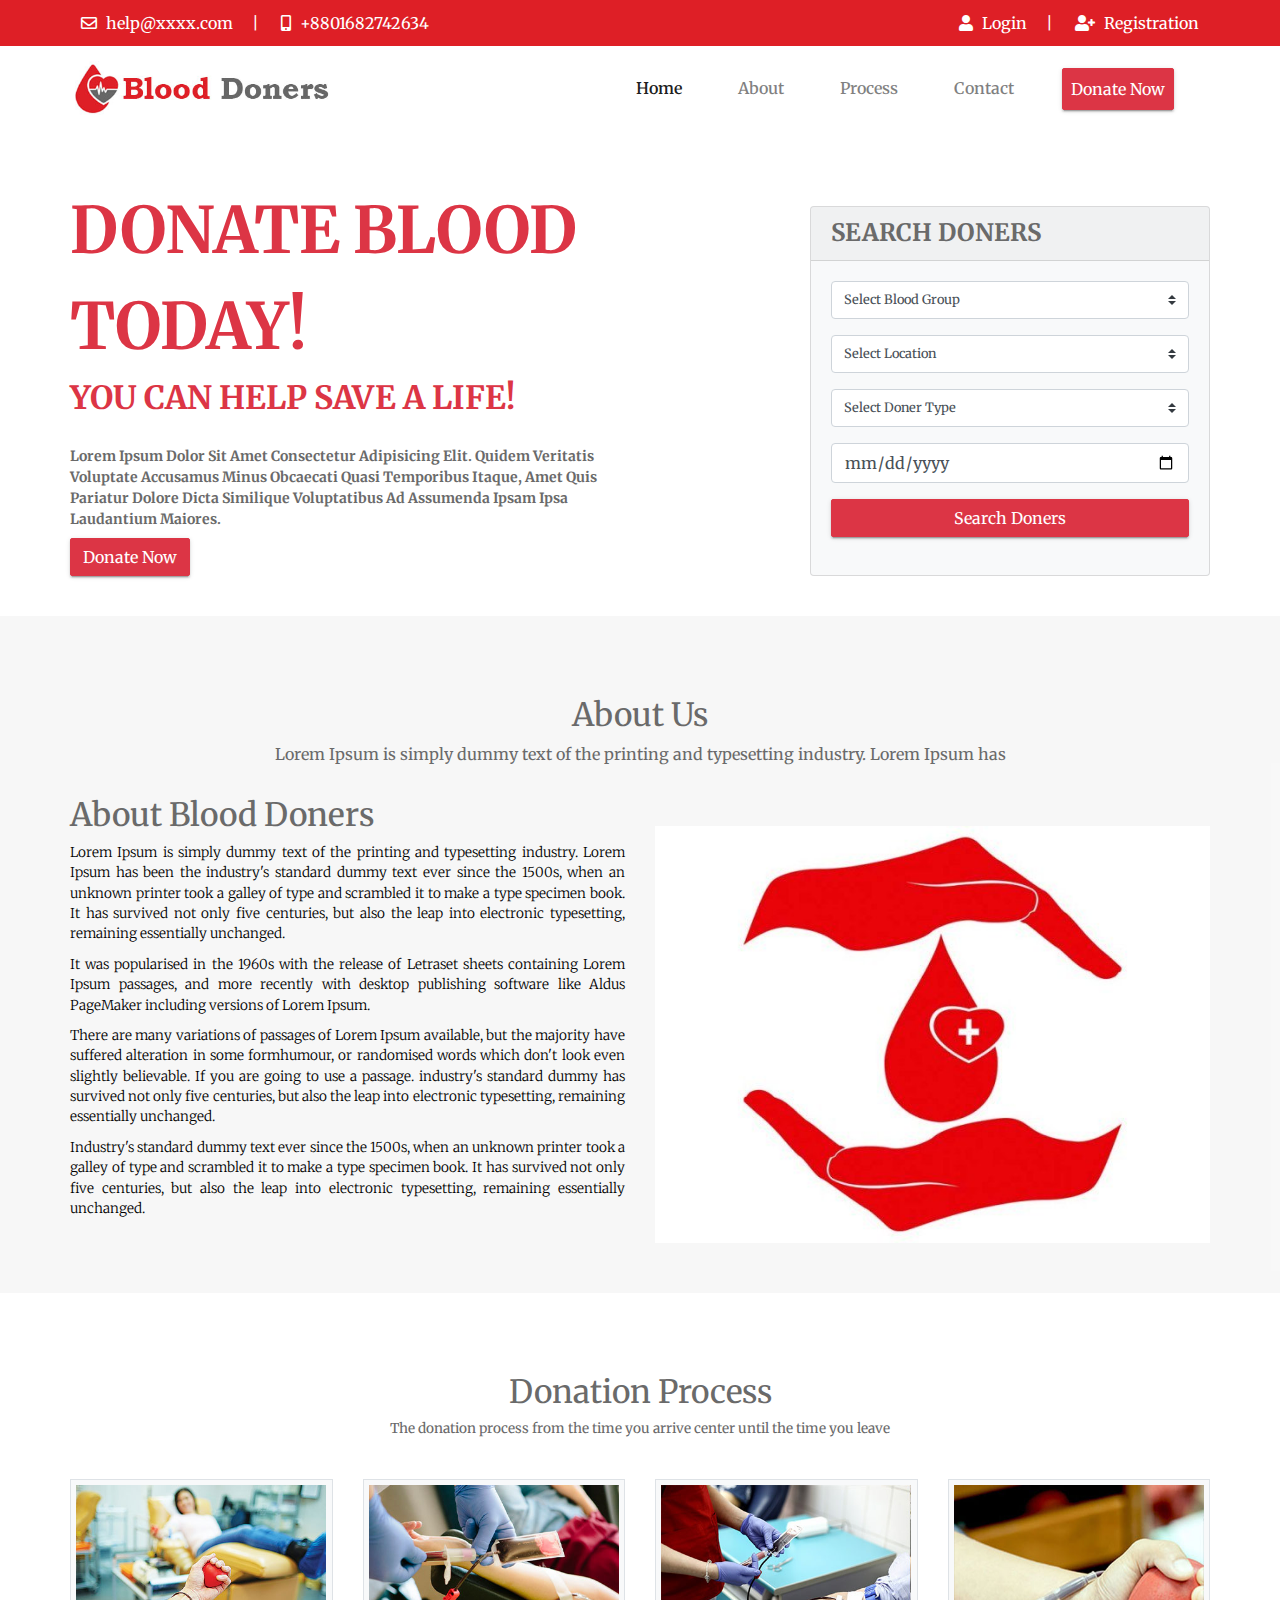
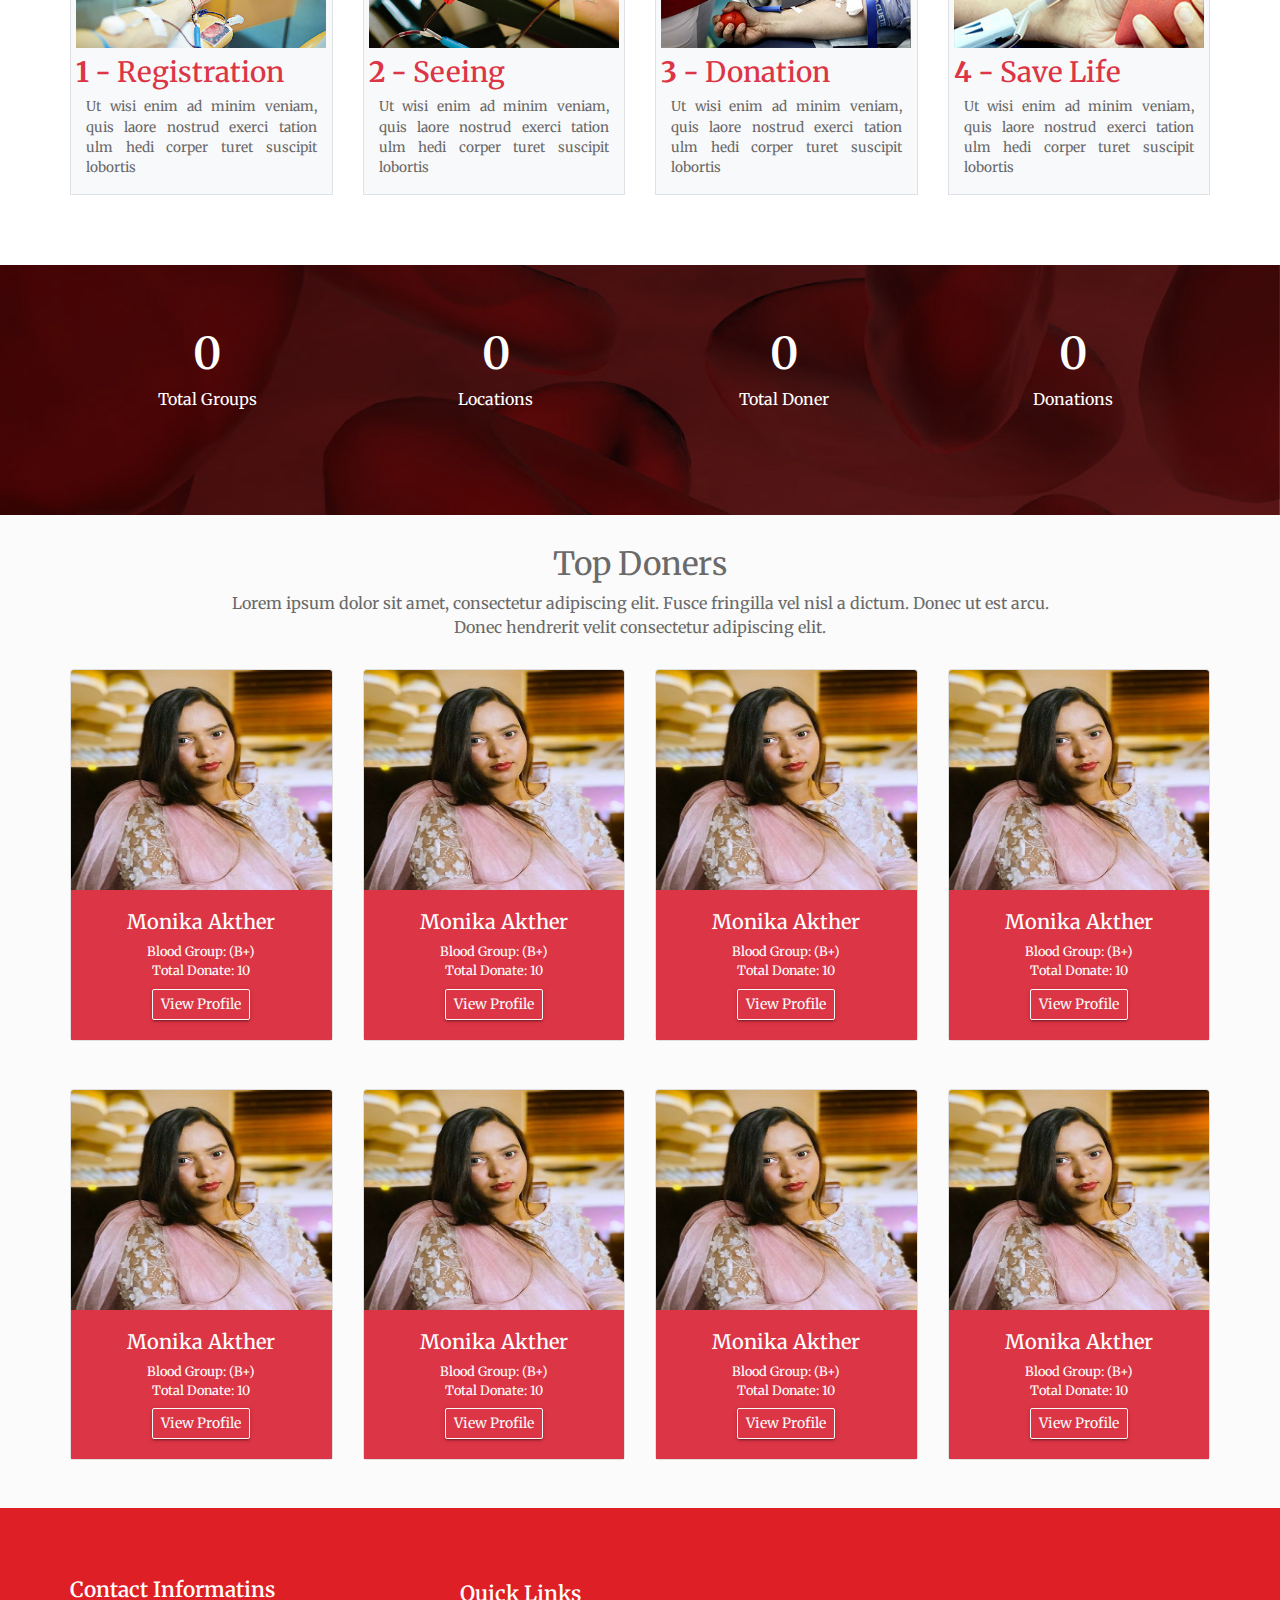
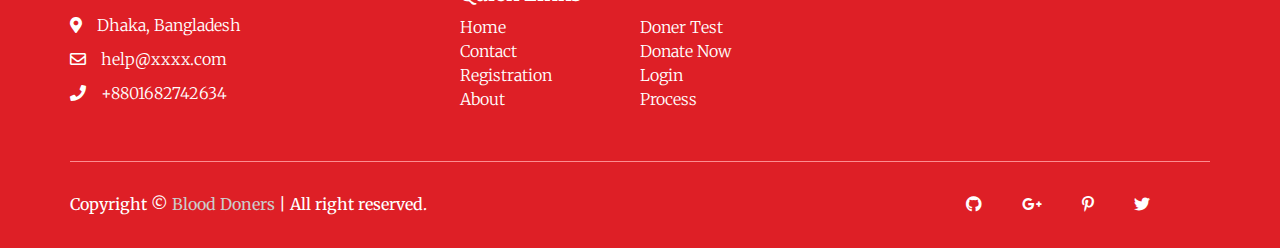
<file: index.html>
<!doctype html>
<html lang="en">

<head>
    <meta charset="utf-8">
    <meta name="viewport" content="width=device-width, initial-scale=1, shrink-to-fit=no">
    <title>DONATE BLOOD & SAVE LIFE | BLOODDONERS.COM</title>
    <link rel="shortcut icon" href="assets/images/fav.png" type="image/x-icon">
    <link href="https://fonts.googleapis.com/css?family=Merriweather&display=swap" rel="stylesheet">
    <link rel="shortcut icon" href="assets/images/fav.jpg">
    <link rel="stylesheet" href="assets/css/bootstrap.min.css">
    <link rel="stylesheet" href="assets/css/fontawsom-all.min.css">
    <link rel="stylesheet" href="assets/plugins/grid-gallery/css/grid-gallery.min.css">
    <link rel="stylesheet" href="assets/css/counter.css">
    <link rel="stylesheet" type="text/css" href="assets/css/style.css" />
</head>

<body>
    <header class="continer-fluid ">
        <div class="header-top">
            <div class="container">
                <div class="row col-det">
                    <div class="col-lg-6 d-none d-lg-block">
                        <ul class="ulleft">
                            <li>
                                <i class="far fa-envelope"></i>
                                help@xxxx.com
                                <span>|</span>
                            </li>
                            <li>
                                <i class="fas fa-mobile-alt"></i>
                                +8801682742634
                            </li>
                        </ul>
                    </div>
                    <div class="col-lg-6 col-md-12">
                        <ul class="ulright">
                            <li>
                                <i class="fas fa-user"></i>
                                <a class="text-white" href="login.html">Login</a>
                                <span>|</span>
                            </li>
                            <li>
                                <i class="fas fa-user-plus"></i>
                                <a class="text-white" href="signup.html">Registration</a>
                            </li>
                        </ul>
                    </div>
                </div>
            </div>
        </div>
        <div id="menu-jk" class="header-bottom">
            <div class="container">
                <div class="row nav-row">
                    <div class="col-md-3 logo">
                        <img src="assets/images/logo.jpg" alt="">
                    </div>
                    <div class="col-md-9 nav-col">
                        <nav class="navbar navbar-expand-lg navbar-light">

                            <button class="navbar-toggler" type="button" data-toggle="collapse" data-target="#navbarNav"
                                aria-controls="navbarNav" aria-expanded="false" aria-label="Toggle navigation">
                                <span class="navbar-toggler-icon"></span>
                            </button>
                            <div class="collapse navbar-collapse" id="navbarNav">
                                <ul class="navbar-nav">
                                    <li class="nav-item active">
                                        <a class="nav-link" href="index.html">Home
                                        </a>
                                    </li>
                                    <li class="nav-item">
                                        <a class="nav-link" href="#about">About</a>
                                    </li>
                                    <li class="nav-item">
                                        <a class="nav-link" href="#process">Process</a>
                                    </li>
                                    <li class="nav-item">
                                        <a class="nav-link" href="contact.html">Contact</a>
                                    </li>
                                    <li class="nav-item ">
                                        <a class="nav-link btn btn-danger text-white" href="donate-now.html">Donate Now</a>
                                    </li>
                                </ul>
                            </div>
                        </nav>
                    </div>
                </div>
            </div>
        </div>
    </header>


    <!-- ################# Slider Starts Here#######################--->

    <div class="hero-section bg-white">
        <div class="container">
            <div class="row">
                <div class="col-12 col-md-6 col-lg-6">
                    <div class="left-area">
                        <div class="hero_big-text text-danger">
                            donate blood today!
                        </div>
                        <div class="hero_small-text text-danger">
                            you can help save a life!
                        </div>
                        <div class="hero_des-text mt-4 mb-2">
                            Lorem ipsum dolor sit amet consectetur adipisicing elit. Quidem veritatis voluptate
                            accusamus minus obcaecati quasi temporibus itaque, amet quis pariatur dolore dicta similique
                            voluptatibus ad assumenda ipsam ipsa laudantium maiores.
                        </div>
                        <div class="hero-btn">
                            <button class="btn btn-danger">Donate Now</button>
                        </div>
                    </div>
                </div>
                <div class="col-lg-6 col-md-6 d-flex justify-content-end">
                    <div class="card bg-light mt-4 ml-sm-3" style="width: 25rem;">
                        <h4 style="font-family: Merriweather, serif;" class="card-header font-weight-bold">Search Doners
                        </h4>
                        <div class="card-body">
                            <form class="form-body">
                                <div class="input-group mb-3">
                                    <select class="custom-select small" id="bloodgroup">
                                        <option disabled selected>Select Blood Group</option>
                                        <option value="1">A+</option>
                                        <option value="2">A-</option>
                                        <option value="3">B+</option>
                                        <option value="4">B-</option>
                                        <option value="5">AB+</option>
                                        <option value="6">AB-</option>
                                        <option value="7">B+</option>
                                        <option value="8">O-</option>
                                    </select>
                                </div>
                                <div class="input-group mb-3">
                                    <select class="custom-select small" id="city">
                                        <option disabled selected>Select Location</option>
                                        <option value="1">Dhaka</option>
                                        <option value="2">Rajshahi</option>
                                        <option value="3">Chottogram</option>
                                        <option value="4">Barishal</option>
                                        <option value="5">Khulna</option>
                                        <option value="6">Sylhet</option>
                                        <option value="7">Rangpur</option>
                                        <option value="8">Mymensing</option>
                                    </select>
                                </div>
                                <div class="input-group mb-3">
                                    <select class="custom-select small" id="type">
                                        <option disabled selected>Select Doner Type</option>
                                        <option value="1">Male</option>
                                        <option value="2">Female</option>
                                    </select>
                                </div>

                                <div class="input-group mb-3">
                                    <input type="date" id="date" class="form-control small" />
                                </div>
                                <button class="btn btn-danger w-100"><a class="text-white"
                                        href="search-doners.html">Search Doners </a></button>
                            </form>

                        </div>
                    </div>
                </div>
            </div>
        </div>
    </div>
    <!--*************** About Us Starts Here ***************-->
    <section id="about" class="contianer-fluid about-us">
        <div class="container">
            <div class="row session-title">
                <h2>About Us</h2>
                <p>Lorem Ipsum is simply dummy text of the printing and typesetting industry. Lorem Ipsum has</p>
            </div>
            <div class="row">
                <div class="col-md-6 text">
                    <h2>About Blood Doners</h2>
                    <p>Lorem Ipsum is simply dummy text of the printing and typesetting industry. Lorem Ipsum has been
                        the industry's standard dummy text ever since the 1500s, when an unknown printer took a galley
                        of type and scrambled it to make a type specimen book. It has survived not only five centuries,
                        but also the leap into electronic typesetting, remaining essentially unchanged.</p>
                    <p> It was popularised in the 1960s with the release of Letraset sheets containing Lorem Ipsum
                        passages, and more recently with desktop publishing software like Aldus PageMaker including
                        versions of Lorem Ipsum.</p>
                    <p>There are many variations of passages of Lorem Ipsum available, but the majority have suffered
                        alteration in some formhumour, or randomised words which don't look even slightly believable. If
                        you are going to use a passage. industry's standard dummy has survived not only five centuries,
                        but also the leap into electronic typesetting, remaining essentially unchanged.</p>
                    <p>Industry's standard dummy text ever since the 1500s, when an unknown printer took a galley of
                        type and scrambled it to make a type specimen book. It has survived not only five centuries, but
                        also the leap into electronic typesetting, remaining essentially unchanged.</p>
                </div>
                <div class="col-md-6 image">
                    <img src="assets/images/about.jpg" alt="">
                </div>
            </div>
        </div>
    </section>


    <!-- ################# Donation Process Start Here #######################--->

    <section id="process" class="donation-care">
        <div class="container">
            <div class="row session-title">
                <h2>Donation Process</h2>
                <p class="text-center">The donation process from the time you arrive center until the time you leave</p>
            </div>
            <div class="row">
                <div class="col-md-3 col-sm-6 vd">
                    <div class="bkjiu border">
                        <img src="assets/images/gallery/g1.jpg" alt="">
                        <h3 class="mt-2 text-danger"><b>1 - </b>Registration</h3>
                        <p>Ut wisi enim ad minim veniam, quis laore nostrud exerci tation ulm hedi corper turet suscipit
                            lobortis</p>
                    </div>
                </div>
                <div class="col-md-3 col-sm-6 vd">
                    <div class="bkjiu border">
                        <img src="assets/images/gallery/g2.jpg" alt="">
                        <h3 class="mt-2 text-danger"><b>2 - </b>Seeing</h3>
                        <p>Ut wisi enim ad minim veniam, quis laore nostrud exerci tation ulm hedi corper turet suscipit
                            lobortis</p>

                    </div>
                </div>
                <div class="col-md-3 col-sm-6 vd">
                    <div class="bkjiu border">
                        <img src="assets/images/gallery/g3.jpg" alt="">
                        <h3 class="mt-2 text-danger"><b>3 - </b>Donation</h3>
                        <p>Ut wisi enim ad minim veniam, quis laore nostrud exerci tation ulm hedi corper turet suscipit
                            lobortis</p>

                    </div>
                </div>
                <div class="col-md-3 col-sm-6 vd ">
                    <div class="bkjiu border">
                        <img src="assets/images/gallery/g4.jpg" alt="">
                        <h3 class="mt-2 text-danger"><b>4 - </b>Save Life</h3>
                        <p>Ut wisi enim ad minim veniam, quis laore nostrud exerci tation ulm hedi corper turet suscipit
                            lobortis</p>

                    </div>
                </div>
            </div>


        </div>
    </section>

    <section class="counter top-header">
        <div class="container">
           
                <div id="counters" class="row p-2">
                    <!-- <div class="row"> -->
                    <div class="counter-div text-center mt-0 mt-lg-5 col-lg-3 col-md-6 col-6">
                        <div class="counter text-white" data-TargetNum="8" data-Speed="2000">0</div>
                        <div class="text-white">Total Groups</div>
                    </div>

                    <div class="counter-div text-center mt-0 mt-lg-5 col-lg-3 col-md-6 col-6">
                        <div class="counter text-white" data-TargetNum="65" data-Speed="2000">0</div>
                        <div class="text-white">Locations</div>
                    </div>
                    <div class="counter-div text-center mt-3 mt-lg-5  col-lg-3 col-md-6 col-6">
                        <div class="counter text-white" data-TargetNum="2684" data-Speed="2000">0</div>
                        <div class="text-white">Total Doner</div>
                    </div>

                    <div class="counter-div text-center mt-3 mt-lg-5 col-lg-3 col-md-6 col-6">
                        <div class="counter text-white" data-TargetNum="6783" data-Speed="2000">0</div>
                        <div class="text-white">Donations</div>
                    </div>
                </div>
            <!-- </div> -->
        </div>
    </section>


    <!--################### Our Blog Starts Here #######################--->
    <div id="blog" class="blog-container contaienr-fluid">
        <div class="container">
            <div class="session-title row">
                <h2>Top Doners</h2>
                <p>Lorem ipsum dolor sit amet, consectetur adipiscing elit. Fusce fringilla vel nisl a dictum. Donec ut
                    est arcu. Donec hendrerit velit consectetur adipiscing elit.</p>
            </div>
            <div class="row">
                <div class="col-lg-3 mb-5">
                    <div class="card">
                        <img class="card-img-top doner-img" src="assets/images/man.jpg" alt="Card image cap">
                        <div class="card-body bg-danger text-white text-center">
                            <h5 class="card-text">Monika Akther</h5>
                            <p class="card-text small">Blood Group: (B+)</p>
                            <p class="card-text small">Total Donate: 10</p>
                            <button class="btn mt-2 btn-sm btn-outline-light">View Profile</button>
                        </div>
                    </div>
                </div>
                <div class="col-lg-3 mb-5">
                    <div class="card">
                        <img class="card-img-top doner-img" src="assets/images/man.jpg" alt="Card image cap">
                        <div class="card-body bg-danger text-white text-center">
                            <h5 class="card-text">Monika Akther</h5>
                            <p class="card-text small">Blood Group: (B+)</p>
                            <p class="card-text small">Total Donate: 10</p>
                            <button class="btn mt-2 btn-sm btn-outline-light">View Profile</button>
                        </div>
                    </div>
                </div>
                <div class="col-lg-3 mb-5">
                    <div class="card">
                        <img class="card-img-top doner-img" src="assets/images/man.jpg" alt="Card image cap">
                        <div class="card-body bg-danger text-white text-center">
                            <h5 class="card-text">Monika Akther</h5>
                            <p class="card-text small">Blood Group: (B+)</p>
                            <p class="card-text small">Total Donate: 10</p>
                            <button class="btn mt-2 btn-sm btn-outline-light">View Profile</button>
                        </div>
                    </div>
                </div>
                <div class="col-lg-3 mb-5">
                    <div class="card">
                        <img class="card-img-top doner-img" src="assets/images/man.jpg" alt="Card image cap">
                        <div class="card-body bg-danger text-white text-center">
                            <h5 class="card-text">Monika Akther</h5>
                            <p class="card-text small">Blood Group: (B+)</p>
                            <p class="card-text small">Total Donate: 10</p>
                            <button class="btn mt-2 btn-sm btn-outline-light">View Profile</button>
                        </div>
                    </div>
                </div>
                <div class="col-lg-3 mb-5">
                    <div class="card">
                        <img class="card-img-top doner-img" src="assets/images/man.jpg" alt="Card image cap">
                        <div class="card-body bg-danger text-white text-center">
                            <h5 class="card-text">Monika Akther</h5>
                            <p class="card-text small">Blood Group: (B+)</p>
                            <p class="card-text small">Total Donate: 10</p>
                            <button class="btn mt-2 btn-sm btn-outline-light">View Profile</button>
                        </div>
                    </div>
                </div>
                <div class="col-lg-3 mb-5">
                    <div class="card">
                        <img class="card-img-top doner-img" src="assets/images/man.jpg" alt="Card image cap">
                        <div class="card-body bg-danger text-white text-center">
                            <h5 class="card-text">Monika Akther</h5>
                            <p class="card-text small">Blood Group: (B+)</p>
                            <p class="card-text small">Total Donate: 10</p>
                            <button class="btn mt-2 btn-sm btn-outline-light">View Profile</button>
                        </div>
                    </div>
                </div>
                <div class="col-lg-3 mb-5">
                    <div class="card">
                        <img class="card-img-top doner-img" src="assets/images/man.jpg" alt="Card image cap">
                        <div class="card-body bg-danger text-white text-center">
                            <h5 class="card-text">Monika Akther</h5>
                            <p class="card-text small">Blood Group: (B+)</p>
                            <p class="card-text small">Total Donate: 10</p>
                            <button class="btn mt-2 btn-sm  btn-outline-light">View Profile</button>
                        </div>
                    </div>
                </div>
                <div class="col-lg-3 mb-5">
                    <div class="card">
                        <img class="card-img-top doner-img" src="assets/images/man.jpg" alt="Card image cap">
                        <div class="card-body bg-danger text-white text-center">
                            <h5 class="card-text">Monika Akther</h5>
                            <p class="card-text small">Blood Group: (B+)</p>
                            <p class="card-text small">Total Donate: 10</p>
                            <button class="btn mt-2 btn-sm btn-outline-light">View Profile</button>
                        </div>
                    </div>
                </div>
            </div>
        </div>
    </div>





    <!--*************** Footer  Starts Here *************** -->
    <footer id="contact" class="container-fluid">
        <div class="container">

            <div class="row content-ro">
                <div class="col-lg-4 col-md-12 footer-contact">
                    <h2>Contact Informatins</h2>
                    <div class="address-row">
                        <div class="icon">
                            <i class="fas fa-map-marker-alt"></i>
                        </div>
                        <div class="detail">
                            <p>Dhaka, Bangladesh</p>
                        </div>
                    </div>
                    <div class="address-row">
                        <div class="icon">
                            <i class="far fa-envelope"></i>
                        </div>
                        <div class="detail">
                            <p>help@xxxx.com</p>
                        </div>
                    </div>
                    <div class="address-row">
                        <div class="icon">
                            <i class="fas fa-phone"></i>
                        </div>
                        <div class="detail">
                            <p>+8801682742634</p>
                        </div>
                    </div>
                </div>
                <div class="col-lg-4 col-md-12 footer-links">
                    <div class="row no-margin mt-1">
                        <h2 class="m-t-2">Quick Links</h2>
                        <ul>
                            <a href="index.html" class="text-white"><li>Home</li></a>
                            <a href="doner-test.html" class="text-white"><li>Doner Test</li></a>
                            <a href="contact.html" class="text-white"><li>Contact</li></a>
                            <a href="donate-now.html" class="text-white"><li>Donate Now</li></a>
                            <a href="signup.html" class="text-white"><li>Registration</li></a>
                            <a href="login.html" class="text-white"><li>Login</li></a>
                            <a href="#about" class="text-white"><li>About</li></a>
                            <a href="#process" class="text-white"><li>Process</li></a>

                        </ul>
                    </div>
                </div>

            </div>
            <div class="footer-copy">
                <div class="row">
                    <div class="col-lg-8 col-md-6">
                        <p>Copyright © <a href="#">Blood Doners</a> | All right reserved.
                        </p>
                    </div>
                    <div class="col-lg-4 col-md-6 socila-link">
                        <ul>
                            <li><a><i class="fab fa-github"></i></a></li>
                            <li><a><i class="fab fa-google-plus-g"></i></a></li>
                            <li><a><i class="fab fa-pinterest-p"></i></a></li>
                            <li><a><i class="fab fa-twitter"></i></a></li>
                            <li><a><i class="fab fa-facebook-f"></i></a></li>
                        </ul>
                    </div>
                </div>
            </div>
        </div>
    </footer>


</body>

<script src="assets/js/jquery-3.2.1.min.js"></script>
<script src="assets/js/popper.min.js"></script>
<script src="assets/js/bootstrap.min.js"></script>
<script src="assets/plugins/grid-gallery/js/grid-gallery.min.js"></script>
<script src="assets/plugins/scroll-fixed/jquery-scrolltofixed-min.js"></script>
<script src="assets/plugins/counter/multi-animated-counter.js"></script>
<script src="assets/js/script.js"></script>

</html>
</file>
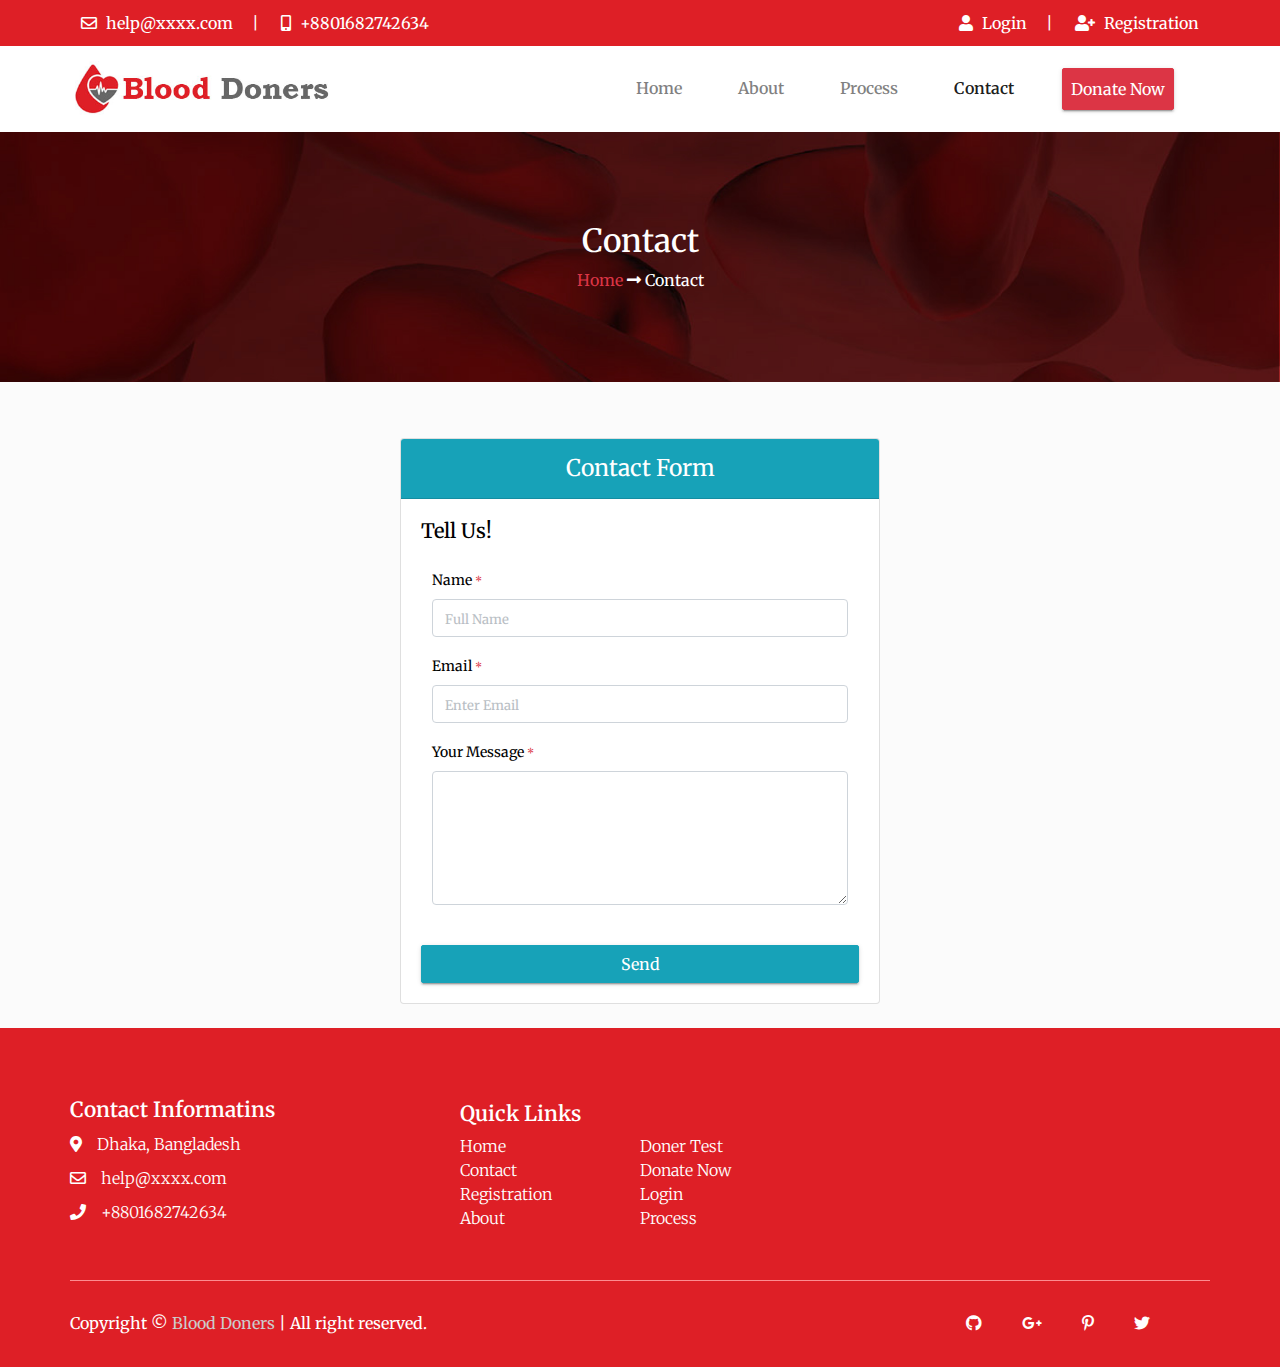
<file: contact.html>
<!doctype html>
<html lang="en">

<head>
    <meta charset="utf-8">
    <meta name="viewport" content="width=device-width, initial-scale=1, shrink-to-fit=no">
    <title>DONATE BLOOD & SAVE LIFE | BLOODDONERS.COM</title>
    <link rel="shortcut icon" href="assets/images/fav.png" type="image/x-icon">
    <link href="https://fonts.googleapis.com/css?family=Merriweather&display=swap" rel="stylesheet">
    <link rel="shortcut icon" href="assets/images/fav.jpg">
    <link rel="stylesheet" href="assets/css/bootstrap.min.css">
    <link rel="stylesheet" href="assets/css/fontawsom-all.min.css">
    <link rel="stylesheet" href="assets/plugins/grid-gallery/css/grid-gallery.min.css">
    <link rel="stylesheet" type="text/css" href="assets/css/style.css" />
</head>

<body>
    <header class="continer-fluid ">
        <div class="header-top">
            <div class="container">
                <div class="row col-det">
                    <div class="col-lg-6 d-none d-lg-block">
                        <ul class="ulleft">
                            <li>
                                <i class="far fa-envelope"></i>
                                help@xxxx.com
                                <span>|</span>
                            </li>
                            <li>
                                <i class="fas fa-mobile-alt"></i>
                                +8801682742634
                            </li>
                        </ul>
                    </div>
                    <div class="col-lg-6 col-md-12">
                        <ul class="ulright">
                            <li>
                                <i class="fas fa-user"></i>
                                <a class="text-white" href="login.html">Login</a>
                                <span>|</span>
                            </li>
                            <li>
                                <i class="fas fa-user-plus"></i>
                                <a class="text-white" href="signup.html">Registration</a>
                            </li>
                        </ul>
                    </div>
                </div>
            </div>
        </div>
        <div id="menu-jk" class="header-bottom">
            <div class="container">
                <div class="row nav-row">
                    <div class="col-md-3 logo">
                        <img src="assets/images/logo.jpg" alt="">
                    </div>
                    <div class="col-md-9 nav-col">
                        <nav class="navbar navbar-expand-lg navbar-light">

                            <button class="navbar-toggler" type="button" data-toggle="collapse" data-target="#navbarNav"
                                aria-controls="navbarNav" aria-expanded="false" aria-label="Toggle navigation">
                                <span class="navbar-toggler-icon"></span>
                            </button>
                            <div class="collapse navbar-collapse" id="navbarNav">
                                <ul class="navbar-nav">
                                    <li class="nav-item ">
                                        <a class="nav-link" href="index.html">Home
                                        </a>
                                    </li>
                                    <li class="nav-item">
                                        <a class="nav-link" href="index.html#about">About</a>
                                    </li>
                                    <li class="nav-item">
                                        <a class="nav-link" href="index.html#process">Process</a>
                                    </li>
                                    <li class="nav-item">
                                        <a class="nav-link active" href="contact.html">Contact</a>
                                    </li>
                                    <li class="nav-item ">
                                        <a class="nav-link btn btn-danger text-white" href="donate-now.html">Donate Now</a>
                                    </li>
                                </ul>
                            </div>
                        </nav>
                    </div>
                </div>
            </div>
        </div>
    </header>
    <!-- HEADER END -->

    <div class="top-header">
        <div class="top-site-map text-danger">
            <div style="height: 250px;" class="text-center m-0 d-flex flex-column justify-content-center">
                <h2 class="text-white">Contact</h2>
                <p class="text-white"><a class="text-danger" href="index.html">Home </a> <span class="text-white"> <i
                            class="fas fa-long-arrow-alt-right"></i> Contact
                </p>
            </div>
        </div>
    </div>

    <!-- SIGNUP START -->
    <section class="login mt-5">
        <div class="container">
            <!-- SIGNUP MAIN START -->
            <!-- d-flex justify-content-center -->
            <div class="login-main d-flex justify-content-center   p-2">
                <div class="card text-white mb-3" style="width: 30rem;">
                    <div style="font-size: 23px;" class="card-header bg-info  text-center">Contact Form</div>
                    <div class="card-body">
                        <form action="">
                            <h5 class="text-black mb-4">Tell Us!</h5>
                            <div class="form-row">
                                <div class="form-group  col-md-12 px-3">
                                    <label for="name">Name <span class="small text-danger">*</span></label>
                                    <input type="text" class="form-control" id="name" placeholder="Full Name" required>
                                </div>
                                
                            </div>
                            <div class="form-row">
                                <div class="form-group col-md-12 px-3">
                                    <label for="email">Email <span class="small text-danger">*</span></label>
                                    <input type="email" class="form-control" id="email" placeholder="Enter Email" required>
                                </div>
                            </div>

                            <div class="form-row">
                                <div class="form-group col-md-12 px-3">
                                    <label for="email">Your Message <span class="small text-danger">*</span></label>
                                    <textarea name="" id="" cols="30" rows="5" class="form-control"></textarea>
                                </div>
                            </div>
                            

                            
                           
                            <button type="submit" class="btn w-100 mt-4 btn-info">Send</button>
                        </form>

                    </div>
                </div>
            </div>
            <!-- SIGNUP MAIN END -->
        </div>
    </section>
    <!-- SIGNUP END -->


    <!--*************** Footer  Starts Here *************** -->
    <footer id="contact" class="container-fluid">
        <div class="container">

            <div class="row content-ro">
                <div class="col-lg-4 col-md-12 footer-contact">
                    <h2>Contact Informatins</h2>
                    <div class="address-row">
                        <div class="icon">
                            <i class="fas fa-map-marker-alt"></i>
                        </div>
                        <div class="detail">
                            <p>Dhaka, Bangladesh</p>
                        </div>
                    </div>
                    <div class="address-row">
                        <div class="icon">
                            <i class="far fa-envelope"></i>
                        </div>
                        <div class="detail">
                            <p>help@xxxx.com</p>
                        </div>
                    </div>
                    <div class="address-row">
                        <div class="icon">
                            <i class="fas fa-phone"></i>
                        </div>
                        <div class="detail">
                            <p>+8801682742634</p>
                        </div>
                    </div>
                </div>
                <div class="col-lg-4 col-md-12 footer-links">
                    <div class="row no-margin mt-1">
                        <h2 class="m-t-2">Quick Links</h2>
                        <ul>
                            <a href="index.html" class="text-white"><li>Home</li></a>
                            <a href="doner-test.html" class="text-white"><li>Doner Test</li></a>
                            <a href="contact.html" class="text-white"><li>Contact</li></a>
                            <a href="donate-now.html" class="text-white"><li>Donate Now</li></a>
                            <a href="signup.html" class="text-white"><li>Registration</li></a>
                            <a href="login.html" class="text-white"><li>Login</li></a>
                            <a href="#about" class="text-white"><li>About</li></a>
                            <a href="#process" class="text-white"><li>Process</li></a>

                        </ul>
                    </div>
                </div>

            </div>
            <div class="footer-copy">
                <div class="row">
                    <div class="col-lg-8 col-md-6">
                        <p>Copyright © <a href="#">Blood Doners</a> | All right reserved.
                        </p>
                    </div>
                    <div class="col-lg-4 col-md-6 socila-link">
                        <ul>
                            <li><a><i class="fab fa-github"></i></a></li>
                            <li><a><i class="fab fa-google-plus-g"></i></a></li>
                            <li><a><i class="fab fa-pinterest-p"></i></a></li>
                            <li><a><i class="fab fa-twitter"></i></a></li>
                            <li><a><i class="fab fa-facebook-f"></i></a></li>
                        </ul>
                    </div>
                </div>
            </div>
        </div>
    </footer>


</body>

<script src="assets/js/jquery-3.2.1.min.js"></script>
<script src="assets/js/popper.min.js"></script>
<script src="assets/js/bootstrap.min.js"></script>
<script src="assets/plugins/grid-gallery/js/grid-gallery.min.js"></script>
<script src="assets/plugins/scroll-fixed/jquery-scrolltofixed-min.js"></script>
<script src="assets/js/script.js"></script>

</html>
</file>
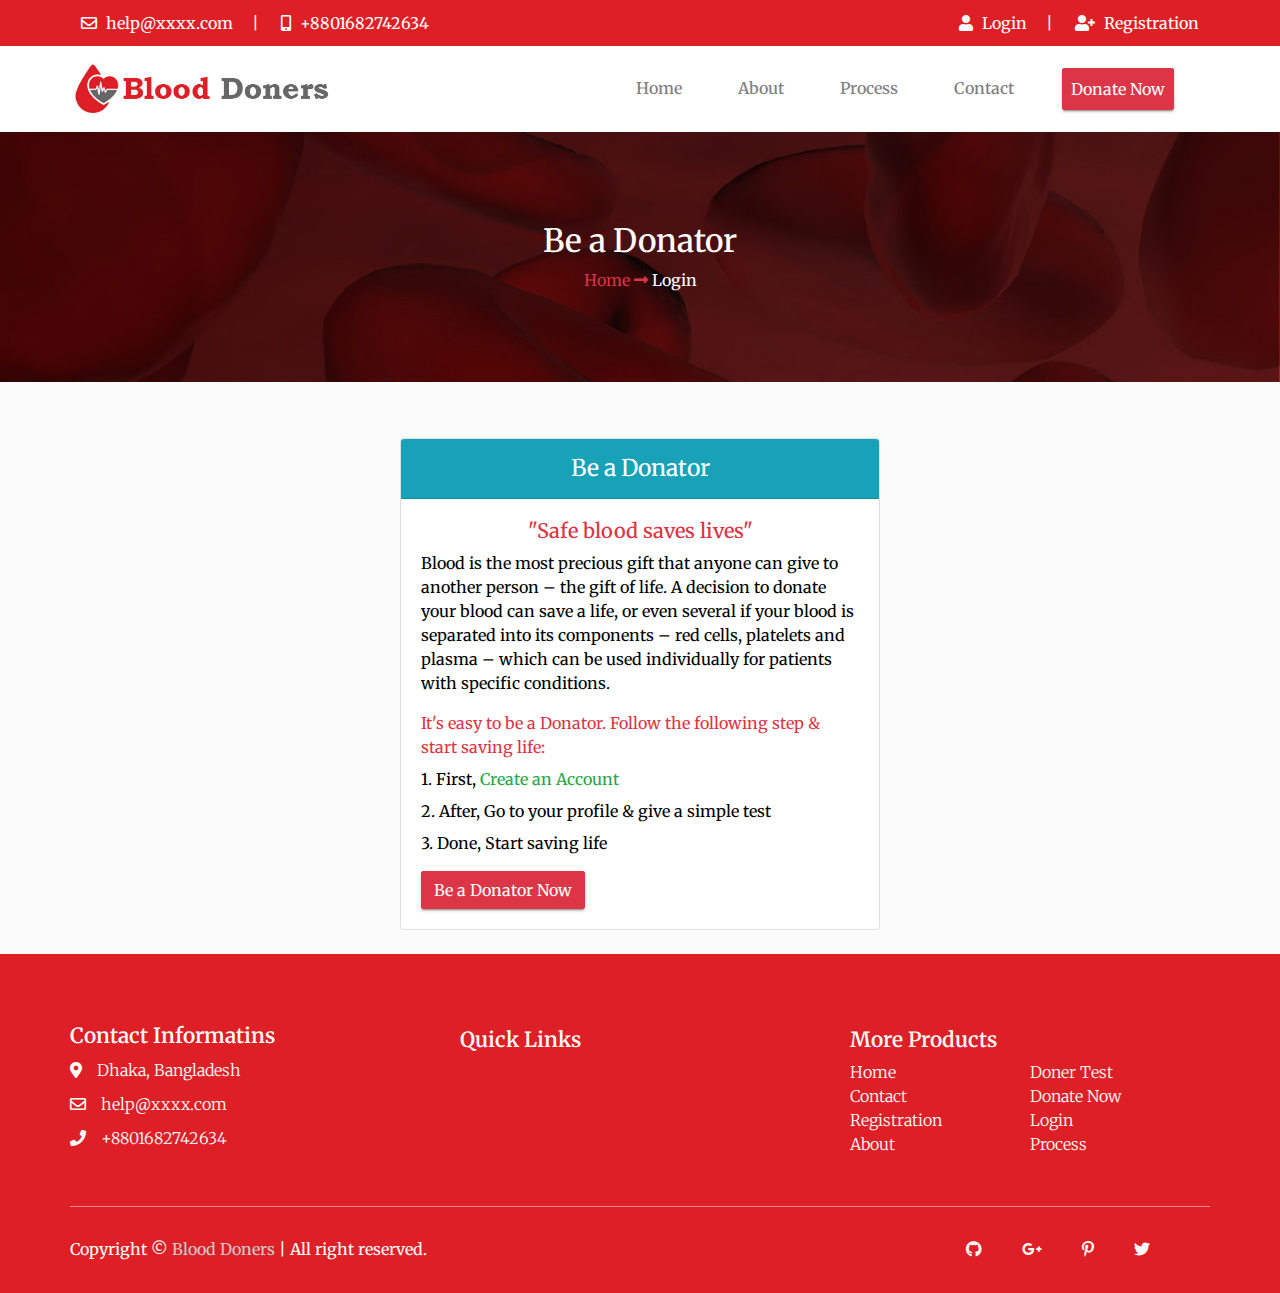
<file: donate-now.html>
<!doctype html>
<html lang="en">

<head>
    <meta charset="utf-8">
    <meta name="viewport" content="width=device-width, initial-scale=1, shrink-to-fit=no">
    <title>DONATE BLOOD & SAVE LIFE | BLOODDONERS.COM</title>
    <link rel="shortcut icon" href="assets/images/fav.png" type="image/x-icon">
    <link href="https://fonts.googleapis.com/css?family=Merriweather&display=swap" rel="stylesheet">
    <link rel="shortcut icon" href="assets/images/fav.jpg">
    <link rel="stylesheet" href="assets/css/bootstrap.min.css">
    <link rel="stylesheet" href="assets/css/fontawsom-all.min.css">
    <link rel="stylesheet" href="assets/plugins/grid-gallery/css/grid-gallery.min.css">
    <link rel="stylesheet" type="text/css" href="assets/css/style.css" />
</head>

<body>
    <header class="continer-fluid ">
        <div class="header-top">
            <div class="container">
                <div class="row col-det">
                    <div class="col-lg-6 d-none d-lg-block">
                        <ul class="ulleft">
                            <li>
                                <i class="far fa-envelope"></i>
                                help@xxxx.com
                                <span>|</span>
                            </li>
                            <li>
                                <i class="fas fa-mobile-alt"></i>
                                +8801682742634
                            </li>
                        </ul>
                    </div>
                    <div class="col-lg-6 col-md-12">
                        <ul class="ulright">
                            <li>
                                <i class="fas fa-user"></i>
                                <a class="text-white" href="login.html">Login</a>
                                <span>|</span>
                            </li>
                            <li>
                                <i class="fas fa-user-plus"></i>
                              <a class="text-white" href="signup.html">Registration</a>
                            </li>
                        </ul>
                    </div>
                </div>
            </div>
        </div>
        <div id="menu-jk" class="header-bottom">
            <div class="container">
                <div class="row nav-row">
                    <div class="col-md-3 logo">
                        <img src="assets/images/logo.jpg" alt="">
                    </div>
                    <div class="col-md-9 nav-col">
                        <nav class="navbar navbar-expand-lg navbar-light">

                            <button class="navbar-toggler" type="button" data-toggle="collapse" data-target="#navbarNav"
                                aria-controls="navbarNav" aria-expanded="false" aria-label="Toggle navigation">
                                <span class="navbar-toggler-icon"></span>
                            </button>
                            <div class="collapse navbar-collapse" id="navbarNav">
                                <ul class="navbar-nav">
                                    <li class="nav-item">
                                        <a class="nav-link" href="index.html">Home
                                        </a>
                                    </li>
                                    <li class="nav-item">
                                        <a class="nav-link" href="index.html">About</a>
                                    </li>
                                    <li class="nav-item">
                                        <a class="nav-link" href="index.html#process">Process</a>
                                    </li>
                                    <li class="nav-item">
                                        <a class="nav-link" href="contact.html">Contact</a>
                                    </li>
                                    <li class="nav-item ">
                                        <a class="nav-link btn btn-danger text-white" href="signup.html">Donate Now</a>
                                    </li>
                                </ul>
                            </div>
                        </nav>
                    </div>
                </div>
            </div>
        </div>
    </header>
    <!-- HEADER END -->

    <div class="top-header">
        <div class="top-site-map text-danger">
            <div style="height: 250px;" class="text-center m-0 d-flex flex-column justify-content-center">
                <h2 class="text-white">Be a Donator</h2>
                <p class="text-white"><a class="text-danger" href="index.html">Home  </a> <span class="text-danger"><i class="fas fa-long-arrow-alt-right"></i></span> Login </p>
            </div>
        </div>
    </div>

    <!-- LOGIN START -->
    <section class="login mt-5">
        <div class="container">
            <!-- LOGIN MAIN START -->
            <div class="login-main d-flex justify-content-center  p-2">
                <div class="card text-white mb-3" style="max-width: 30rem;">
                    <div style="font-size: 23px;" class="card-header bg-info  text-center">Be a Donator</div>
                    <div class="card-body">
                        <p class="text-black">
                            <h5 class="big text-danger text-center">"Safe blood saves lives"</h5>
                            <span class="text-black">
                                Blood is the most precious gift that anyone can give to another person – the gift of life. A decision to donate your blood can save a life, or even several if your blood is separated into its components – red cells, platelets and plasma – which can be used individually for patients with specific conditions.
                            </span>
                            <span class=" text-danger big d-block mt-3">It's easy to be a Donator. Follow the following step & start saving life:</span>
                            <ol>
                                <li class="text-black mt-2">
                                    <span>
                                       1. First, <a class="text-success" href="signup.html">Create an Account</a>
                                    </span>
                                </li>
                                <li class="text-black mt-2">
                                    <span>
                                       2. After, Go to your profile & give a simple test
                                    </span>
                                </li>
                                <li class="text-black mt-2">
                                    <span>
                                       3. Done, Start saving life
                                    </span>
                                </li>
                            </ol>

                            <button class="btn btn-danger"><a class="text-white" href="signup.html">Be a Donator Now</a> </button>
                        </p>
                    </div>
                </div>
            </div>
            <!-- LOGIN MAIN END -->
        </div>
    </section>
    <!-- SEARCH END -->


    <!--*************** Footer  Starts Here *************** -->
    <footer id="contact" class="container-fluid">
        <div class="container">

            <div class="row content-ro">
                <div class="col-lg-4 col-md-12 footer-contact">
                    <h2>Contact Informatins</h2>
                    <div class="address-row">
                        <div class="icon">
                            <i class="fas fa-map-marker-alt"></i>
                        </div>
                        <div class="detail">
                            <p>Dhaka, Bangladesh</p>
                        </div>
                    </div>
                    <div class="address-row">
                        <div class="icon">
                            <i class="far fa-envelope"></i>
                        </div>
                        <div class="detail">
                            <p>help@xxxx.com</p>
                        </div>
                    </div>
                    <div class="address-row">
                        <div class="icon">
                            <i class="fas fa-phone"></i>
                        </div>
                        <div class="detail">
                            <p>  +8801682742634</p>
                        </div>
                    </div>
                </div>
                <div class="col-lg-4 col-md-12 footer-links">
                    <div class="row no-margin mt-1">
                        <h2 class="m-t-2">Quick Links</h2>

                    </div>
                </div>
                <div class="col-lg-4 footer-links">
                    <div class="row no-margin mt-1">
                        <h2 class="m-t-2">More Products</h2>
                        <ul>
                            <a href="index.html" class="text-white"><li>Home</li></a>
                            <a href="doner-test.html" class="text-white"><li>Doner Test</li></a>
                            <a href="contact.html" class="text-white"><li>Contact</li></a>
                            <a href="donate-now.html" class="text-white"><li>Donate Now</li></a>
                            <a href="signup.html" class="text-white"><li>Registration</li></a>
                            <a href="login.html" class="text-white"><li>Login</li></a>
                            <a href="#about" class="text-white"><li>About</li></a>
                            <a href="#process" class="text-white"><li>Process</li></a>

                        </ul>
                    </div>
                </div>
            </div>
            <div class="footer-copy">
                <div class="row">
                    <div class="col-lg-8 col-md-6">
                        <p>Copyright © <a href="#">Blood Doners</a> | All right reserved.
                        </p>
                    </div>
                    <div class="col-lg-4 col-md-6 socila-link">
                        <ul>
                            <li><a><i class="fab fa-github"></i></a></li>
                            <li><a><i class="fab fa-google-plus-g"></i></a></li>
                            <li><a><i class="fab fa-pinterest-p"></i></a></li>
                            <li><a><i class="fab fa-twitter"></i></a></li>
                            <li><a><i class="fab fa-facebook-f"></i></a></li>
                        </ul>
                    </div>
                </div>
            </div>
        </div>
    </footer>


</body>

<script src="assets/js/jquery-3.2.1.min.js"></script>
<script src="assets/js/popper.min.js"></script>
<script src="assets/js/bootstrap.min.js"></script>
<script src="assets/plugins/grid-gallery/js/grid-gallery.min.js"></script>
<script src="assets/plugins/scroll-fixed/jquery-scrolltofixed-min.js"></script>
<script src="assets/js/script.js"></script>

</html>
</file>
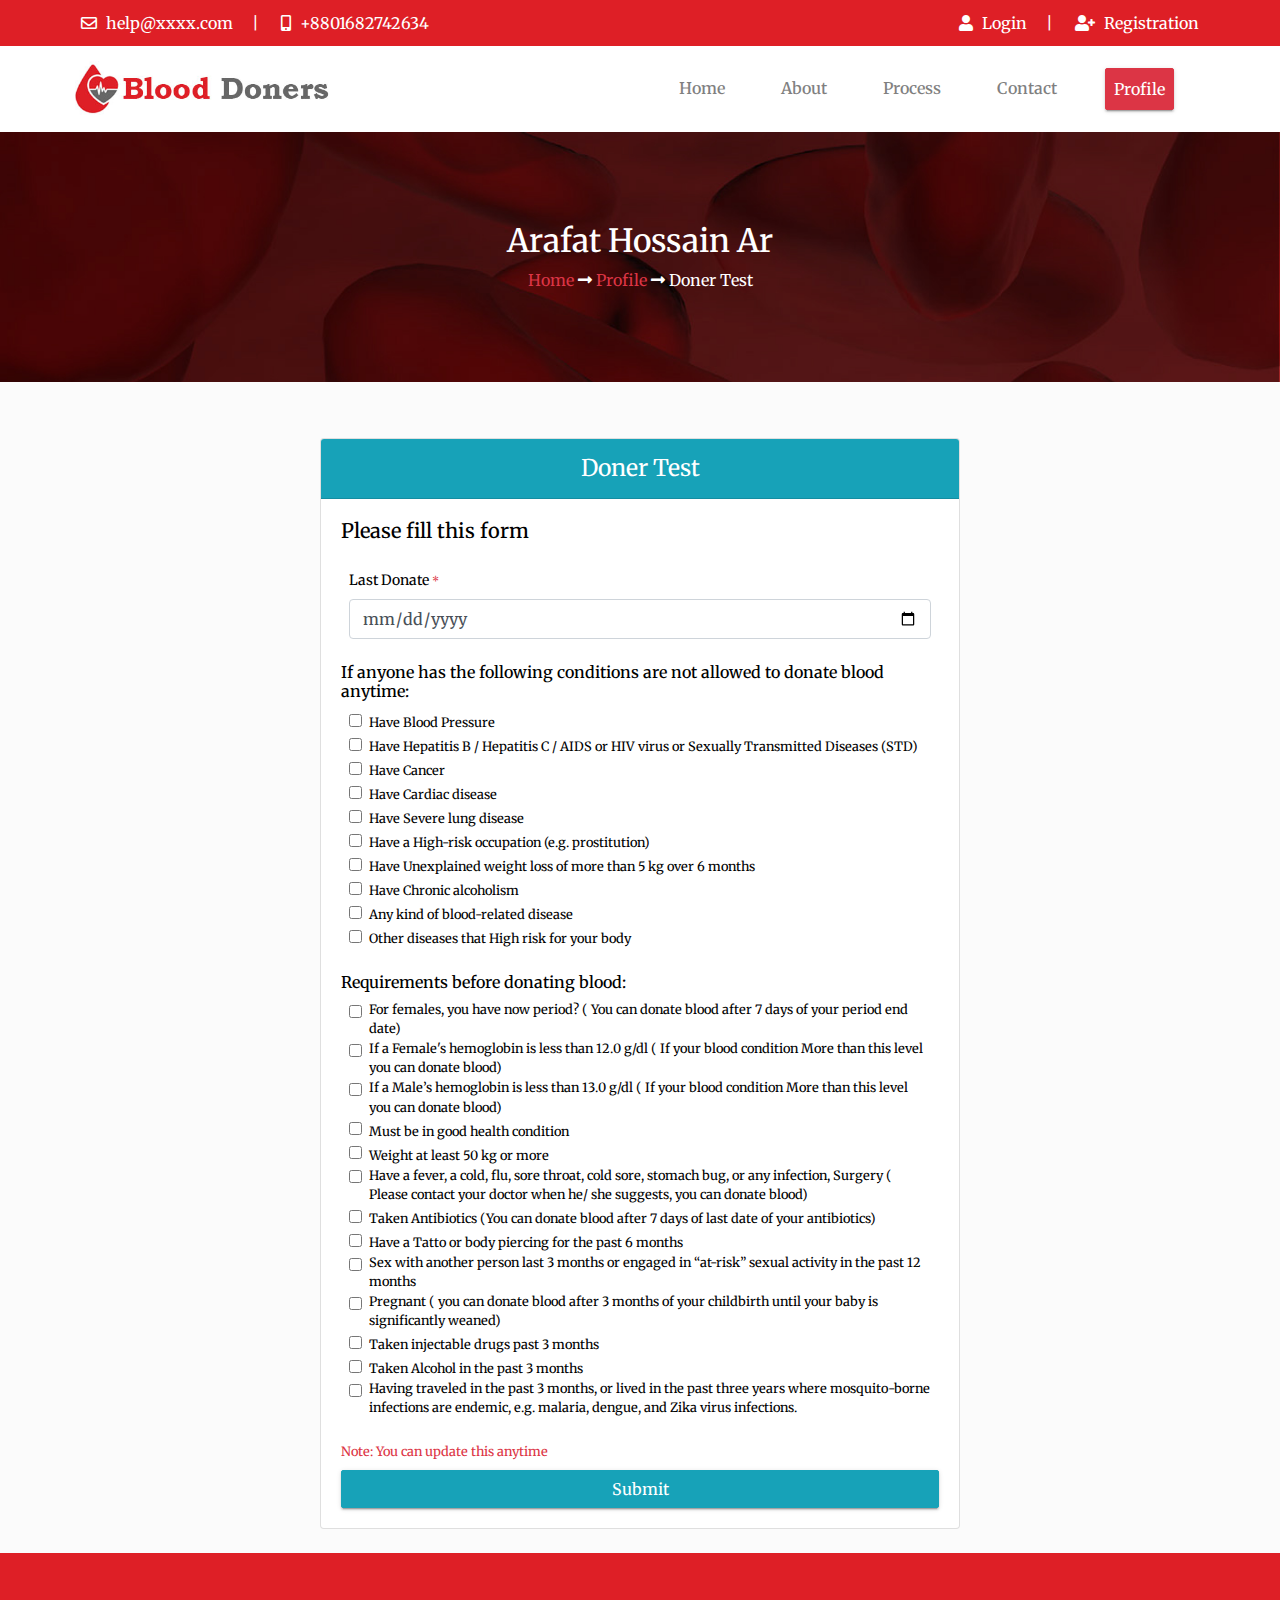
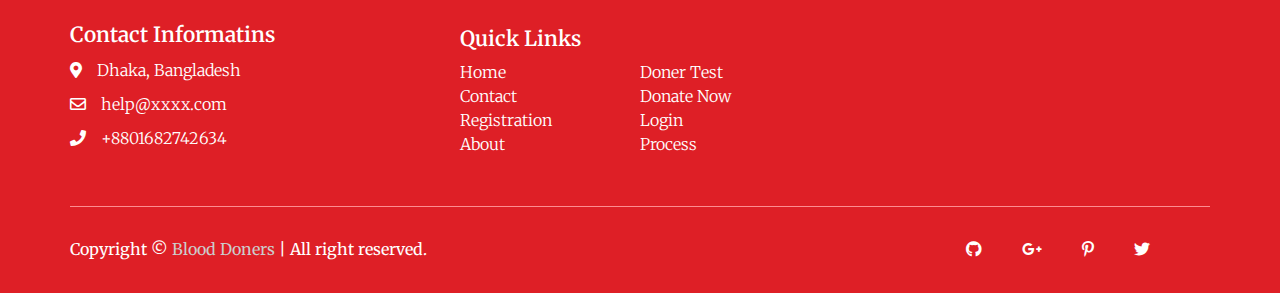
<file: doner-test.html>
<!doctype html>
<html lang="en">

<head>
    <meta charset="utf-8">
    <meta name="viewport" content="width=device-width, initial-scale=1, shrink-to-fit=no">
    <title>DONATE BLOOD & SAVE LIFE | BLOODDONERS.COM</title>
    <link rel="shortcut icon" href="assets/images/fav.png" type="image/x-icon">
    <link href="https://fonts.googleapis.com/css?family=Merriweather&display=swap" rel="stylesheet">
    <link rel="shortcut icon" href="assets/images/fav.jpg">
    <link rel="stylesheet" href="assets/css/bootstrap.min.css">
    <link rel="stylesheet" href="assets/css/fontawsom-all.min.css">
    <link rel="stylesheet" href="assets/plugins/grid-gallery/css/grid-gallery.min.css">
    <link rel="stylesheet" type="text/css" href="assets/css/style.css" />
</head>

<body>
    <header class="continer-fluid ">
        <div class="header-top">
            <div class="container">
                <div class="row col-det">
                    <div class="col-lg-6 d-none d-lg-block">
                        <ul class="ulleft">
                            <li>
                                <i class="far fa-envelope"></i>
                                help@xxxx.com
                                <span>|</span>
                            </li>
                            <li>
                                <i class="fas fa-mobile-alt"></i>
                                +8801682742634
                            </li>
                        </ul>
                    </div>
                    <div class="col-lg-6 col-md-12">
                        <ul class="ulright">
                            <li>
                                <i class="fas fa-user"></i>
                                <a class="text-white" href="login.html">Login</a>
                                <span>|</span>
                            </li>
                            <li>
                                <i class="fas fa-user-plus"></i>
                                <a class="text-white" href="signup.html">Registration</a>
                            </li>
                        </ul>
                    </div>
                </div>
            </div>
        </div>
        <div id="menu-jk" class="header-bottom">
            <div class="container">
                <div class="row nav-row">
                    <div class="col-md-3 logo">
                        <img src="assets/images/logo.jpg" alt="">
                    </div>
                    <div class="col-md-9 nav-col">
                        <nav class="navbar navbar-expand-lg navbar-light">

                            <button class="navbar-toggler" type="button" data-toggle="collapse" data-target="#navbarNav"
                                aria-controls="navbarNav" aria-expanded="false" aria-label="Toggle navigation">
                                <span class="navbar-toggler-icon"></span>
                            </button>
                            <div class="collapse navbar-collapse" id="navbarNav">
                                <ul class="navbar-nav">
                                    <li class="nav-item">
                                        <a class="nav-link" href="index.html">Home
                                        </a>
                                    </li>
                                    <li class="nav-item">
                                        <a class="nav-link" href="index.html#about">About</a>
                                    </li>
                                    <li class="nav-item">
                                        <a class="nav-link" href="index.html#process">Process</a>
                                    </li>
                                    <li class="nav-item">
                                        <a class="nav-link" href="contact.html">Contact</a>
                                    </li>
                                    <li class="nav-item ">
                                        <a class="nav-link btn btn-danger text-white" href="profile.html">Profile</a>
                                    </li>
                                </ul>
                            </div>
                        </nav>
                    </div>
                </div>
            </div>
        </div>
    </header>
    <!-- HEADER END -->

    <div class="top-header">
        <div class="top-site-map text-danger">
            <div style="height: 250px;" class="text-center m-0 d-flex flex-column justify-content-center">
                <h2 class="text-white">Arafat Hossain Ar</h2>
                <p class="text-white"><a class="text-danger" href="index.html">Home </a> <span class="text-white"> <i
                            class="fas fa-long-arrow-alt-right"></i> <a class="text-danger" href="profile.html">Profile
                        </a> <i class="fas fa-long-arrow-alt-right"></i> <span class="text-white"></span> Doner Test
                </p>
            </div>
        </div>
    </div>

    <!-- LOGIN START -->
    <section class="login mt-5">
        <div class="container">
            <!-- LOGIN MAIN START -->
            <div class="login-main d-flex justify-content-center  p-2">
                <div class="card text-white mb-3" style="width: 40rem;">
                    <div style="font-size: 23px;" class="card-header bg-info  text-center">Doner Test</div>
                    <div class="card-body">
                        <!-- <p class="text-black">
                            Give a simple doner test & and start saving lifes
                        </p> -->
                        <h5 class="text-black">Please fill this form</h5>
                        <form class="mt-4">
                            <div class="form-group mx-2">
                                <label for="ld">Last Donate <span class="small text-danger">*</span></label>
                                <input type="date" id="ld" class="form-control small" />
                            </div>
                            <h6 class="text-black mt-4">If anyone has the following conditions are not allowed to donate
                                blood anytime:</h6>
                            <div class="form-check mx-2">
                                <input type="checkbox" class="form-check-input" id="check1">
                                <label class="form-check-label small" for="check1">Have Blood Pressure</label>
                            </div>
                            <div class="form-check mx-2">
                                <input type="checkbox" class="form-check-input" id="check2">
                                <label class="form-check-label small" for="check2">Have Hepatitis B / Hepatitis C / AIDS
                                    or HIV virus or Sexually Transmitted Diseases
                                    (STD)</label>
                            </div>
                            <div class="form-check mx-2">
                                <input type="checkbox" class="form-check-input" id="check3">
                                <label class="form-check-label small" for="check4">Have Cancer</label>
                            </div>
                            <div class="form-check mx-2">
                                <input type="checkbox" class="form-check-input" id="check5">
                                <label class="form-check-label small" for="check5">Have Cardiac disease</label>
                            </div>
                            <div class="form-check mx-2">
                                <input type="checkbox" class="form-check-input" id="check6">
                                <label class="form-check-label small" for="check6">Have Severe lung disease</label>
                            </div>
                            <div class="form-check mx-2">
                                <input type="checkbox" class="form-check-input" id="check7">
                                <label class="form-check-label small" for="check7">Have a High-risk occupation (e.g. prostitution)</label>
                            </div>
                            <div class="form-check mx-2">
                                <input type="checkbox" class="form-check-input" id="check8">
                                <label class="form-check-label small" for="check8">Have Unexplained weight loss of more than 5 kg over 6 months</label>
                            </div>
                            <div class="form-check mx-2">
                                <input type="checkbox" class="form-check-input" id="check9">
                                <label class="form-check-label small" for="check9">Have Chronic alcoholism</label>
                            </div>
                            <div class="form-check mx-2">
                                <input type="checkbox" class="form-check-input" id="check10">
                                <label class="form-check-label small" for="check10">Any kind of blood-related disease</label>
                            </div>
                            <div class="form-check mx-2">
                                <input type="checkbox" class="form-check-input" id="check11">
                                <label class="form-check-label small" for="check11"> Other diseases that High risk for your body</label>
                            </div>


                            <h6 class="text-black mt-4">Requirements before donating blood:</h6>
                            <div class="form-check mx-2">
                                <input type="checkbox" class="form-check-input" id="check12">
                                <label class="form-check-label small" for="check12">For females, you have now period? ( You can donate blood after 7 days of your period
                                    end date)</label>
                            </div>
                            <div class="form-check mx-2">
                                <input type="checkbox" class="form-check-input" id="check13">
                                <label class="form-check-label small" for="check13">If a Female's hemoglobin is less than 12.0 g/dl ( If your blood condition More than this
                                    level you can donate blood)</label>
                            </div>
                            <div class="form-check mx-2">
                                <input type="checkbox" class="form-check-input" id="check14">
                                <label class="form-check-label small" for="check14">If a Male’s hemoglobin is less than 13.0 g/dl ( If your blood condition More than this level
                                    you can donate blood)</label>
                            </div>
                            <div class="form-check mx-2">
                                <input type="checkbox" class="form-check-input" id="check15">
                                <label class="form-check-label small" for="check15">Must be in good health condition</label>
                            </div>
                            <div class="form-check mx-2">
                                <input type="checkbox" class="form-check-input" id="check16">
                                <label class="form-check-label small" for="check16">Weight at least 50 kg or more</label>
                            </div>
                            <div class="form-check mx-2">
                                <input type="checkbox" class="form-check-input" id="check17">
                                <label class="form-check-label small" for="check17">Have a fever, a cold, flu, sore throat, cold sore, stomach bug, or any infection, Surgery (
                                    Please contact your doctor when he/ she suggests, you can donate blood)</label>
                            </div>
                            <div class="form-check mx-2">
                                <input type="checkbox" class="form-check-input" id="check18">
                                <label class="form-check-label small" for="check18">Taken Antibiotics (You can donate blood after 7 days of last date of your antibiotics)</label>
                            </div>
                            <div class="form-check mx-2">
                                <input type="checkbox" class="form-check-input" id="check19">
                                <label class="form-check-label small" for="check19">Have a Tatto or body piercing for the past 6 months</label>
                            </div>
                            <div class="form-check mx-2">
                                <input type="checkbox" class="form-check-input" id="check20">
                                <label class="form-check-label small" for="check20">Sex with another person last 3 months or engaged in “at-risk” sexual activity in the past
                                    12 months</label>
                            </div>
                            <div class="form-check mx-2">
                                <input type="checkbox" class="form-check-input" id="check21">
                                <label class="form-check-label small" for="check21">Pregnant ( you can donate blood after 3 months of your childbirth until your baby is
                                    significantly weaned)</label>
                            </div>
                            <div class="form-check mx-2">
                                <input type="checkbox" class="form-check-input" id="check22">
                                <label class="form-check-label small" for="check22">Taken injectable drugs past 3 months</label>
                            </div>
                            <div class="form-check mx-2">
                                <input type="checkbox" class="form-check-input" id="check23">
                                <label class="form-check-label small" for="check23">Taken Alcohol in the past 3 months</label>
                            </div>
                            <div class="form-check mx-2">
                                <input type="checkbox" class="form-check-input" id="check24">
                                <label class="form-check-label small" for="check24">Having traveled in the past 3 months, or lived in the past three years where
                                    mosquito-borne infections are endemic, e.g. malaria, dengue, and Zika virus infections.</label>
                            </div>

                            <span class="small text-danger mt-4 d-block">Note: <span class="text-danger">You can update this anytime</span></span>  
                            <button type="submit" class="btn w-100 mt-2 btn-info">Submit</button>
                          
                        </form>

                    </div>
                </div>
            </div>
            <!-- LOGIN MAIN END -->
        </div>
    </section>
    <!-- SEARCH END -->


    <!--*************** Footer  Starts Here *************** -->
    <footer id="contact" class="container-fluid">
        <div class="container">

            <div class="row content-ro">
                <div class="col-lg-4 col-md-12 footer-contact">
                    <h2>Contact Informatins</h2>
                    <div class="address-row">
                        <div class="icon">
                            <i class="fas fa-map-marker-alt"></i>
                        </div>
                        <div class="detail">
                            <p>Dhaka, Bangladesh</p>
                        </div>
                    </div>
                    <div class="address-row">
                        <div class="icon">
                            <i class="far fa-envelope"></i>
                        </div>
                        <div class="detail">
                            <p>help@xxxx.com</p>
                        </div>
                    </div>
                    <div class="address-row">
                        <div class="icon">
                            <i class="fas fa-phone"></i>
                        </div>
                        <div class="detail">
                            <p>+8801682742634</p>
                        </div>
                    </div>
                </div>
                <div class="col-lg-4 col-md-12 footer-links">
                    <div class="row no-margin mt-1">
                        <h2 class="m-t-2">Quick Links</h2>
                        <ul>
                            <a href="index.html" class="text-white"><li>Home</li></a>
                            <a href="doner-test.html" class="text-white"><li>Doner Test</li></a>
                            <a href="contact.html" class="text-white"><li>Contact</li></a>
                            <a href="donate-now.html" class="text-white"><li>Donate Now</li></a>
                            <a href="signup.html" class="text-white"><li>Registration</li></a>
                            <a href="login.html" class="text-white"><li>Login</li></a>
                            <a href="#about" class="text-white"><li>About</li></a>
                            <a href="#process" class="text-white"><li>Process</li></a>

                        </ul>
                    </div>
                </div>

            </div>
            <div class="footer-copy">
                <div class="row">
                    <div class="col-lg-8 col-md-6">
                        <p>Copyright © <a href="#">Blood Doners</a> | All right reserved.
                        </p>
                    </div>
                    <div class="col-lg-4 col-md-6 socila-link">
                        <ul>
                            <li><a><i class="fab fa-github"></i></a></li>
                            <li><a><i class="fab fa-google-plus-g"></i></a></li>
                            <li><a><i class="fab fa-pinterest-p"></i></a></li>
                            <li><a><i class="fab fa-twitter"></i></a></li>
                            <li><a><i class="fab fa-facebook-f"></i></a></li>
                        </ul>
                    </div>
                </div>
            </div>
        </div>
    </footer>


</body>

<script src="assets/js/jquery-3.2.1.min.js"></script>
<script src="assets/js/popper.min.js"></script>
<script src="assets/js/bootstrap.min.js"></script>
<script src="assets/plugins/grid-gallery/js/grid-gallery.min.js"></script>
<script src="assets/plugins/scroll-fixed/jquery-scrolltofixed-min.js"></script>
<script src="assets/js/script.js"></script>

</html>
</file>
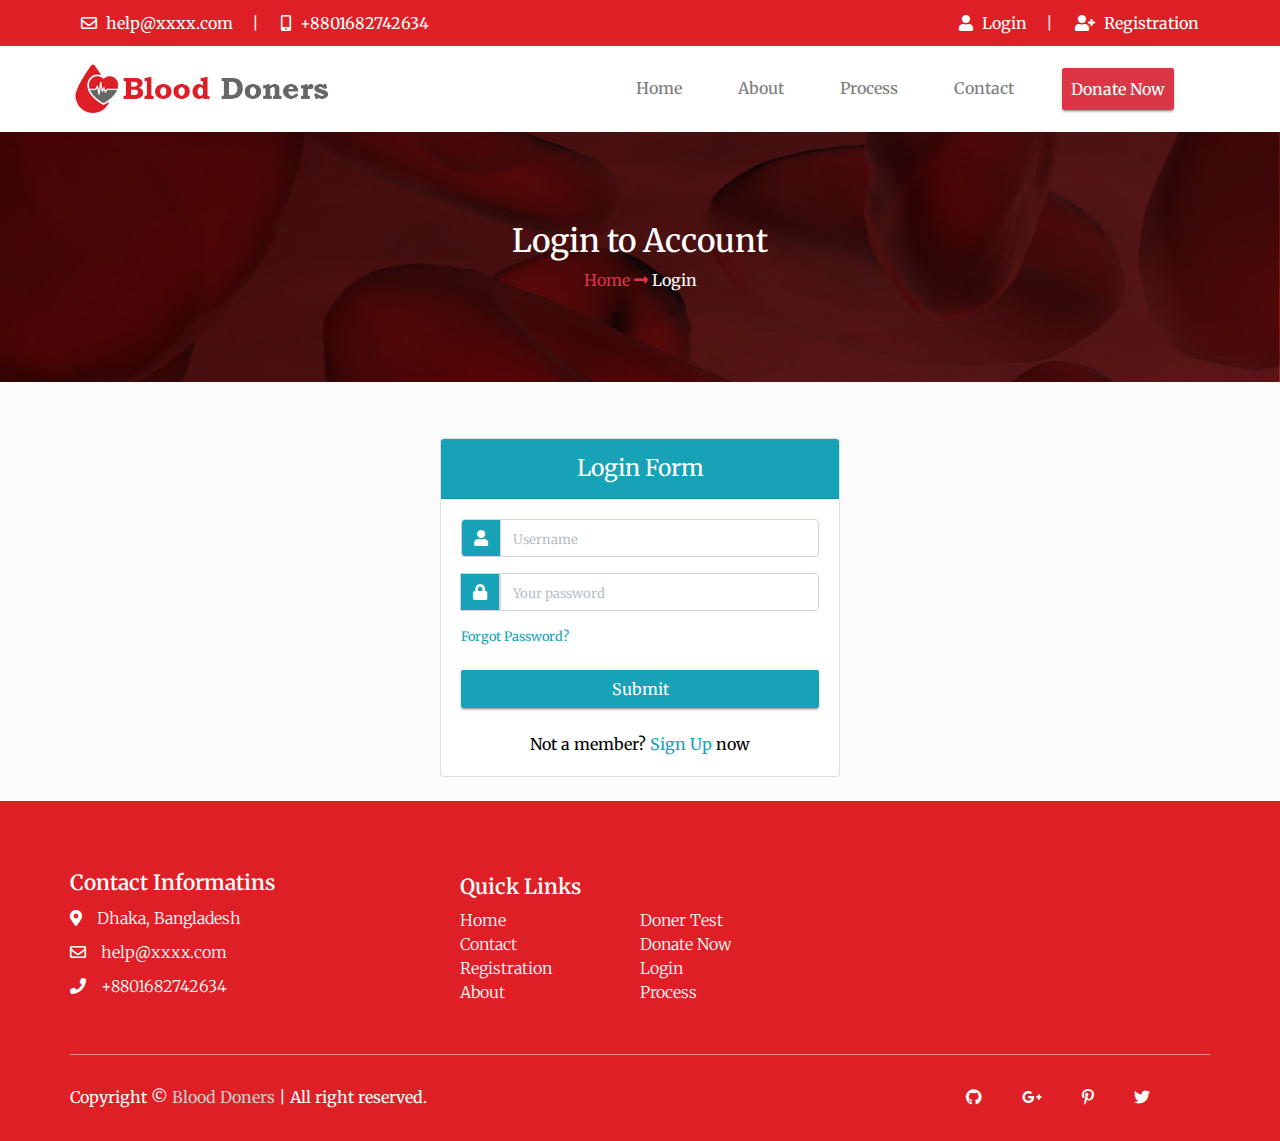
<file: login.html>
<!doctype html>
<html lang="en">

<head>
    <meta charset="utf-8">
    <meta name="viewport" content="width=device-width, initial-scale=1, shrink-to-fit=no">
    <title>DONATE BLOOD & SAVE LIFE | BLOODDONERS.COM</title>
    <link rel="shortcut icon" href="assets/images/fav.png" type="image/x-icon">
    <link href="https://fonts.googleapis.com/css?family=Merriweather&display=swap" rel="stylesheet">
    <link rel="shortcut icon" href="assets/images/fav.jpg">
    <link rel="stylesheet" href="assets/css/bootstrap.min.css">
    <link rel="stylesheet" href="assets/css/fontawsom-all.min.css">
    <link rel="stylesheet" href="assets/plugins/grid-gallery/css/grid-gallery.min.css">
    <link rel="stylesheet" type="text/css" href="assets/css/style.css" />
</head>

<body>
    <header class="continer-fluid ">
        <div class="header-top">
            <div class="container">
                <div class="row col-det">
                    <div class="col-lg-6 d-none d-lg-block">
                        <ul class="ulleft">
                            <li>
                                <i class="far fa-envelope"></i>
                                help@xxxx.com
                                <span>|</span>
                            </li>
                            <li>
                                <i class="fas fa-mobile-alt"></i>
                                +8801682742634
                            </li>
                        </ul>
                    </div>
                    <div class="col-lg-6 col-md-12">
                        <ul class="ulright">
                            <li>
                                <i class="fas fa-user"></i>
                                <a class="text-white" href="login.html">Login</a>
                                <span>|</span>
                            </li>
                            <li>
                                <i class="fas fa-user-plus"></i>
                                <a class="text-white" href="signup.html">Registration</a>
                            </li>
                        </ul>
                    </div>
                </div>
            </div>
        </div>
        <div id="menu-jk" class="header-bottom">
            <div class="container">
                <div class="row nav-row">
                    <div class="col-md-3 logo">
                        <img src="assets/images/logo.jpg" alt="">
                    </div>
                    <div class="col-md-9 nav-col">
                        <nav class="navbar navbar-expand-lg navbar-light">

                            <button class="navbar-toggler" type="button" data-toggle="collapse" data-target="#navbarNav"
                                aria-controls="navbarNav" aria-expanded="false" aria-label="Toggle navigation">
                                <span class="navbar-toggler-icon"></span>
                            </button>
                            <div class="collapse navbar-collapse" id="navbarNav">
                                <ul class="navbar-nav">
                                    <li class="nav-item">
                                        <a class="nav-link" href="index.html">Home
                                        </a>
                                    </li>
                                    <li class="nav-item">
                                        <a class="nav-link" href="index.html#about">About</a>
                                    </li>
                                    <li class="nav-item">
                                        <a class="nav-link" href="index.html#process">Process</a>
                                    </li>
                                    <li class="nav-item">
                                        <a class="nav-link" href="contact.html">Contact</a>
                                    </li>
                                    <li class="nav-item ">
                                        <a class="nav-link btn btn-danger text-white" href="signup.html">Donate Now</a>
                                    </li>
                                </ul>
                            </div>
                        </nav>
                    </div>
                </div>
            </div>
        </div>
    </header>
    <!-- HEADER END -->

    <div class="top-header">
        <div class="top-site-map text-danger">
            <div style="height: 250px;" class="text-center m-0 d-flex flex-column justify-content-center">
                <h2 class="text-white">Login to Account</h2>
                <p class="text-white"><a class="text-danger" href="index.html">Home  </a> <span class="text-danger"><i class="fas fa-long-arrow-alt-right"></i></span> Login </p>
            </div>
        </div>
    </div>

    <!-- LOGIN START -->
    <section class="login mt-5">
        <div class="container">
            <!-- LOGIN MAIN START -->
            <div class="login-main d-flex justify-content-center  p-2">
                <div class="card text-white mb-3" style="width: 25rem;">
                    <div style="font-size: 23px;" class="card-header bg-info  text-center">Login Form</div>
                    <div class="card-body">
                        <form action="/action_page.php">
                            <div class="input-group mb-3">
                                <div class="input-group-prepend">
                                    <span class="input-group-text bg-info text-white"><i class="fa fa-user"></i></span>
                                </div>
                                <input type="text" class="form-control" placeholder="Username" id="usr" name="username">
                            </div>

                            <div class="input-group mb-3">
                                <div class="input-group-append">
                                    <span class="input-group-text bg-info text-white"><i class="fas fa-lock"></i></span>
                                </div>
                                <input type="password" class="form-control" placeholder="Your password" id="mail"
                                    name="email">
                            </div>
                            <a class="d-flex text-info small" href="forgot.html">Forgot Password?</a>
                            <button type="submit" class="btn w-100 mt-4 btn-info">Submit</button>
                        </form>

                        <div class="mt-4 text-center">
                            <div class="text-black">Not a member? <a href="signup.html" class="text-info"> Sign Up </a> now</div>
                        </div>


                    </div>
                </div>
            </div>
            <!-- LOGIN MAIN END -->
        </div>
    </section>
    <!-- SEARCH END -->


    <!--*************** Footer  Starts Here *************** -->
    <footer id="contact" class="container-fluid">
        <div class="container">

            <div class="row content-ro">
                <div class="col-lg-4 col-md-12 footer-contact">
                    <h2>Contact Informatins</h2>
                    <div class="address-row">
                        <div class="icon">
                            <i class="fas fa-map-marker-alt"></i>
                        </div>
                        <div class="detail">
                            <p>Dhaka, Bangladesh</p>
                        </div>
                    </div>
                    <div class="address-row">
                        <div class="icon">
                            <i class="far fa-envelope"></i>
                        </div>
                        <div class="detail">
                            <p>help@xxxx.com</p>
                        </div>
                    </div>
                    <div class="address-row">
                        <div class="icon">
                            <i class="fas fa-phone"></i>
                        </div>
                        <div class="detail">
                            <p>+8801682742634</p>
                        </div>
                    </div>
                </div>
                <div class="col-lg-4 col-md-12 footer-links">
                    <div class="row no-margin mt-1">
                        <h2 class="m-t-2">Quick Links</h2>
                        <ul>
                            <a href="index.html" class="text-white"><li>Home</li></a>
                            <a href="doner-test.html" class="text-white"><li>Doner Test</li></a>
                            <a href="contact.html" class="text-white"><li>Contact</li></a>
                            <a href="donate-now.html" class="text-white"><li>Donate Now</li></a>
                            <a href="signup.html" class="text-white"><li>Registration</li></a>
                            <a href="login.html" class="text-white"><li>Login</li></a>
                            <a href="#about" class="text-white"><li>About</li></a>
                            <a href="#process" class="text-white"><li>Process</li></a>

                        </ul>
                    </div>
                </div>

            </div>
            <div class="footer-copy">
                <div class="row">
                    <div class="col-lg-8 col-md-6">
                        <p>Copyright © <a href="#">Blood Doners</a> | All right reserved.
                        </p>
                    </div>
                    <div class="col-lg-4 col-md-6 socila-link">
                        <ul>
                            <li><a><i class="fab fa-github"></i></a></li>
                            <li><a><i class="fab fa-google-plus-g"></i></a></li>
                            <li><a><i class="fab fa-pinterest-p"></i></a></li>
                            <li><a><i class="fab fa-twitter"></i></a></li>
                            <li><a><i class="fab fa-facebook-f"></i></a></li>
                        </ul>
                    </div>
                </div>
            </div>
        </div>
    </footer>


</body>

<script src="assets/js/jquery-3.2.1.min.js"></script>
<script src="assets/js/popper.min.js"></script>
<script src="assets/js/bootstrap.min.js"></script>
<script src="assets/plugins/grid-gallery/js/grid-gallery.min.js"></script>
<script src="assets/plugins/scroll-fixed/jquery-scrolltofixed-min.js"></script>
<script src="assets/js/script.js"></script>

</html>
</file>
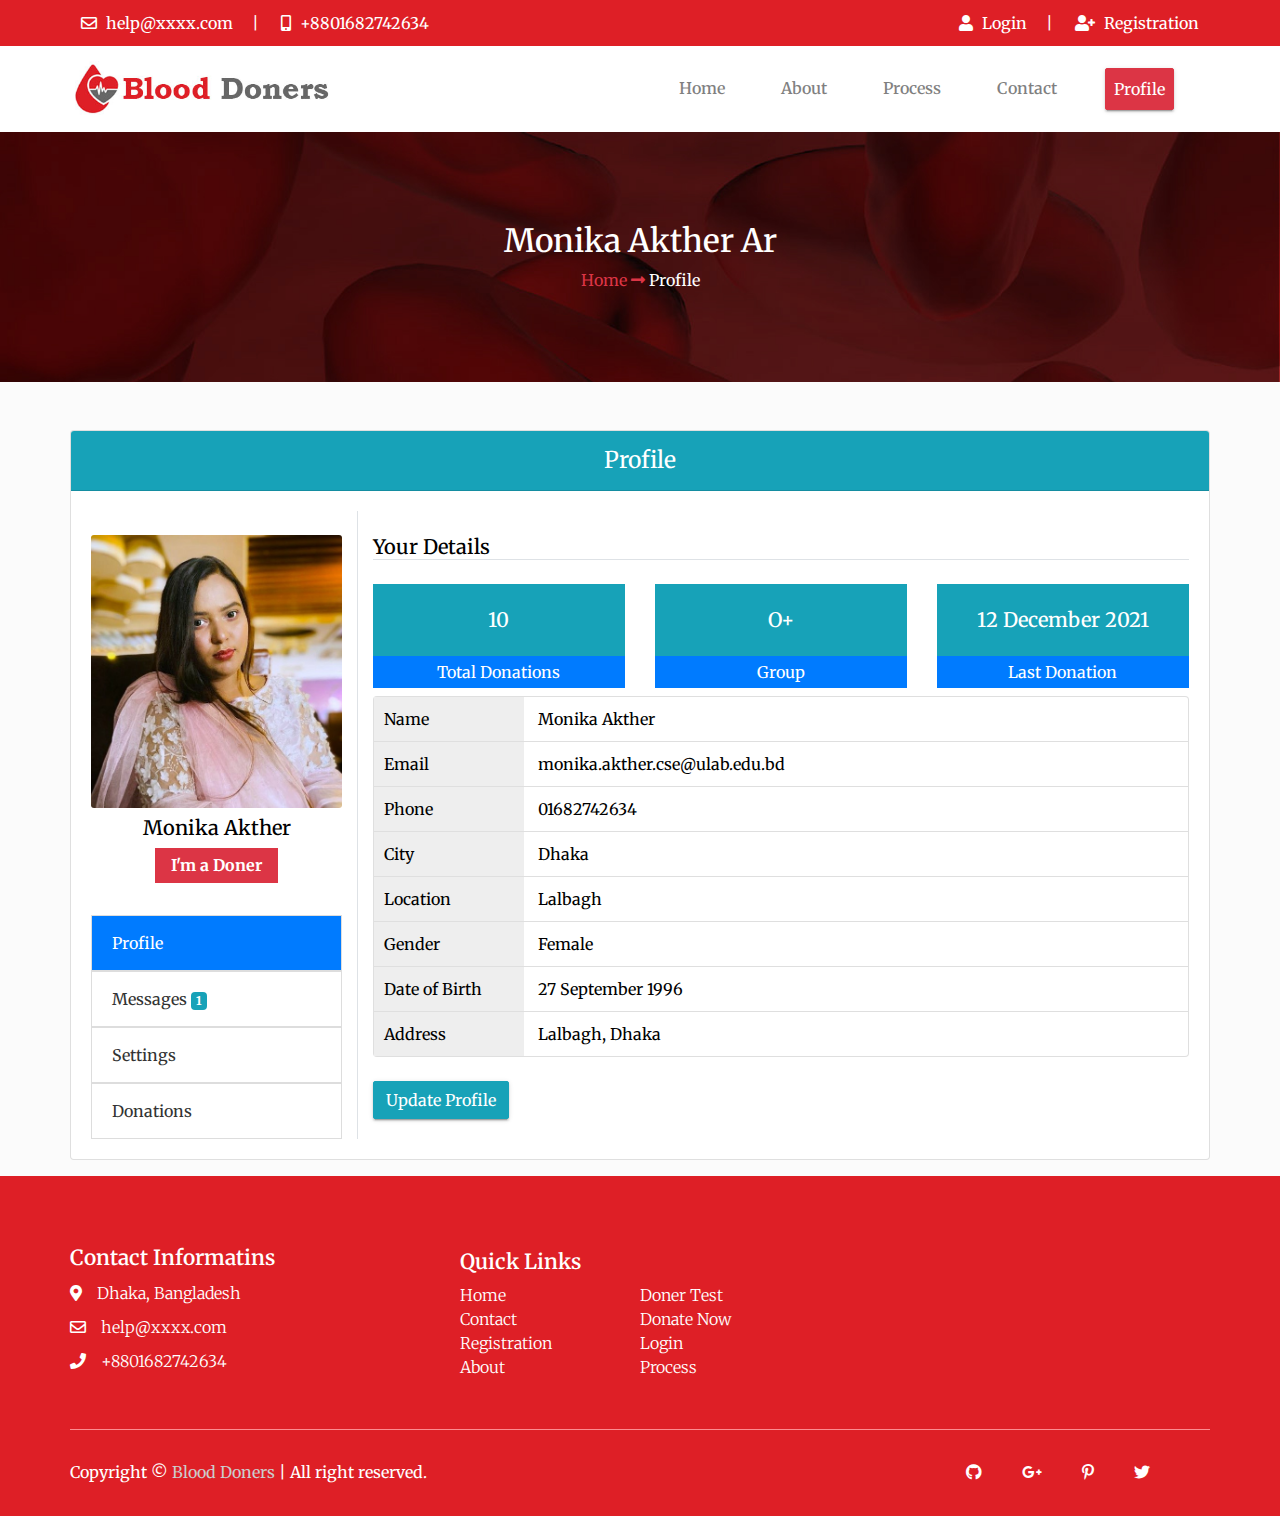
<file: profile.html>
<!doctype html>
<html lang="en">

<head>
    <meta charset="utf-8">
    <meta name="viewport" content="width=device-width, initial-scale=1, shrink-to-fit=no">
    <title>DONATE BLOOD & SAVE LIFE | BLOODDONERS.COM</title>
    <link rel="shortcut icon" href="assets/images/fav.png" type="image/x-icon">
    <link href="https://fonts.googleapis.com/css?family=Merriweather&display=swap" rel="stylesheet">
    <link rel="shortcut icon" href="assets/images/fav.jpg">
    <link rel="stylesheet" href="assets/css/bootstrap.min.css">
    <link rel="stylesheet" href="assets/css/fontawsom-all.min.css">
    <link rel="stylesheet" href="assets/plugins/grid-gallery/css/grid-gallery.min.css">
    <link rel="stylesheet" type="text/css" href="assets/css/style.css" />
</head>

<body>
    <header class="continer-fluid ">
        <div class="header-top">
            <div class="container">
                <div class="row col-det">
                    <div class="col-lg-6 d-none d-lg-block">
                        <ul class="ulleft">
                            <li>
                                <i class="far fa-envelope"></i>
                                help@xxxx.com
                                <span>|</span>
                            </li>
                            <li>
                                <i class="fas fa-mobile-alt"></i>
                                +8801682742634
                            </li>
                        </ul>
                    </div>
                    <div class="col-lg-6 col-md-12">
                        <ul class="ulright">
                            <li>
                                <i class="fas fa-user"></i>
                                <a class="text-white" href="login.html">Login</a>
                                <span>|</span>
                            </li>
                            <li>
                                <i class="fas fa-user-plus"></i>
                                <a class="text-white" href="signup.html">Registration</a>
                            </li>
                        </ul>
                    </div>
                </div>
            </div>
        </div>
        <div id="menu-jk" class="header-bottom">
            <div class="container">
                <div class="row nav-row">
                    <div class="col-md-3 logo">
                        <img src="assets/images/logo.jpg" alt="">
                    </div>
                    <div class="col-md-9 nav-col">
                        <nav class="navbar navbar-expand-lg navbar-light">

                            <button class="navbar-toggler" type="button" data-toggle="collapse" data-target="#navbarNav"
                                aria-controls="navbarNav" aria-expanded="false" aria-label="Toggle navigation">
                                <span class="navbar-toggler-icon"></span>
                            </button>
                            <div class="collapse navbar-collapse" id="navbarNav">
                                <ul class="navbar-nav">
                                    <li class="nav-item">
                                        <a class="nav-link" href="index.html">Home
                                        </a>
                                    </li>
                                    <li class="nav-item">
                                        <a class="nav-link" href="index.html#about">About</a>
                                    </li>
                                    <li class="nav-item">
                                        <a class="nav-link" href="index.html#process">Process</a>
                                    </li>
                                    <li class="nav-item">
                                        <a class="nav-link" href="contact.html">Contact</a>
                                    </li>
                                    <li class="nav-item ">
                                        <a class="nav-link btn btn-danger text-white" href="profile.html">Profile</a>
                                    </li>
                                </ul>
                            </div>
                        </nav>
                    </div>
                </div>
            </div>
        </div>
    </header>
    <!-- HEADER END -->

    <div class="top-header">
        <div class="top-site-map text-danger">
            <div style="height: 250px;" class="text-center m-0 d-flex flex-column justify-content-center">
                <h2 class="text-white">Monika Akther Ar</h2>
                <p class="text-white"><a class="text-danger" href="index.html">Home </a> <span class="text-danger"><i
                            class="fas fa-long-arrow-alt-right"></i></span> Profile </p>
            </div>
        </div>
    </div>

    <!-- LOGIN START -->
    <section class="login mt-5">
        <div class="container">
            <!-- LOGIN MAIN START -->
            <div class="login-main">
                <div class="card text-white mb-3">
                    <div style="font-size: 23px;" class="card-header bg-info  text-center">Profile</div>
                    <div class="card-body">

                        <div class="row">
                            <div class="col-lg-3 border-right">
                                >
                                <img src="assets/images/man.jpg" alt="" style="width: 350px;" class="card-img">
                                <h5 class="text-black mt-2 text-center">Monika Akther</h5>
                                <div class="text-center">
                                    <h6 class="bg-danger d-inline-block px-3 font-weight-bold text-center py-2">I'm a
                                        Doner</h6>
                                </div>


                                <div class="nav mt-4 flex-column nav-pills" id="v-pills-tab" role="tablist"
                                    aria-orientation="vertical">
                                    <a class="nav-link active" id="v-pills-profile-tab" data-toggle="pill"
                                        href="#v-pills-profile" role="tab" aria-controls="v-pills-profile"
                                        aria-selected="false">Profile</a>
                                    <a class="nav-link " id="v-pills-messages-tab" data-toggle="pill"
                                        href="#v-pills-messages" role="tab" aria-controls="v-pills-messages"
                                        aria-selected="false">Messages
                                        <span class="badge badge-info">1</span>
                                    </a>
                                    <a class="nav-link" id="v-pills-settings-tab" data-toggle="pill"
                                        href="#v-pills-settings" role="tab" aria-controls="v-pills-settings"
                                        aria-selected="false">Settings</a>

                                    <a class="nav-link" id="v-pills-donations-tab" data-toggle="pill"
                                        href="#v-pills-donations" role="tab" aria-controls="v-pills-donations"
                                        aria-selected="false">Donations</a>
                                </div>


                            </div>
                            <div class="col-lg-9">
                                <div class="tab-content" id="v-pills-tabContent">
                                    <div class="tab-pane text-black fade show active" id="v-pills-profile"
                                        role="tabpanel" aria-labelledby="v-pills-profile-tab">
                                        <h5 class="text-black border-bottom mb-4 mt-4">Your Details</h5>


                                        <div class="detials">
                                            <div class="row">
                                                <div class="col-lg-4  mb-2 text-white text-center">
                                                    <h5 class="total-donate bg-info p-4 no-margin">
                                                      10
                                                    </h5>
                                                    <div class="total-title bg-primary p-1">
                                                        Total Donations
                                                    </div>
                                                </div>
                                                <div class="col-lg-4  mb-2 text-white text-center">
                                                    <h5 class="total-donate bg-info p-4 no-margin">
                                                        O+
                                                    </h5>
                                                    <div class="total-title bg-primary p-1">
                                                       Group
                                                    </div>
                                                </div>

                                                <div class="col-lg-4  mb-2 text-white text-center">
                                                    <h5 class="total-donate bg-info p-4 no-margin">
                                                        12 December 2021
                                                    </h5>
                                                    <div class="total-title bg-primary p-1">
                                                       Last Donation
                                                    </div>
                                                </div>
                                            </div>
                                            <ul class="list-group no-margin">
                                                <li class="list-group-item no-padding">
                                                    <span class="list-bg-title">Name</span>
                                                    <span class="list-bg-des">Monika Akther</span>
                                                </li>
                                                <li class="list-group-item no-padding">
                                                    <span class="list-bg-title">Email</span>
                                                    <span class="list-bg-des">monika.akther.cse@ulab.edu.bd</span>
                                                </li>
                                                <li class="list-group-item no-padding">
                                                    <span class="list-bg-title">Phone</span>
                                                    <span class="list-bg-des">01682742634</span>
                                                </li>
                                                <li class="list-group-item no-padding">
                                                    <span class="list-bg-title">City</span>
                                                    <span class="list-bg-des">Dhaka</span>
                                                </li>
                                                <li class="list-group-item no-padding">
                                                    <span class="list-bg-title">Location</span>
                                                    <span class="list-bg-des">Lalbagh</span>
                                                </li>
                                                <li class="list-group-item no-padding">
                                                    <span class="list-bg-title">Gender</span>
                                                    <span class="list-bg-des">Female</span>
                                                </li>
                                                <li class="list-group-item no-padding">
                                                    <span class="list-bg-title">Date of Birth</span>
                                                    <span class="list-bg-des">27 September 1996</span>
                                                </li>
                                                <li class="list-group-item no-padding">
                                                    <span class="list-bg-title">Address</span>
                                                    <span class="list-bg-des">Lalbagh, Dhaka</span>
                                                </li>
                                            </ul>
                                        </div>

                                        <a class="mt-4 d-inline-block" href="update-profile.html">
                                            <div class="btn btn-info">Update Profile</div>
                                        </a>

                                    </div>
                                    <div class="tab-pane fade" id="v-pills-messages" role="tabpanel"
                                        aria-labelledby="v-pills-messages-tab">
                                        <h5 class="text-black border-bottom mb-4 mt-4">Messages</h5>
                                        <div class="msg">
                                            <div class="list-group no-margin">

                                                <a href="chat-area.html" class="list-group-item list-group-item-action">
                                                    <img src="assets/images/man.jpg"
                                                        style="border-radius: 50%; width: 50px; height: 50px; float: left;"
                                                        class="circle" alt="">
                                                    <div style="margin-left: 70px;" class="msg-block">
                                                        <span style="display: block;" class="text-black">Monika Akther</span>
                                                        <span style="display: block;"
                                                            class="text-secondary small pt-2">Can you help me?</span>
                                                    </div>
                                                </a>

                                                <a href="chat-area.html" class="list-group-item list-group-item-action">
                                                    <img src="assets/images/man.jpg"
                                                        style="border-radius: 50%; width: 50px; height: 50px; float: left;"
                                                        class="circle" alt="">
                                                    <div style="margin-left: 70px;" class="msg-block">
                                                        <span style="display: block;" class="text-black">Monika Akther</span>
                                                        <span style="display: block;"
                                                            class="text-secondary small pt-2">Can you help me?</span>
                                                    </div>
                                                </a>

                                                <a href="chat-area.html" class="list-group-item list-group-item-action">
                                                    <img src="assets/images/man.jpg"
                                                        style="border-radius: 50%; width: 50px; height: 50px; float: left;"
                                                        class="circle" alt="">
                                                    <div style="margin-left: 70px;" class="msg-block">
                                                        <span style="display: block;" class="text-black">Monika Akther</span>
                                                        <span style="display: block;"
                                                            class="text-secondary small pt-2">Can you help me?</span>
                                                    </div>
                                                </a>

                                                <a href="chat-area.html" class="list-group-item list-group-item-action">
                                                    <img src="assets/images/man.jpg"
                                                        style="border-radius: 50%; width: 50px; height: 50px; float: left;"
                                                        class="circle" alt="">
                                                    <div style="margin-left: 70px;" class="msg-block">
                                                        <span style="display: block;" class="text-black">Monika Akther</span>
                                                        <span style="display: block;"
                                                            class="text-secondary small pt-2">Can you help me?</span>
                                                    </div>
                                                </a>

                                            </div>
                                        </div>


                                    </div>
                                    <div class="tab-pane fade" id="v-pills-settings" role="tabpanel"
                                        aria-labelledby="v-pills-settings-tab">
                                        <h5 class="text-black border-bottom mb-4 mt-4">Settings</h5>
                                        <form class="card pb-2">
                                            <div class="big text-black mt-3 ml-4 mb-2">Change Password</div>
                                            <div class="row mx-2">

                                                <div class="col-lg-4">
                                                    <label for="psw">Old Password <span
                                                            class="small text-danger">*</span></label>
                                                    <input type="password" id="psw" class="form-control small" />
                                                </div>
                                                <div class="col-lg-4">
                                                    <label for="psw">New Password <span
                                                            class="small text-danger">*</span></label>
                                                    <input type="password" id="psw" class="form-control small" />
                                                </div>
                                                <div class="col-lg-4">
                                                    <label for="psw">Repeat New Password <span
                                                            class="small text-danger">*</span></label>
                                                    <input type="password" id="psw" class="form-control small" />
                                                </div>
                                            </div>
                                            <div class="psw-update mt-3 ml-4">
                                                <a href=""><button class="btn btn-info">Update</button></a>
                                            </div>

                                        </form>

                                        <form class="card pb-2">
                                            <div class="big text-black mt-3 ml-4 mb-2">Status</div>
                                            <div class="row mx-2">

                                                <div class="col-lg-4">
                                                    <label for="status">Availability <span
                                                            class="small text-danger">*</span></label>
                                                    <select class="custom-select small" id="status">
                                                        <option disabled selected>Select Option</option>
                                                        <option value="1">Available</option>
                                                        <option value="2">Not Available</option>
                                                    </select>
                                                </div>
                                            </div>
                                            <div class="psw-update mt-3 ml-4">
                                                <a href=""><button class="btn btn-info">Update</button></a>
                                            </div>

                                        </form>

                                    </div>

                                    <div class="tab-pane fade" id="v-pills-donations" role="tabpanel"
                                        aria-labelledby="v-pills-donations-tab">
                                        <h5 class="text-black border-bottom mb-4 mt-4">Donations</h5>
                                        <form class="card pb-2">
                                            <div class="big text-black mt-3 ml-4 mb-2">Last Donation</div>
                                            <div class="row mx-2">

                                                <div class="col-lg-4">
                                                    <label for="dob">Last Donation <span class="small text-danger">*</span></label>
                                                    <input type="date" id="dob" class="form-control small" />
                                                </div>
                                            </div>
                                            <div class="psw-update mt-3 ml-4">
                                                <a href=""><button class="btn btn-info">Update</button></a>
                                            </div>

                                        </form>
                                    </div>
                                </div>
                            </div>
                        </div>
                    </div>
                </div>
            </div>
            <!-- LOGIN MAIN END -->
        </div>
    </section>
    <!-- SEARCH END -->


    <!--*************** Footer  Starts Here *************** -->
    <footer id="contact" class="container-fluid">
        <div class="container">

            <div class="row content-ro">
                <div class="col-lg-4 col-md-12 footer-contact">
                    <h2>Contact Informatins</h2>
                    <div class="address-row">
                        <div class="icon">
                            <i class="fas fa-map-marker-alt"></i>
                        </div>
                        <div class="detail">
                            <p>Dhaka, Bangladesh</p>
                        </div>
                    </div>
                    <div class="address-row">
                        <div class="icon">
                            <i class="far fa-envelope"></i>
                        </div>
                        <div class="detail">
                            <p>help@xxxx.com</p>
                        </div>
                    </div>
                    <div class="address-row">
                        <div class="icon">
                            <i class="fas fa-phone"></i>
                        </div>
                        <div class="detail">
                            <p>+8801682742634</p>
                        </div>
                    </div>
                </div>
                <div class="col-lg-4 col-md-12 footer-links">
                    <div class="row no-margin mt-1">
                        <h2 class="m-t-2">Quick Links</h2>
                        <ul>
                            <a href="index.html" class="text-white"><li>Home</li></a>
                            <a href="doner-test.html" class="text-white"><li>Doner Test</li></a>
                            <a href="contact.html" class="text-white"><li>Contact</li></a>
                            <a href="donate-now.html" class="text-white"><li>Donate Now</li></a>
                            <a href="signup.html" class="text-white"><li>Registration</li></a>
                            <a href="login.html" class="text-white"><li>Login</li></a>
                            <a href="#about" class="text-white"><li>About</li></a>
                            <a href="#process" class="text-white"><li>Process</li></a>

                        </ul>
                    </div>
                </div>

            </div>
            <div class="footer-copy">
                <div class="row">
                    <div class="col-lg-8 col-md-6">
                        <p>Copyright © <a href="#">Blood Doners</a> | All right reserved.
                        </p>
                    </div>
                    <div class="col-lg-4 col-md-6 socila-link">
                        <ul>
                            <li><a><i class="fab fa-github"></i></a></li>
                            <li><a><i class="fab fa-google-plus-g"></i></a></li>
                            <li><a><i class="fab fa-pinterest-p"></i></a></li>
                            <li><a><i class="fab fa-twitter"></i></a></li>
                            <li><a><i class="fab fa-facebook-f"></i></a></li>
                        </ul>
                    </div>
                </div>
            </div>
        </div>
    </footer>


</body>

<script src="assets/js/jquery-3.2.1.min.js"></script>
<script src="assets/js/popper.min.js"></script>
<script src="assets/js/bootstrap.min.js"></script>
<script src="assets/plugins/grid-gallery/js/grid-gallery.min.js"></script>
<script src="assets/plugins/scroll-fixed/jquery-scrolltofixed-min.js"></script>
<script src="assets/js/script.js"></script>

</html>
</file>
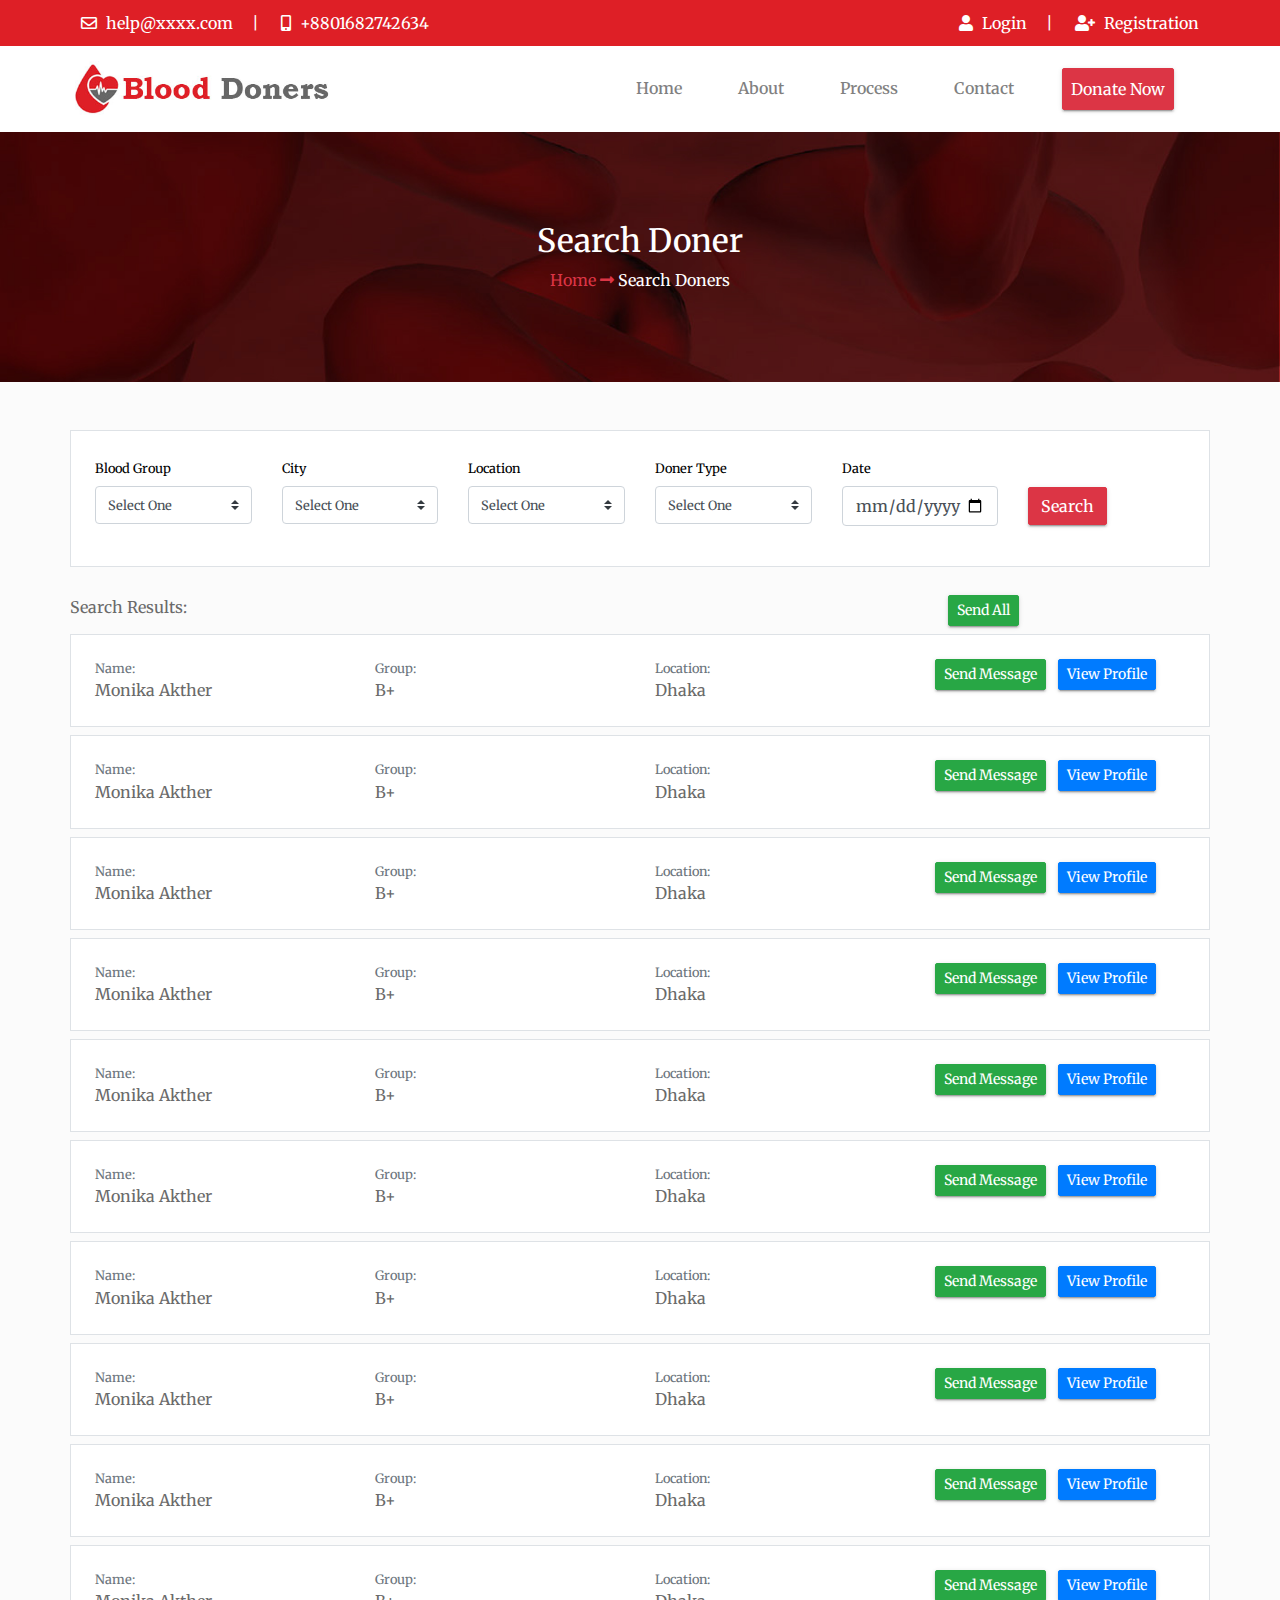
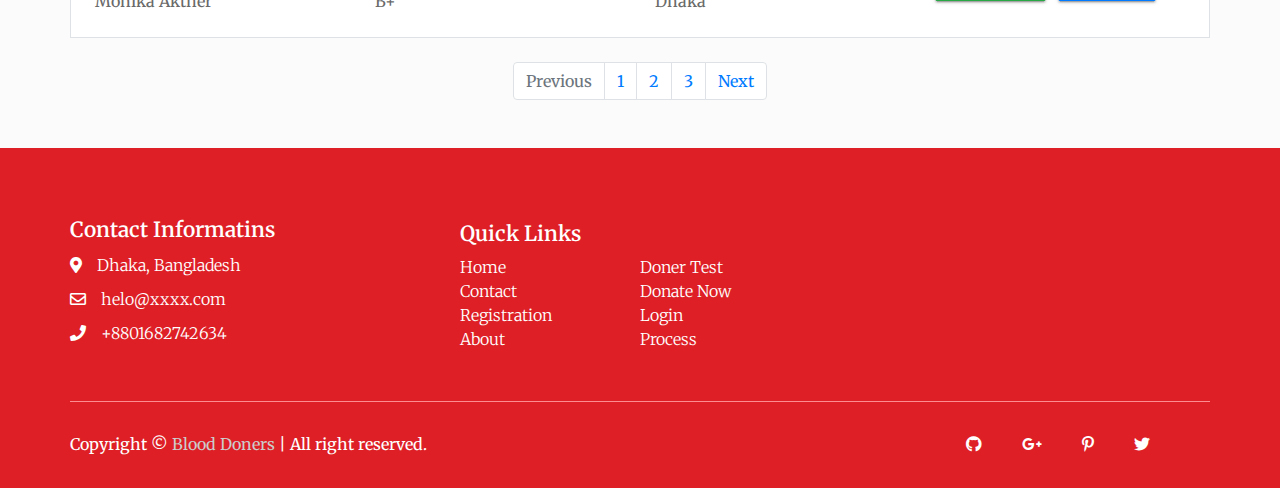
<file: search-doners.html>
<!doctype html>
<html lang="en">

<head>
    <meta charset="utf-8">
    <meta name="viewport" content="width=device-width, initial-scale=1, shrink-to-fit=no">
    <title>DONATE BLOOD & SAVE LIFE | BLOODDONERS.COM</title>
    <link rel="shortcut icon" href="assets/images/fav.png" type="image/x-icon">
    <link href="https://fonts.googleapis.com/css?family=Merriweather&display=swap" rel="stylesheet">
    <link rel="shortcut icon" href="assets/images/fav.jpg">
    <link rel="stylesheet" href="assets/css/bootstrap.min.css">
    <link rel="stylesheet" href="assets/css/fontawsom-all.min.css">
    <link rel="stylesheet" href="assets/plugins/grid-gallery/css/grid-gallery.min.css">
    <link rel="stylesheet" type="text/css" href="assets/css/style.css" />
</head>

<body>
    <header class="continer-fluid ">
        <div class="header-top">
            <div class="container">
                <div class="row col-det">
                    <div class="col-lg-6 d-none d-lg-block">
                        <ul class="ulleft">
                            <li>
                                <i class="far fa-envelope"></i>
                                help@xxxx.com
                                <span>|</span>
                            </li>
                            <li>
                                <i class="fas fa-mobile-alt"></i>
                                +8801682742634
                            </li>
                        </ul>
                    </div>
                    <div class="col-lg-6 col-md-12">
                        <ul class="ulright">
                            <li>
                                <i class="fas fa-user"></i>
                                <a class="text-white" href="login.html">Login</a>
                                <span>|</span>
                            </li>
                            <li>
                                <i class="fas fa-user-plus"></i>
                                <a class="text-white" href="signup.html">Registration</a>
                            </li>
                        </ul>
                    </div>
                </div>
            </div>
        </div>
        <div id="menu-jk" class="header-bottom">
            <div class="container">
                <div class="row nav-row">
                    <div class="col-md-3 logo">
                        <img src="assets/images/logo.jpg" alt="">
                    </div>
                    <div class="col-md-9 nav-col">
                        <nav class="navbar navbar-expand-lg navbar-light">

                            <button class="navbar-toggler" type="button" data-toggle="collapse" data-target="#navbarNav"
                                aria-controls="navbarNav" aria-expanded="false" aria-label="Toggle navigation">
                                <span class="navbar-toggler-icon"></span>
                            </button>
                            <div class="collapse navbar-collapse" id="navbarNav">
                                <ul class="navbar-nav">
                                    <li class="nav-item">
                                        <a class="nav-link" href="index.html">Home
                                        </a>
                                    </li>
                                    <li class="nav-item">
                                        <a class="nav-link" href="index.html#about">About</a>
                                    </li>
                                    <li class="nav-item">
                                        <a class="nav-link" href="index.html#process">Process</a>
                                    </li>
                                    <li class="nav-item">
                                        <a class="nav-link" href="contact.html">Contact</a>
                                    </li>
                                    <li class="nav-item ">
                                        <a class="nav-link btn btn-danger text-white" href="donate-now.html">Donate Now</a>
                                    </li>
                                </ul>
                            </div>
                        </nav>
                    </div>
                </div>
            </div>
        </div>

        </div>
    </header>
    <!-- HEADER END -->

    <div class="top-header">
        <div class="top-site-map text-danger">
            <div style="height: 250px;" class="text-center m-0 d-flex flex-column justify-content-center">
                <h2 class="text-white">Search Doner</h2>
                <p class="text-white"><a class="text-danger" href="index.html">Home  </a> <span class="text-danger"><i class="fas fa-long-arrow-alt-right"></i></span> Search Doners </p>
            </div>
        </div>
    </div>

    <!-- SEARCH START -->
    <section class="search-result mt-5">
        <div class="container">
            <!-- SEARCH CONTROL START -->
            <div class="search-control border bg-white p-4">
                <form class="row">
                    <div class="col-lg-2">
                        <div class="form-group mb-3">
                            <label for="bloodgroup" class="small">Blood Group</label>
                            <select class="custom-select small" id="bloodgroup">
                                <option disabled selected>Select One</option>
                                <option value="1">A+</option>
                                <option value="2">A-</option>
                                <option value="3">B+</option>
                                <option value="4">B-</option>
                                <option value="5">AB+</option>
                                <option value="6">AB-</option>
                                <option value="7">O+</option>
                                <option value="8">O-</option>
                            </select>
                        </div>
                    </div>
                    <div class="col-lg-2">
                        <div class="form-group mb-3">
                            <label for="city" class="small">City</label>
                            <select class="custom-select small" id="city">
                                <option disabled selected>Select One</option>
                                <option value="1">Dhaka</option>
                                <option value="2">Rajshahi</option>
                                <option value="3">Chottogram</option>
                                <option value="4">Barishal</option>
                                <option value="5">Khulna</option>
                                <option value="6">Sylhet</option>
                                <option value="7">Rangpur</option>
                                <option value="8">Mymensing</option>
                            </select>
                        </div>
                    </div>
                    <div class="col-lg-2">
                        <div class="form-group mb-3">
                            <label for="location" class="small">Location</label>
                            <select class="custom-select small" id="location">
                                <option disabled selected>Select One</option>
                                <option value="1">Dhaka</option>
                                <option value="2">Rajshahi</option>
                                <option value="3">Chottogram</option>
                                <option value="4">Barishal</option>
                                <option value="5">Khulna</option>
                                <option value="6">Sylhet</option>
                                <option value="7">Rangpur</option>
                                <option value="8">Mymensing</option>
                            </select>
                        </div>
                    </div>
                    <div class="col-lg-2">
                        <div class="form-group mb-3">
                            <label for="type" class="small">Doner Type</label>
                            <select class="custom-select small" id="type">
                                <option disabled selected>Select One</option>
                                <option value="1">Male</option>
                                <option value="2">Female</option>
                            </select>
                        </div>
                    </div>
                    <div class="col-lg-2">
                        <div class="form-group mb-3 ">
                            <label for="date" class="small">Date</label>
                            <input type="date" id="date" class="form-control small" list="location" />
                        </div>
                    </div>
                    <div class="col-lg-2 mt-lg-4 pt-2">
                        <button type="submit" class="btn btn-danger">Search</button>
                    </div>
                </form>
            </div>
            <!-- SEARCH CONTROL END -->

            <!-- SEARCH RESULT START -->
            <div class="search-result">
                <ul class="mt-1 mb-5">
                    <div class="row">
                        <div class="col-lg-9">
                            <div class="big mt-4">Search Results:</div>
                        </div>
                        <div class="col-lg-3">
                            <button class="btn mt-4 btn-sm btn-success">Send All</button>
                        </div>
                    </div>
                  

                    <li class="bg-white border p-4 mt-2">
                        <div class="row">
                            <div class="col-lg-3 mb-2 mb-lg-0">
                                <div class="text-secondary small">
                                    Name:
                                </div>
                                <div class="">
                                   Monika Akther
                                </div>
                            </div>
                            <div class="col-lg-3  mb-2 mb-lg-0">
                                <div class="text-secondary small">
                                    Group:
                                </div>
                                <div class="">
                                    B+
                                </div>
                            </div>
                            <div class="col-lg-3 mb-2 mb-lg-0">
                                <div class="text-secondary small">
                                    Location:
                                </div>
                                <div class="">
                                    <span>Dhaka</span>
                                </div>
                            </div>
                            <div class="col-lg-3 mb-2 mb-lg-0">
                                <button class="btn btn-sm btn-success">Send Message</button>
                                <button class="btn btn-sm btn-primary ml-2"><a class="text-white" href="profile.html"> View Profile</a></button>
                            </div>
                        </div>
                    </li>

                    <li class="bg-white border p-4 mt-2">
                        <div class="row">
                            <div class="col-lg-3 mb-2 mb-lg-0">
                                <div class="text-secondary small">
                                    Name:
                                </div>
                                <div class="">
                                   Monika Akther
                                </div>
                            </div>
                            <div class="col-lg-3  mb-2 mb-lg-0">
                                <div class="text-secondary small">
                                    Group:
                                </div>
                                <div class="">
                                    B+
                                </div>
                            </div>
                            <div class="col-lg-3 mb-2 mb-lg-0">
                                <div class="text-secondary small">
                                    Location:
                                </div>
                                <div class="">
                                    <span>Dhaka</span>
                                </div>
                            </div>
                            <div class="col-lg-3 mb-2 mb-lg-0">
                                <button class="btn btn-sm btn-success">Send Message</button>
                                <button class="btn btn-sm btn-primary ml-2"><a class="text-white" href="profile.html"> View Profile</a></button>
                            </div>
                        </div>
                    </li>

                    <li class="bg-white border p-4 mt-2">
                        <div class="row">
                            <div class="col-lg-3 mb-2 mb-lg-0">
                                <div class="text-secondary small">
                                    Name:
                                </div>
                                <div class="">
                                   Monika Akther
                                </div>
                            </div>
                            <div class="col-lg-3  mb-2 mb-lg-0">
                                <div class="text-secondary small">
                                    Group:
                                </div>
                                <div class="">
                                    B+
                                </div>
                            </div>
                            <div class="col-lg-3 mb-2 mb-lg-0">
                                <div class="text-secondary small">
                                    Location:
                                </div>
                                <div class="">
                                    <span>Dhaka</span>
                                </div>
                            </div>
                            <div class="col-lg-3 mb-2 mb-lg-0">
                                <button class="btn btn-sm btn-success">Send Message</button>
                                <button class="btn btn-sm btn-primary ml-2"><a class="text-white" href="profile.html"> View Profile</a></button>
                            </div>
                        </div>
                    </li>

                    <li class="bg-white border p-4 mt-2">
                        <div class="row">
                            <div class="col-lg-3 mb-2 mb-lg-0">
                                <div class="text-secondary small">
                                    Name:
                                </div>
                                <div class="">
                                   Monika Akther
                                </div>
                            </div>
                            <div class="col-lg-3  mb-2 mb-lg-0">
                                <div class="text-secondary small">
                                    Group:
                                </div>
                                <div class="">
                                    B+
                                </div>
                            </div>
                            <div class="col-lg-3 mb-2 mb-lg-0">
                                <div class="text-secondary small">
                                    Location:
                                </div>
                                <div class="">
                                    <span>Dhaka</span>
                                </div>
                            </div>
                            <div class="col-lg-3 mb-2 mb-lg-0">
                                <button class="btn btn-sm btn-success">Send Message</button>
                                <button class="btn btn-sm btn-primary ml-2"><a class="text-white" href="profile.html"> View Profile</a></button>
                            </div>
                        </div>
                    </li>

                    <li class="bg-white border p-4 mt-2">
                        <div class="row">
                            <div class="col-lg-3 mb-2 mb-lg-0">
                                <div class="text-secondary small">
                                    Name:
                                </div>
                                <div class="">
                                   Monika Akther
                                </div>
                            </div>
                            <div class="col-lg-3  mb-2 mb-lg-0">
                                <div class="text-secondary small">
                                    Group:
                                </div>
                                <div class="">
                                    B+
                                </div>
                            </div>
                            <div class="col-lg-3 mb-2 mb-lg-0">
                                <div class="text-secondary small">
                                    Location:
                                </div>
                                <div class="">
                                    <span>Dhaka</span>
                                </div>
                            </div>
                            <div class="col-lg-3 mb-2 mb-lg-0">
                                <button class="btn btn-sm btn-success">Send Message</button>
                                <button class="btn btn-sm btn-primary ml-2"><a class="text-white" href="profile.html"> View Profile</a></button>
                            </div>
                        </div>
                    </li>

                    <li class="bg-white border p-4 mt-2">
                        <div class="row">
                            <div class="col-lg-3 mb-2 mb-lg-0">
                                <div class="text-secondary small">
                                    Name:
                                </div>
                                <div class="">
                                   Monika Akther
                                </div>
                            </div>
                            <div class="col-lg-3  mb-2 mb-lg-0">
                                <div class="text-secondary small">
                                    Group:
                                </div>
                                <div class="">
                                    B+
                                </div>
                            </div>
                            <div class="col-lg-3 mb-2 mb-lg-0">
                                <div class="text-secondary small">
                                    Location:
                                </div>
                                <div class="">
                                    <span>Dhaka</span>
                                </div>
                            </div>
                            <div class="col-lg-3 mb-2 mb-lg-0">
                                <button class="btn btn-sm btn-success">Send Message</button>
                                <button class="btn btn-sm btn-primary ml-2"><a class="text-white" href="profile.html"> View Profile</a></button>
                            </div>
                        </div>
                    </li>

                    <li class="bg-white border p-4 mt-2">
                        <div class="row">
                            <div class="col-lg-3 mb-2 mb-lg-0">
                                <div class="text-secondary small">
                                    Name:
                                </div>
                                <div class="">
                                   Monika Akther
                                </div>
                            </div>
                            <div class="col-lg-3  mb-2 mb-lg-0">
                                <div class="text-secondary small">
                                    Group:
                                </div>
                                <div class="">
                                    B+
                                </div>
                            </div>
                            <div class="col-lg-3 mb-2 mb-lg-0">
                                <div class="text-secondary small">
                                    Location:
                                </div>
                                <div class="">
                                    <span>Dhaka</span>
                                </div>
                            </div>
                            <div class="col-lg-3 mb-2 mb-lg-0">
                                <button class="btn btn-sm btn-success">Send Message</button>
                                <button class="btn btn-sm btn-primary ml-2"><a class="text-white" href="profile.html"> View Profile</a></button>
                            </div>
                        </div>
                    </li>

                    <li class="bg-white border p-4 mt-2">
                        <div class="row">
                            <div class="col-lg-3 mb-2 mb-lg-0">
                                <div class="text-secondary small">
                                    Name:
                                </div>
                                <div class="">
                                   Monika Akther
                                </div>
                            </div>
                            <div class="col-lg-3  mb-2 mb-lg-0">
                                <div class="text-secondary small">
                                    Group:
                                </div>
                                <div class="">
                                    B+
                                </div>
                            </div>
                            <div class="col-lg-3 mb-2 mb-lg-0">
                                <div class="text-secondary small">
                                    Location:
                                </div>
                                <div class="">
                                    <span>Dhaka</span>
                                </div>
                            </div>
                            <div class="col-lg-3 mb-2 mb-lg-0">
                                <button class="btn btn-sm btn-success">Send Message</button>
                                <button class="btn btn-sm btn-primary ml-2"><a class="text-white" href="profile.html"> View Profile</a></button>
                            </div>
                        </div>
                    </li>

                    <li class="bg-white border p-4 mt-2">
                        <div class="row">
                            <div class="col-lg-3 mb-2 mb-lg-0">
                                <div class="text-secondary small">
                                    Name:
                                </div>
                                <div class="">
                                   Monika Akther
                                </div>
                            </div>
                            <div class="col-lg-3  mb-2 mb-lg-0">
                                <div class="text-secondary small">
                                    Group:
                                </div>
                                <div class="">
                                    B+
                                </div>
                            </div>
                            <div class="col-lg-3 mb-2 mb-lg-0">
                                <div class="text-secondary small">
                                    Location:
                                </div>
                                <div class="">
                                    <span>Dhaka</span>
                                </div>
                            </div>
                            <div class="col-lg-3 mb-2 mb-lg-0">
                                <button class="btn btn-sm btn-success">Send Message</button>
                                <button class="btn btn-sm btn-primary ml-2"><a class="text-white" href="profile.html"> View Profile</a></button>
                            </div>
                        </div>
                    </li>

                    <li class="bg-white border p-4 mt-2">
                        <div class="row">
                            <div class="col-lg-3 mb-2 mb-lg-0">
                                <div class="text-secondary small">
                                    Name:
                                </div>
                                <div class="">
                                   Monika Akther
                                </div>
                            </div>
                            <div class="col-lg-3  mb-2 mb-lg-0">
                                <div class="text-secondary small">
                                    Group:
                                </div>
                                <div class="">
                                    B+
                                </div>
                            </div>
                            <div class="col-lg-3 mb-2 mb-lg-0">
                                <div class="text-secondary small">
                                    Location:
                                </div>
                                <div class="">
                                    <span>Dhaka</span>
                                </div>
                            </div>
                            <div class="col-lg-3 mb-2 mb-lg-0">
                                <button class="btn btn-sm btn-success">Send Message</button>
                                <button class="btn btn-sm btn-primary ml-2"><a class="text-white" href="profile.html"> View Profile</a></button>
                            </div>
                        </div>
                    </li>

                    <nav class="mt-4" aria-label="Page navigation ">
                        <ul class="pagination justify-content-center">
                            <li class="page-item disabled">
                                <a class="page-link" href="#" tabindex="-1">Previous</a>
                            </li>
                            <li class="page-item"><a class="page-link" href="#">1</a></li>
                            <li class="page-item"><a class="page-link" href="#">2</a></li>
                            <li class="page-item"><a class="page-link" href="#">3</a></li>
                            <li class="page-item">
                                <a class="page-link" href="#">Next</a>
                            </li>
                        </ul>
                    </nav>
                </ul>
            </div>
            <!-- SEARCH RESULT END -->
        </div>
    </section>
    <!-- SEARCH END -->


    <!--*************** Footer  Starts Here *************** -->
    <footer id="contact" class="container-fluid">
        <div class="container">

            <div class="row content-ro">
                <div class="col-lg-4 col-md-12 footer-contact">
                    <h2>Contact Informatins</h2>
                    <div class="address-row">
                        <div class="icon">
                            <i class="fas fa-map-marker-alt"></i>
                        </div>
                        <div class="detail">
                            <p>Dhaka, Bangladesh</p>
                        </div>
                    </div>
                    <div class="address-row">
                        <div class="icon">
                            <i class="far fa-envelope"></i>
                        </div>
                        <div class="detail">
                            <p>helo@xxxx.com</p>
                        </div>
                    </div>
                    <div class="address-row">
                        <div class="icon">
                            <i class="fas fa-phone"></i>
                        </div>
                        <div class="detail">
                            <p>+8801682742634</p>
                        </div>
                    </div>
                </div>
                <div class="col-lg-4 col-md-12 footer-links">
                    <div class="row no-margin mt-1">
                        <h2 class="m-t-2">Quick Links</h2>
                        <ul>
                            <a href="index.html" class="text-white"><li>Home</li></a>
                            <a href="doner-test.html" class="text-white"><li>Doner Test</li></a>
                            <a href="contact.html" class="text-white"><li>Contact</li></a>
                            <a href="donate-now.html" class="text-white"><li>Donate Now</li></a>
                            <a href="signup.html" class="text-white"><li>Registration</li></a>
                            <a href="login.html" class="text-white"><li>Login</li></a>
                            <a href="#about" class="text-white"><li>About</li></a>
                            <a href="#process" class="text-white"><li>Process</li></a>

                        </ul>
                    </div>
                </div>

            </div>
            <div class="footer-copy">
                <div class="row">
                    <div class="col-lg-8 col-md-6">
                        <p>Copyright © <a href="#">Blood Doners</a> | All right reserved.
                        </p>
                    </div>
                    <div class="col-lg-4 col-md-6 socila-link">
                        <ul>
                            <li><a><i class="fab fa-github"></i></a></li>
                            <li><a><i class="fab fa-google-plus-g"></i></a></li>
                            <li><a><i class="fab fa-pinterest-p"></i></a></li>
                            <li><a><i class="fab fa-twitter"></i></a></li>
                            <li><a><i class="fab fa-facebook-f"></i></a></li>
                        </ul>
                    </div>
                </div>
            </div>
        </div>
    </footer>


</body>

<script src="assets/js/jquery-3.2.1.min.js"></script>
<script src="assets/js/popper.min.js"></script>
<script src="assets/js/bootstrap.min.js"></script>
<script src="assets/plugins/grid-gallery/js/grid-gallery.min.js"></script>
<script src="assets/plugins/scroll-fixed/jquery-scrolltofixed-min.js"></script>
<script src="assets/js/script.js"></script>

</html>
</file>
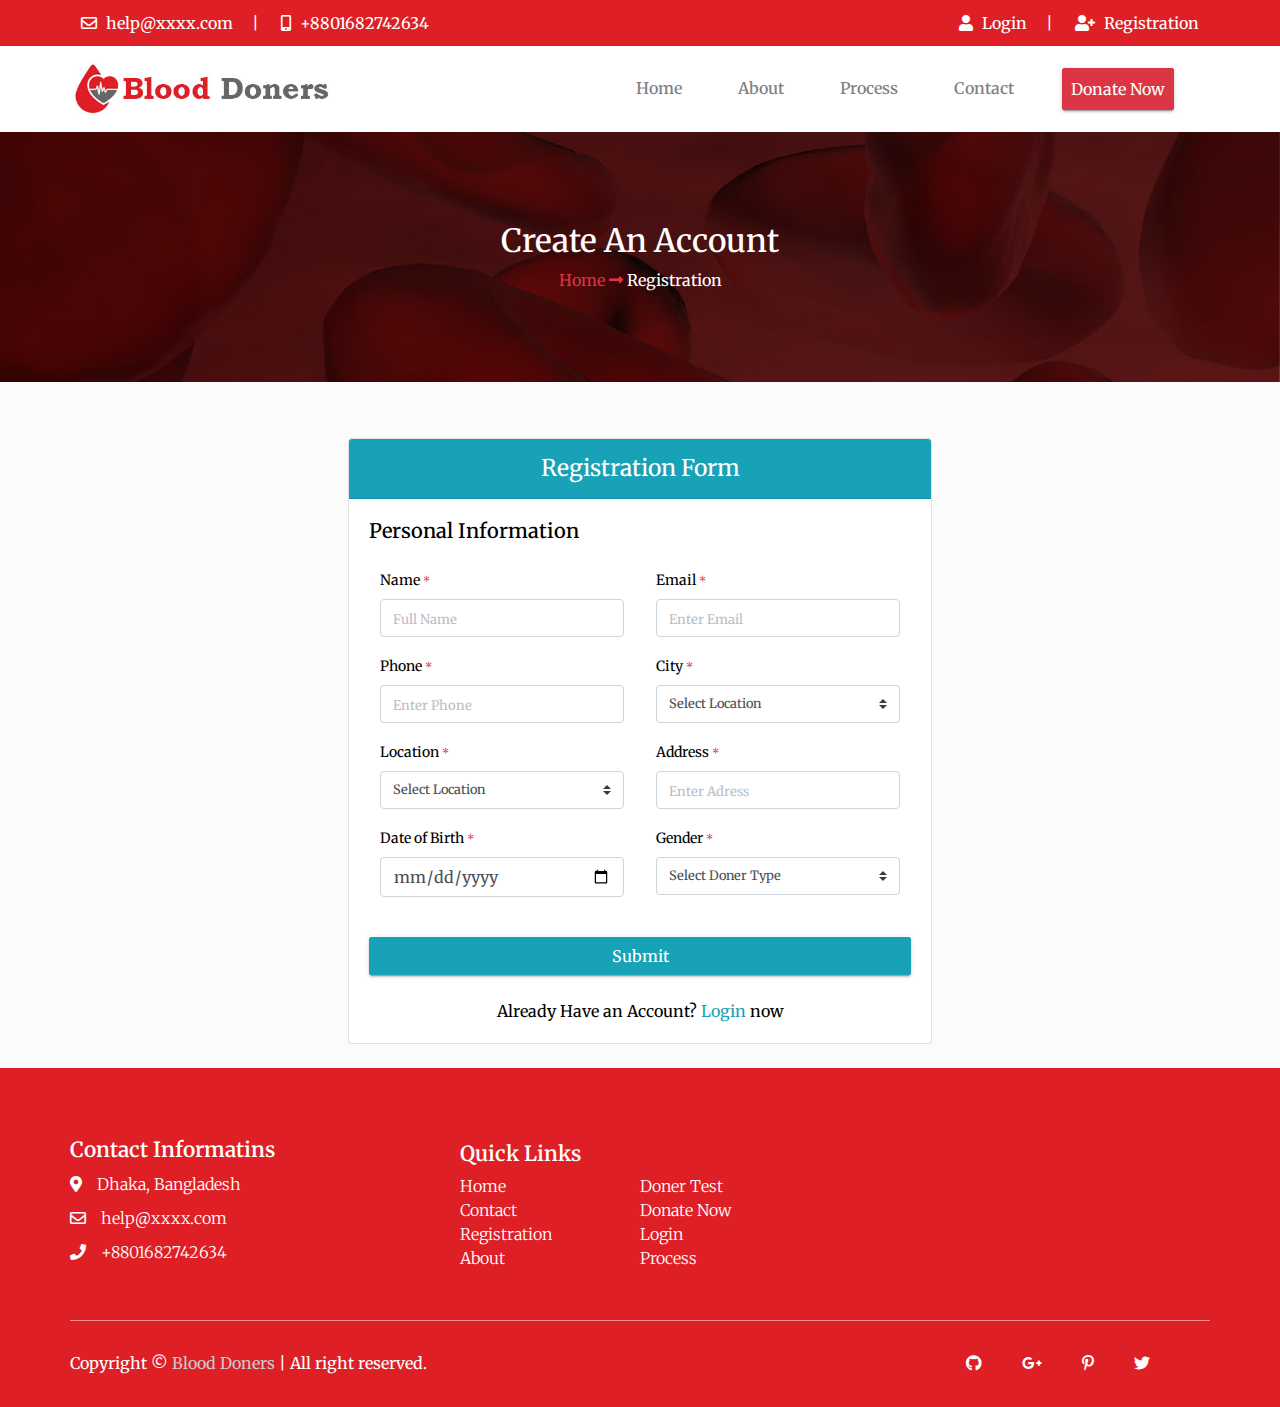
<file: signup.html>
<!doctype html>
<html lang="en">

<head>
    <meta charset="utf-8">
    <meta name="viewport" content="width=device-width, initial-scale=1, shrink-to-fit=no">
    <title>DONATE BLOOD & SAVE LIFE | BLOODDONERS.COM</title>
    <link rel="shortcut icon" href="assets/images/fav.png" type="image/x-icon">
    <link href="https://fonts.googleapis.com/css?family=Merriweather&display=swap" rel="stylesheet">
    <link rel="shortcut icon" href="assets/images/fav.jpg">
    <link rel="stylesheet" href="assets/css/bootstrap.min.css">
    <link rel="stylesheet" href="assets/css/fontawsom-all.min.css">
    <link rel="stylesheet" href="assets/plugins/grid-gallery/css/grid-gallery.min.css">
    <link rel="stylesheet" type="text/css" href="assets/css/style.css" />
</head>

<body>
    <header class="continer-fluid ">
        <div class="header-top">
            <div class="container">
                <div class="row col-det">
                    <div class="col-lg-6 d-none d-lg-block">
                        <ul class="ulleft">
                            <li>
                                <i class="far fa-envelope"></i>
                                help@xxxx.com
                                <span>|</span>
                            </li>
                            <li>
                                <i class="fas fa-mobile-alt"></i>
                                +8801682742634
                            </li>
                        </ul>
                    </div>
                    <div class="col-lg-6 col-md-12">
                        <ul class="ulright">
                            <li>
                                <i class="fas fa-user"></i>
                                <a class="text-white" href="login.html">Login</a>
                                <span>|</span>
                            </li>
                            <li>
                                <i class="fas fa-user-plus"></i>
                                <a class="text-white" href="signup.html">Registration</a>
                            </li>
                        </ul>
                    </div>
                </div>
            </div>
        </div>
        <div id="menu-jk" class="header-bottom">
            <div class="container">
                <div class="row nav-row">
                    <div class="col-md-3 logo">
                        <img src="assets/images/logo.jpg" alt="">
                    </div>
                    <div class="col-md-9 nav-col">
                        <nav class="navbar navbar-expand-lg navbar-light">

                            <button class="navbar-toggler" type="button" data-toggle="collapse" data-target="#navbarNav"
                                aria-controls="navbarNav" aria-expanded="false" aria-label="Toggle navigation">
                                <span class="navbar-toggler-icon"></span>
                            </button>
                            <div class="collapse navbar-collapse" id="navbarNav">
                                <ul class="navbar-nav">
                                    <li class="nav-item">
                                        <a class="nav-link" href="index.html">Home
                                        </a>
                                    </li>
                                    <li class="nav-item">
                                        <a class="nav-link" href="index.html#about">About</a>
                                    </li>
                                    <li class="nav-item">
                                        <a class="nav-link" href="index.html#process">Process</a>
                                    </li>
                                    <li class="nav-item">
                                        <a class="nav-link" href="contact.html">Contact</a>
                                    </li>
                                    <li class="nav-item ">
                                        <a class="nav-link btn btn-danger text-white" href="donate-now.html">Donate Now</a>
                                    </li>
                                </ul>
                            </div>
                        </nav>
                    </div>
                </div>
            </div>
        </div>
    </header>
    <!-- HEADER END -->

    <div class="top-header">
        <div class="top-site-map text-danger">
            <div style="height: 250px;" class="text-center m-0 d-flex flex-column justify-content-center">
                <h2 class="text-white">Create An Account</h2>
                <p class="text-white"><a class="text-danger" href="index.html">Home  </a> <span class="text-danger"><i class="fas fa-long-arrow-alt-right"></i></span> Registration </p>
            </div>
        </div>
    </div>

    <!-- SIGNUP START -->
    <section class="login mt-5">
        <div class="container">
            <!-- SIGNUP MAIN START -->
            <!-- d-flex justify-content-center -->
            <div class="login-main d-flex justify-content-center   p-2">
                <div class="card text-white mb-3">
                    <div style="font-size: 23px;" class="card-header bg-info  text-center">Registration Form</div>
                    <div class="card-body">
                        <form action="profile.html">
                            <h5 class="text-black mb-4">Personal Information</h5>
                            <div class="form-row">
                                <div class="form-group  col-md-6 px-3">
                                    <label for="name">Name <span class="small text-danger">*</span></label>
                                    <input type="text" class="form-control" id="name" placeholder="Full Name">
                                </div>
                                <div class="form-group col-md-6 px-3">
                                    <label for="email">Email <span class="small text-danger">*</span></label>
                                    <input type="email" class="form-control" id="email" placeholder="Enter Email">
                                </div>
                            </div>
                            <div class="form-row">
                                <div class="form-group  col-md-6 px-3">
                                    <label for="phone">Phone <span class="small text-danger">*</span></label>
                                    <input type="tel" class="form-control" id="phone" placeholder="Enter Phone">
                                </div>
                                <div class="form-group col-md-6 px-3">
                                    <label for="city">City <span class="small text-danger">*</span></label>
                                    <select class="custom-select small" id="city">
                                        <option disabled selected>Select Location</option>
                                        <option value="1">Dhaka</option>
                                        <option value="2">Rajshahi</option>
                                        <option value="3">Chottogram</option>
                                        <option value="4">Barishal</option>
                                        <option value="5">Khulna</option>
                                        <option value="6">Sylhet</option>
                                        <option value="7">Rangpur</option>
                                        <option value="8">Mymensing</option>
                                    </select>
                                </div>
                            </div>
                            <div class="form-row">
                                <div class="form-group col-md-6 px-3">
                                    <label for="city">Location <span class="small text-danger">*</span></label>
                                    <select class="custom-select small" id="city">
                                        <option disabled selected>Select Location</option>
                                        <option value="1">Dhaka</option>
                                        <option value="2">Rajshahi</option>
                                        <option value="3">Chottogram</option>
                                        <option value="4">Barishal</option>
                                        <option value="5">Khulna</option>
                                        <option value="6">Sylhet</option>
                                        <option value="7">Rangpur</option>
                                        <option value="8">Mymensing</option>
                                    </select>
                                </div>
                                <div class="form-group  col-md-6 px-3">
                                    <label for="address">Address <span class="small text-danger">*</span></label>
                                    <input type="text" class="form-control" id="address" placeholder="Enter Adress">
                                </div>
                            </div>

                            <div class="form-row">
                                <div class="form-group col-md-6 px-3">

                                    <label for="dob">Date of Birth <span class="small text-danger">*</span></label>
                                    <input type="date" id="dob" class="form-control small" />

                                </div>
                                <div class="form-group  col-md-6 px-3">
                                    <label for="gender">Gender <span class="small text-danger">*</span></label>
                                    <select class="custom-select small" id="gender">
                                        <option disabled selected>Select Doner Type</option>
                                        <option value="1">Male</option>
                                        <option value="2">Female</option>
                                    </select>
                                </div>
                            </div>
                           
                            <a href="profile.html"> <button type="submit" class="btn w-100 mt-4 btn-info">Submit</button></a>
                           
                        </form>

                        <div class="mt-4 text-center">
                            <div class="text-black">Already Have an Account? <a href="signup.html" class="text-info">
                                    Login </a> now</div>
                        </div>


                    </div>
                </div>
            </div>
            <!-- SIGNUP MAIN END -->
        </div>
    </section>
    <!-- SIGNUP END -->


    <!--*************** Footer  Starts Here *************** -->
    <footer id="contact" class="container-fluid">
        <div class="container">

            <div class="row content-ro">
                <div class="col-lg-4 col-md-12 footer-contact">
                    <h2>Contact Informatins</h2>
                    <div class="address-row">
                        <div class="icon">
                            <i class="fas fa-map-marker-alt"></i>
                        </div>
                        <div class="detail">
                            <p>Dhaka, Bangladesh</p>
                        </div>
                    </div>
                    <div class="address-row">
                        <div class="icon">
                            <i class="far fa-envelope"></i>
                        </div>
                        <div class="detail">
                            <p>help@xxxx.com</p>
                        </div>
                    </div>
                    <div class="address-row">
                        <div class="icon">
                            <i class="fas fa-phone"></i>
                        </div>
                        <div class="detail">
                            <p>+8801682742634</p>
                        </div>
                    </div>
                </div>
                <div class="col-lg-4 col-md-12 footer-links">
                    <div class="row no-margin mt-1">
                        <h2 class="m-t-2">Quick Links</h2>
                        <ul>
                            <a href="index.html" class="text-white"><li>Home</li></a>
                            <a href="doner-test.html" class="text-white"><li>Doner Test</li></a>
                            <a href="contact.html" class="text-white"><li>Contact</li></a>
                            <a href="donate-now.html" class="text-white"><li>Donate Now</li></a>
                            <a href="signup.html" class="text-white"><li>Registration</li></a>
                            <a href="login.html" class="text-white"><li>Login</li></a>
                            <a href="#about" class="text-white"><li>About</li></a>
                            <a href="#process" class="text-white"><li>Process</li></a>

                        </ul>
                    </div>
                </div>
            </div>
            <div class="footer-copy">
                <div class="row">
                    <div class="col-lg-8 col-md-6">
                        <p>Copyright © <a href="#">Blood Doners</a> | All right reserved.
                        </p>
                    </div>
                    <div class="col-lg-4 col-md-6 socila-link">
                        <ul>
                            <li><a><i class="fab fa-github"></i></a></li>
                            <li><a><i class="fab fa-google-plus-g"></i></a></li>
                            <li><a><i class="fab fa-pinterest-p"></i></a></li>
                            <li><a><i class="fab fa-twitter"></i></a></li>
                            <li><a><i class="fab fa-facebook-f"></i></a></li>
                        </ul>
                    </div>
                </div>
            </div>
        </div>
    </footer>


</body>

<script src="assets/js/jquery-3.2.1.min.js"></script>
<script src="assets/js/popper.min.js"></script>
<script src="assets/js/bootstrap.min.js"></script>
<script src="assets/plugins/grid-gallery/js/grid-gallery.min.js"></script>
<script src="assets/plugins/scroll-fixed/jquery-scrolltofixed-min.js"></script>
<script src="assets/js/script.js"></script>

</html>
</file>
<file: assets/css/counter.css>
#counters {
  display: flex;
  align-items: center;
  justify-content: space-around;
  padding: 33px;
}

#counters .counter {
  font-size: 44px;
  font-weight: 600;
  color: #7b2314;
  align-items: center;
  vertical-align: middle;
}
/*# sourceMappingURL=style.css.map */
</file>
<file: assets/css/style.css>
/* ===================================== Basic CSS ==================================== */
* {
  margin: 0px;
  padding: 0px;
  list-style: none;
}

img {
  max-width: 100%;
}

a {
  text-decoration: none;
  outline: none;
  color: #444;
}

a:hover {
  color: #444;
}

ul {
  margin-bottom: 0;
  padding-left: 0;
}

a:hover,
a:focus,
input,
textarea {
  text-decoration: none;
  outline: none;
}

.center {
  text-align: center;
}

.left {
  text-align: left;
}

.right {
  text-align: right;
}

.cp {
  cursor: pointer;
}

html,
body {
  height: 100%;
}

p {
  margin-bottom: 0px;
  width: 100%;
}

.no-padding {
  padding: 0px;
}

.no-margin {
  margin: 0px;
}

.hid {
  display: none;
}

.top-mar {
  margin-top: 15px;
}

.h-100 {
  height: 100%;
}

::placeholder {
  color: #747f8a !important;
  font-size: 13px;
  opacity: 0.5 !important;
}

.container-fluid {
  padding: 0px;
}

h1,
h2,
h3,
h4,
h5,
h6 {
  /* font-family: montserrat; */
}
label {
  color: #000;
  font-size: 14px;
}
.text-black {
  color: black !important;
}
.doner-img {
  width: 100%;
  height: 220px;
}
strong {
  font-family: montserrat;
}

body {
  background-color: #f1f1f145 !important;
  font-family: "Merriweather", serif;
  color: #6a6a6a;
  overflow-x: hidden;
}

.session-title {
  padding: 30px;
  margin: 0px;
}
.session-title h2 {
  width: 100%;
  text-align: center;
  font-family: "Merriweather", serif;
  font-weight: 400;
}
.session-title p {
  max-width: 850px;
  text-align: center;
  float: none;
  margin: auto;
}
.session-title span {
  float: right;
  font-style: italic;
}

.inner-title {
  padding: 20px;
  padding-left: 0px;
  margin: 0px;
  margin-bottom: 10px;
  padding-bottom: 0px;
  border-bottom: 1px solid #ccccccc4;
  display: block;
  padding-right: 0px;
}
.inner-title h2 {
  width: 100%;
  text-align: center;
  font-size: 1rem;
  font-weight: 600;
  text-align: left;
  border-bottom: 1px solid #863dd9;
  padding-bottom: 10px;
  margin-bottom: 0px;
  width: 300px;
}
.inner-title p {
  width: 100%;
  text-align: center;
}
.inner-title .btn {
  float: right;
  margin-top: -38px;
  font-weight: 600;
  font-size: 0.8rem;
}

.page-nav {
  padding: 40px;
  text-align: center;
  padding-top: 160px;
}
.page-nav ul {
  float: none;
  margin: auto;
}
@media screen and (max-width: 576px) {
  .page-nav {
    padding-top: 186px;
  }
}
@media screen and (max-width: 356px) {
  .page-nav {
    padding-top: 206px;
  }
}
.page-nav h2 {
  font-size: 36px;
  width: 100%;
  color: #444;
}
@media screen and (max-width: 600px) {
  .page-nav h2 {
    font-size: 26px;
  }
}
.page-nav ul li {
  float: left;
  margin-right: 10px;
  margin-top: 10px;
  font-size: 16px;
}
.page-nav ul li i {
  width: 30px;
  text-align: center;
  color: #444;
}
.page-nav ul li a {
  color: #444;
}

/* .btn-success {
  background-color: #de1f26;
  border-color: #de1f26;
}
.btn-success:hover {
  background-color: #de1f26 !important;
  border-color: #de1f26 !important;
}
.btn-success:active {
  background-color: #de1f26 !important;
  border-color: #de1f26 !important;
}
.btn-success:focus {
  background-color: #de1f26 !important;
  border-color: #de1f26 !important;
  box-shadow: none !important;
} */

/* .btn-primary {
  background-color: #de1f26;
  border-color: #de1f26;
}
.btn-primary:hover {
  background-color: #de1f26 !important;
  border-color: #de1f26 !important;
}
.btn-primary:active {
  background-color: #de1f26 !important;
  border-color: #de1f26 !important;
}
.btn-primary:focus {
  background-color: #de1f26 !important;
  border-color: #de1f26 !important;
  box-shadow: none !important;
} */

.btn {
  box-shadow: 0 3px 1px -2px rgba(0, 0, 0, 0.2), 0 2px 2px 0 rgba(0, 0, 0, 0.14),
    0 1px 5px 0 rgba(0, 0, 0, 0.12);
  border-radius: 2px;
}

.container {
  max-width: 1170px;
}
@media screen and (max-width: 575px) {
  .container {
    padding: 10px 15px;
  }
}

html {
  scroll-behavior: smooth;
}

header {
  box-shadow: 0 2px 5px 0 rgba(0, 0, 0, 0.16), 0 2px 10px 0 rgba(0, 0, 0, 0.12);
}
header .header-top {
  background-color: #de1f26;
}
header .header-top .col-det .ulleft li {
  float: left;
  padding: 11px;
  color: #fff;
  font-size: 1rem;
  font-weight: 400;
}
header .header-top .col-det .ulleft li i {
  margin-right: 5px;
}
header .header-top .col-det .ulleft li span {
  margin-left: 15px;
}
header .header-top .col-det .ulright {
  float: right;
}
header .header-top .col-det .ulright li {
  float: left;
  padding: 11px;
  color: #fff;
  font-size: 1rem;
}
header .header-top .col-det .ulright li i {
  margin-right: 5px;
}
header .header-top .col-det .ulright li span {
  margin-left: 15px;
}
header .header-bottom {
  background-color: #fff;
}
header .header-bottom .navbar {
  float: right;
}
@media screen and (max-width: 991px) {
  header .header-bottom .navbar {
    width: 100%;
  }
}
header .header-bottom img {
  margin-top: 15px;
}
@media screen and (max-width: 991px) {
  header .header-bottom img {
    padding: 5px;
    margin-top: 0px;
    max-width: 230px;
  }
}
header .nav-col .navbar-nav li {
  padding: 14px 20px;
  font-weight: 600;
}

header .header-bottom {
  background-color: #fff;
}
header .header-bottom .navbar {
  float: right;
}
@media screen and (max-width: 991px) {
  header .header-bottom .navbar {
    width: 100%;
  }
}
header .header-bottom img {
  margin-top: 15px;
}
@media screen and (max-width: 991px) {
  header .header-bottom img {
    padding: 5px;
    margin-top: 0px;
    max-width: 230px;
  }
}
header .nav-col .navbar-nav li {
  padding: 14px 20px;
  font-weight: 600;
}

@media screen and (max-width: 767px) {
  .navbar {
    padding: 0px;
  }
}

.navbar-toggler {
  position: absolute;
  right: 0px;
  top: 19px;
}
@media screen and (max-width: 767px) {
  .navbar-toggler {
    top: -50px;
  }
}

.scroll-to-fixed-fixed {
  background-color: #fff;
  box-shadow: 0 2px 5px 0 rgba(0, 0, 0, 0.16), 0 2px 10px 0 rgba(0, 0, 0, 0.12);
}

/* ===================================== Slider CSS ================================== */
.hero-section {
  padding-top: 50px;
  text-transform: uppercase;
  font-family: "Merriweather", serif;
  padding-bottom: 40px;
}
.hero-section .hero_big-text {
  font-size: 64px;
  font-weight: bold;
}

.hero-section .hero_small-text {
  font-size: 32px;
  font-weight: bold;
}
.hero-section .hero_des-text {
  font-size: 14px;
  font-weight: bold;
  text-transform: capitalize;
}

.top-header {
  height: 250px;
  background-image: url("../images/blood-background.jpg");
  background-size: cover;
  background-repeat: no-repeat;
}

/* @media screen and (max-width: 1180px) {
  
}
@media screen and (max-width: 1057px) {
  
} */

.shadow {
  box-shadow: 0 2px 10px rgba(0, 0, 0, 0.1) !important;
}

.profile-tab-nav {
  min-width: 250px;
}

.tab-content {
  flex: 1;
}

.nav-pills a.nav-link {
  padding: 15px 20px;
  border: 1px solid #ddd;
  border-radius: 0px;
  color: #333;
}
.nav-pills a.nav-link i {
  width: 20px;
}

.img-circle img {
  height: 100px;
  width: 100px;
  border-radius: 100%;
  border: 5px solid #fff;
}
.list-bg-title {
  display: inline-block;
  background-color: rgb(238, 238, 238);
  padding: 5px;
  color: black;
  padding: 10px;
  padding-right: 30px;
  width: 150px;
}

.list-bg-des {
  padding-left: 10px;
}

@media screen and (max-width: 927px) {
  .hero-section .hero_big-text {
    font-size: 40px;
    font-weight: bold;
  }

  .hero-section .hero_small-text {
    font-size: 22px;
    font-weight: bold;
  }
  .hero-section {
    padding-top: 20px;
    font-family: "Merriweather", serif;
  }
  .hero-section .hero_des-text {
    font-size: 12px;
    font-weight: bold;
    text-transform: capitalize;
  }
  .list-bg-title {
    display: block;
    padding: 5px;
    font-size: 13px;
    width: 100%;
  }
  .list-bg-des {
    display: block;
    padding: 10px;
    font-size: 13px;
  }
}


.chat .chat-header {
  padding: 15px 20px;
  border-bottom: 2px solid #f4f7f6;
}

.chat .chat-header img {
  float: left;
  border-radius: 40px;
  width: 40px;
}

.chat .chat-header .chat-about {
  float: left;
  padding-left: 10px;
}

.chat .chat-history {
  padding: 20px;
  border-bottom: 2px solid #fff;
}

.chat .chat-history ul {
  padding: 0;
}

.chat .chat-history ul li {
  list-style: none;
  margin-bottom: 30px;
}

.chat .chat-history ul li:last-child {
  margin-bottom: 0px;
}

.chat .chat-history .message-data {
  margin-bottom: 15px;
}

.chat .chat-history .message-data img {
  border-radius: 40px;
  width: 40px;
}

.chat .chat-history .message-data-time {
  color: #434651;
  padding-left: 6px;
}

.chat .chat-history .message {
  color: #444;
  padding: 18px 20px;
  line-height: 26px;
  font-size: 15px;
  border-radius: 7px;
  display: inline-block;
  position: relative;
}

.chat .chat-history .message:after {
  bottom: 100%;
  left: 7%;
  border: solid transparent;
  content: " ";
  height: 0;
  width: 0;
  position: absolute;
  pointer-events: none;
  border-bottom-color: #fff;
  border-width: 10px;
  margin-left: -10px;
}

.chat .chat-history .my-message {
  background: #efefef;
}

.chat .chat-history .my-message:after {
  bottom: 100%;
  left: 30px;
  border: solid transparent;
  content: " ";
  height: 0;
  width: 0;
  position: absolute;
  pointer-events: none;
  border-bottom-color: #efefef;
  border-width: 10px;
  margin-left: -10px;
}

.chat .chat-history .other-message {
  background: #e8f1f3;
  text-align: right;
}

.chat .chat-history .other-message:after {
  border-bottom-color: #e8f1f3;
  left: 93%;
}

.chat .chat-message {
  padding: 20px;
}



@media only screen and (max-width: 767px) {
  .chat-app .chat {
    margin: 0;
  }
  .chat-app .chat .chat-header {
    border-radius: 0.55rem 0.55rem 0 0;
  }
  .chat-app .chat-history {
    height: 300px;
    overflow-x: auto;
  }
}

@media only screen and (min-width: 768px) and (max-width: 992px) {
  .chat-app .chat-list {
    height: 650px;
    overflow-x: auto;
  }
  .chat-app .chat-history {
    height: 600px;
    overflow-x: auto;
  }
}

@media only screen and (min-device-width: 768px) and (max-device-width: 1024px) and (orientation: landscape) and (-webkit-min-device-pixel-ratio: 1) {
  .chat-app .chat-list {
    height: 480px;
    overflow-x: auto;
  }
  .chat-app .chat-history {
    height: calc(100vh - 350px);
    overflow-x: auto;
  }
}

/* ===================================== Donation Process CSS ================================== */
.donation-care {
  padding: 50px;
  background-color: #fff;
}
@media screen and (max-width: 940px) {
  .donation-care {
    padding: 30px 10px;
  }
}
.donation-care h4 {
  padding: 10px;
  margin-bottom: 0px;
  font-size: 1rem;
  font-weight: 600;
}
.donation-care p {
  padding: 10px;
  padding-top: 0px;
  text-align: justify;
  font-size: 0.85rem;
}
.donation-care i {
  font-size: 13px;
  margin-left: 10px;
}
.donation-care .vd {
  margin-bottom: 20px;
}
.donation-care .bkjiu {
  background-color: #f8f9fa;
  padding: 5px;
}
.donation-care .bkjiu .btn {
  margin-bottom: 6px;
  margin-left: 6px;
}

@media screen and (max-width: 940px) {
  .health-care {
    padding: 50px 10px;
  }
}
/* ===================================== About US CSS ================================== */
.about-us {
  padding: 50px;
  background-color: #f1f1f152;
}
@media screen and (max-width: 940px) {
  .about-us {
    padding: 30px 10px;
  }
}
.about-us .text p {
  font-weight: 300;
  font-size: 0.85rem;
  color: #000;
  margin-bottom: 10px;
  text-align: justify;
}
.about-us .image img {
  margin-top: 30px;
}

/* ===================================== About US CSS ================================== */
footer {
  background: #de1f26;
  padding: 50px !important;
  padding: 50px;
  padding-bottom: 32px !important;
}
@media screen and (max-width: 940px) {
  footer {
    padding: 30px 10px;
  }
}
@media screen and (max-width: 600px) {
  footer {
    padding-bottom: 0px !important;
    padding-left: 15px !important;
    padding-right: 15px !important;
  }
}
@media screen and (max-width: 991px) {
  footer {
    padding-bottom: 50px !important;
  }
}
footer .content-ro {
  color: #fff;
  margin-top: 20px;
}
footer .content-ro h2 {
  font-size: 1.3rem;
  font-weight: 600;
}
footer .content-ro .footer-contact .address-row {
  display: flex;
  margin-top: 10px;
}
footer .content-ro .footer-contact .address-row .icon {
  padding-right: 15px;
}
footer .content-ro .footer-contact .address-row .detail p {
  font-weight: 300;
}
footer .content-ro .footer-links ul {
  margin-bottom: 15px;
}
footer .content-ro .footer-links ul li {
  float: left;
  width: 50%;
  font-weight: 300;
}

footer .footer-copy {
  padding: 30px 0px;
  color: #fff;
  margin-top: 35px;
  border-top: 1px solid #fd8c90;
  padding-bottom: 0px;
}
footer .footer-copy a {
  color: #ccc;
}
@media screen and (max-width: 991px) {
  footer .footer-copy .socila-link {
    margin-top: 20px;
  }
}
footer .footer-copy .socila-link ul {
  float: right;
}
footer .footer-copy .socila-link ul li {
  float: left;
  padding: 0px 20px;
}
footer .footer-copy .socila-link ul li a {
  color: #fff;
}

.footer-bot-image img {
  position: absolute;
  margin-top: -112px;
}

/*# Search Result CSS */
</file>
<file: assets/css/fontawsom-all.min.css>
/*!
 * Font Awesome Free 5.3.1 by @fontawesome - https://fontawesome.com
 * License - https://fontawesome.com/license/free (Icons: CC BY 4.0, Fonts: SIL OFL 1.1, Code: MIT License)
 */
.fa,.fab,.fal,.far,.fas{-moz-osx-font-smoothing:grayscale;-webkit-font-smoothing:antialiased;display:inline-block;font-style:normal;font-variant:normal;text-rendering:auto;line-height:1}.fa-lg{font-size:1.33333em;line-height:.75em;vertical-align:-.0667em}.fa-xs{font-size:.75em}.fa-sm{font-size:.875em}.fa-1x{font-size:1em}.fa-2x{font-size:2em}.fa-3x{font-size:3em}.fa-4x{font-size:4em}.fa-5x{font-size:5em}.fa-6x{font-size:6em}.fa-7x{font-size:7em}.fa-8x{font-size:8em}.fa-9x{font-size:9em}.fa-10x{font-size:10em}.fa-fw{text-align:center;width:1.25em}.fa-ul{list-style-type:none;margin-left:2.5em;padding-left:0}.fa-ul>li{position:relative}.fa-li{left:-2em;position:absolute;text-align:center;width:2em;line-height:inherit}.fa-border{border:.08em solid #eee;border-radius:.1em;padding:.2em .25em .15em}.fa-pull-left{float:left}.fa-pull-right{float:right}.fa.fa-pull-left,.fab.fa-pull-left,.fal.fa-pull-left,.far.fa-pull-left,.fas.fa-pull-left{margin-right:.3em}.fa.fa-pull-right,.fab.fa-pull-right,.fal.fa-pull-right,.far.fa-pull-right,.fas.fa-pull-right{margin-left:.3em}.fa-spin{animation:fa-spin 2s infinite linear}.fa-pulse{animation:fa-spin 1s infinite steps(8)}@keyframes fa-spin{0%{transform:rotate(0deg)}to{transform:rotate(1turn)}}.fa-rotate-90{-ms-filter:"progid:DXImageTransform.Microsoft.BasicImage(rotation=1)";transform:rotate(90deg)}.fa-rotate-180{-ms-filter:"progid:DXImageTransform.Microsoft.BasicImage(rotation=2)";transform:rotate(180deg)}.fa-rotate-270{-ms-filter:"progid:DXImageTransform.Microsoft.BasicImage(rotation=3)";transform:rotate(270deg)}.fa-flip-horizontal{-ms-filter:"progid:DXImageTransform.Microsoft.BasicImage(rotation=0, mirror=1)";transform:scaleX(-1)}.fa-flip-vertical{transform:scaleY(-1)}.fa-flip-horizontal.fa-flip-vertical,.fa-flip-vertical{-ms-filter:"progid:DXImageTransform.Microsoft.BasicImage(rotation=2, mirror=1)"}.fa-flip-horizontal.fa-flip-vertical{transform:scale(-1)}:root .fa-flip-horizontal,:root .fa-flip-vertical,:root .fa-rotate-90,:root .fa-rotate-180,:root .fa-rotate-270{-webkit-filter:none;filter:none}.fa-stack{display:inline-block;height:2em;line-height:2em;position:relative;vertical-align:middle;width:2em}.fa-stack-1x,.fa-stack-2x{left:0;position:absolute;text-align:center;width:100%}.fa-stack-1x{line-height:inherit}.fa-stack-2x{font-size:2em}.fa-inverse{color:#fff}.fa-500px:before{content:"\f26e"}.fa-accessible-icon:before{content:"\f368"}.fa-accusoft:before{content:"\f369"}.fa-ad:before{content:"\f641"}.fa-address-book:before{content:"\f2b9"}.fa-address-card:before{content:"\f2bb"}.fa-adjust:before{content:"\f042"}.fa-adn:before{content:"\f170"}.fa-adversal:before{content:"\f36a"}.fa-affiliatetheme:before{content:"\f36b"}.fa-air-freshener:before{content:"\f5d0"}.fa-algolia:before{content:"\f36c"}.fa-align-center:before{content:"\f037"}.fa-align-justify:before{content:"\f039"}.fa-align-left:before{content:"\f036"}.fa-align-right:before{content:"\f038"}.fa-alipay:before{content:"\f642"}.fa-allergies:before{content:"\f461"}.fa-amazon:before{content:"\f270"}.fa-amazon-pay:before{content:"\f42c"}.fa-ambulance:before{content:"\f0f9"}.fa-american-sign-language-interpreting:before{content:"\f2a3"}.fa-amilia:before{content:"\f36d"}.fa-anchor:before{content:"\f13d"}.fa-android:before{content:"\f17b"}.fa-angellist:before{content:"\f209"}.fa-angle-double-down:before{content:"\f103"}.fa-angle-double-left:before{content:"\f100"}.fa-angle-double-right:before{content:"\f101"}.fa-angle-double-up:before{content:"\f102"}.fa-angle-down:before{content:"\f107"}.fa-angle-left:before{content:"\f104"}.fa-angle-right:before{content:"\f105"}.fa-angle-up:before{content:"\f106"}.fa-angry:before{content:"\f556"}.fa-angrycreative:before{content:"\f36e"}.fa-angular:before{content:"\f420"}.fa-ankh:before{content:"\f644"}.fa-app-store:before{content:"\f36f"}.fa-app-store-ios:before{content:"\f370"}.fa-apper:before{content:"\f371"}.fa-apple:before{content:"\f179"}.fa-apple-alt:before{content:"\f5d1"}.fa-apple-pay:before{content:"\f415"}.fa-archive:before{content:"\f187"}.fa-archway:before{content:"\f557"}.fa-arrow-alt-circle-down:before{content:"\f358"}.fa-arrow-alt-circle-left:before{content:"\f359"}.fa-arrow-alt-circle-right:before{content:"\f35a"}.fa-arrow-alt-circle-up:before{content:"\f35b"}.fa-arrow-circle-down:before{content:"\f0ab"}.fa-arrow-circle-left:before{content:"\f0a8"}.fa-arrow-circle-right:before{content:"\f0a9"}.fa-arrow-circle-up:before{content:"\f0aa"}.fa-arrow-down:before{content:"\f063"}.fa-arrow-left:before{content:"\f060"}.fa-arrow-right:before{content:"\f061"}.fa-arrow-up:before{content:"\f062"}.fa-arrows-alt:before{content:"\f0b2"}.fa-arrows-alt-h:before{content:"\f337"}.fa-arrows-alt-v:before{content:"\f338"}.fa-assistive-listening-systems:before{content:"\f2a2"}.fa-asterisk:before{content:"\f069"}.fa-asymmetrik:before{content:"\f372"}.fa-at:before{content:"\f1fa"}.fa-atlas:before{content:"\f558"}.fa-atom:before{content:"\f5d2"}.fa-audible:before{content:"\f373"}.fa-audio-description:before{content:"\f29e"}.fa-autoprefixer:before{content:"\f41c"}.fa-avianex:before{content:"\f374"}.fa-aviato:before{content:"\f421"}.fa-award:before{content:"\f559"}.fa-aws:before{content:"\f375"}.fa-backspace:before{content:"\f55a"}.fa-backward:before{content:"\f04a"}.fa-balance-scale:before{content:"\f24e"}.fa-ban:before{content:"\f05e"}.fa-band-aid:before{content:"\f462"}.fa-bandcamp:before{content:"\f2d5"}.fa-barcode:before{content:"\f02a"}.fa-bars:before{content:"\f0c9"}.fa-baseball-ball:before{content:"\f433"}.fa-basketball-ball:before{content:"\f434"}.fa-bath:before{content:"\f2cd"}.fa-battery-empty:before{content:"\f244"}.fa-battery-full:before{content:"\f240"}.fa-battery-half:before{content:"\f242"}.fa-battery-quarter:before{content:"\f243"}.fa-battery-three-quarters:before{content:"\f241"}.fa-bed:before{content:"\f236"}.fa-beer:before{content:"\f0fc"}.fa-behance:before{content:"\f1b4"}.fa-behance-square:before{content:"\f1b5"}.fa-bell:before{content:"\f0f3"}.fa-bell-slash:before{content:"\f1f6"}.fa-bezier-curve:before{content:"\f55b"}.fa-bible:before{content:"\f647"}.fa-bicycle:before{content:"\f206"}.fa-bimobject:before{content:"\f378"}.fa-binoculars:before{content:"\f1e5"}.fa-birthday-cake:before{content:"\f1fd"}.fa-bitbucket:before{content:"\f171"}.fa-bitcoin:before{content:"\f379"}.fa-bity:before{content:"\f37a"}.fa-black-tie:before{content:"\f27e"}.fa-blackberry:before{content:"\f37b"}.fa-blender:before{content:"\f517"}.fa-blind:before{content:"\f29d"}.fa-blogger:before{content:"\f37c"}.fa-blogger-b:before{content:"\f37d"}.fa-bluetooth:before{content:"\f293"}.fa-bluetooth-b:before{content:"\f294"}.fa-bold:before{content:"\f032"}.fa-bolt:before{content:"\f0e7"}.fa-bomb:before{content:"\f1e2"}.fa-bone:before{content:"\f5d7"}.fa-bong:before{content:"\f55c"}.fa-book:before{content:"\f02d"}.fa-book-open:before{content:"\f518"}.fa-book-reader:before{content:"\f5da"}.fa-bookmark:before{content:"\f02e"}.fa-bowling-ball:before{content:"\f436"}.fa-box:before{content:"\f466"}.fa-box-open:before{content:"\f49e"}.fa-boxes:before{content:"\f468"}.fa-braille:before{content:"\f2a1"}.fa-brain:before{content:"\f5dc"}.fa-briefcase:before{content:"\f0b1"}.fa-briefcase-medical:before{content:"\f469"}.fa-broadcast-tower:before{content:"\f519"}.fa-broom:before{content:"\f51a"}.fa-brush:before{content:"\f55d"}.fa-btc:before{content:"\f15a"}.fa-bug:before{content:"\f188"}.fa-building:before{content:"\f1ad"}.fa-bullhorn:before{content:"\f0a1"}.fa-bullseye:before{content:"\f140"}.fa-burn:before{content:"\f46a"}.fa-buromobelexperte:before{content:"\f37f"}.fa-bus:before{content:"\f207"}.fa-bus-alt:before{content:"\f55e"}.fa-business-time:before{content:"\f64a"}.fa-buysellads:before{content:"\f20d"}.fa-calculator:before{content:"\f1ec"}.fa-calendar:before{content:"\f133"}.fa-calendar-alt:before{content:"\f073"}.fa-calendar-check:before{content:"\f274"}.fa-calendar-minus:before{content:"\f272"}.fa-calendar-plus:before{content:"\f271"}.fa-calendar-times:before{content:"\f273"}.fa-camera:before{content:"\f030"}.fa-camera-retro:before{content:"\f083"}.fa-cannabis:before{content:"\f55f"}.fa-capsules:before{content:"\f46b"}.fa-car:before{content:"\f1b9"}.fa-car-alt:before{content:"\f5de"}.fa-car-battery:before{content:"\f5df"}.fa-car-crash:before{content:"\f5e1"}.fa-car-side:before{content:"\f5e4"}.fa-caret-down:before{content:"\f0d7"}.fa-caret-left:before{content:"\f0d9"}.fa-caret-right:before{content:"\f0da"}.fa-caret-square-down:before{content:"\f150"}.fa-caret-square-left:before{content:"\f191"}.fa-caret-square-right:before{content:"\f152"}.fa-caret-square-up:before{content:"\f151"}.fa-caret-up:before{content:"\f0d8"}.fa-cart-arrow-down:before{content:"\f218"}.fa-cart-plus:before{content:"\f217"}.fa-cc-amazon-pay:before{content:"\f42d"}.fa-cc-amex:before{content:"\f1f3"}.fa-cc-apple-pay:before{content:"\f416"}.fa-cc-diners-club:before{content:"\f24c"}.fa-cc-discover:before{content:"\f1f2"}.fa-cc-jcb:before{content:"\f24b"}.fa-cc-mastercard:before{content:"\f1f1"}.fa-cc-paypal:before{content:"\f1f4"}.fa-cc-stripe:before{content:"\f1f5"}.fa-cc-visa:before{content:"\f1f0"}.fa-centercode:before{content:"\f380"}.fa-certificate:before{content:"\f0a3"}.fa-chalkboard:before{content:"\f51b"}.fa-chalkboard-teacher:before{content:"\f51c"}.fa-charging-station:before{content:"\f5e7"}.fa-chart-area:before{content:"\f1fe"}.fa-chart-bar:before{content:"\f080"}.fa-chart-line:before{content:"\f201"}.fa-chart-pie:before{content:"\f200"}.fa-check:before{content:"\f00c"}.fa-check-circle:before{content:"\f058"}.fa-check-double:before{content:"\f560"}.fa-check-square:before{content:"\f14a"}.fa-chess:before{content:"\f439"}.fa-chess-bishop:before{content:"\f43a"}.fa-chess-board:before{content:"\f43c"}.fa-chess-king:before{content:"\f43f"}.fa-chess-knight:before{content:"\f441"}.fa-chess-pawn:before{content:"\f443"}.fa-chess-queen:before{content:"\f445"}.fa-chess-rook:before{content:"\f447"}.fa-chevron-circle-down:before{content:"\f13a"}.fa-chevron-circle-left:before{content:"\f137"}.fa-chevron-circle-right:before{content:"\f138"}.fa-chevron-circle-up:before{content:"\f139"}.fa-chevron-down:before{content:"\f078"}.fa-chevron-left:before{content:"\f053"}.fa-chevron-right:before{content:"\f054"}.fa-chevron-up:before{content:"\f077"}.fa-child:before{content:"\f1ae"}.fa-chrome:before{content:"\f268"}.fa-church:before{content:"\f51d"}.fa-circle:before{content:"\f111"}.fa-circle-notch:before{content:"\f1ce"}.fa-city:before{content:"\f64f"}.fa-clipboard:before{content:"\f328"}.fa-clipboard-check:before{content:"\f46c"}.fa-clipboard-list:before{content:"\f46d"}.fa-clock:before{content:"\f017"}.fa-clone:before{content:"\f24d"}.fa-closed-captioning:before{content:"\f20a"}.fa-cloud:before{content:"\f0c2"}.fa-cloud-download-alt:before{content:"\f381"}.fa-cloud-upload-alt:before{content:"\f382"}.fa-cloudscale:before{content:"\f383"}.fa-cloudsmith:before{content:"\f384"}.fa-cloudversify:before{content:"\f385"}.fa-cocktail:before{content:"\f561"}.fa-code:before{content:"\f121"}.fa-code-branch:before{content:"\f126"}.fa-codepen:before{content:"\f1cb"}.fa-codiepie:before{content:"\f284"}.fa-coffee:before{content:"\f0f4"}.fa-cog:before{content:"\f013"}.fa-cogs:before{content:"\f085"}.fa-coins:before{content:"\f51e"}.fa-columns:before{content:"\f0db"}.fa-comment:before{content:"\f075"}.fa-comment-alt:before{content:"\f27a"}.fa-comment-dollar:before{content:"\f651"}.fa-comment-dots:before{content:"\f4ad"}.fa-comment-slash:before{content:"\f4b3"}.fa-comments:before{content:"\f086"}.fa-comments-dollar:before{content:"\f653"}.fa-compact-disc:before{content:"\f51f"}.fa-compass:before{content:"\f14e"}.fa-compress:before{content:"\f066"}.fa-concierge-bell:before{content:"\f562"}.fa-connectdevelop:before{content:"\f20e"}.fa-contao:before{content:"\f26d"}.fa-cookie:before{content:"\f563"}.fa-cookie-bite:before{content:"\f564"}.fa-copy:before{content:"\f0c5"}.fa-copyright:before{content:"\f1f9"}.fa-couch:before{content:"\f4b8"}.fa-cpanel:before{content:"\f388"}.fa-creative-commons:before{content:"\f25e"}.fa-creative-commons-by:before{content:"\f4e7"}.fa-creative-commons-nc:before{content:"\f4e8"}.fa-creative-commons-nc-eu:before{content:"\f4e9"}.fa-creative-commons-nc-jp:before{content:"\f4ea"}.fa-creative-commons-nd:before{content:"\f4eb"}.fa-creative-commons-pd:before{content:"\f4ec"}.fa-creative-commons-pd-alt:before{content:"\f4ed"}.fa-creative-commons-remix:before{content:"\f4ee"}.fa-creative-commons-sa:before{content:"\f4ef"}.fa-creative-commons-sampling:before{content:"\f4f0"}.fa-creative-commons-sampling-plus:before{content:"\f4f1"}.fa-creative-commons-share:before{content:"\f4f2"}.fa-credit-card:before{content:"\f09d"}.fa-crop:before{content:"\f125"}.fa-crop-alt:before{content:"\f565"}.fa-cross:before{content:"\f654"}.fa-crosshairs:before{content:"\f05b"}.fa-crow:before{content:"\f520"}.fa-crown:before{content:"\f521"}.fa-css3:before{content:"\f13c"}.fa-css3-alt:before{content:"\f38b"}.fa-cube:before{content:"\f1b2"}.fa-cubes:before{content:"\f1b3"}.fa-cut:before{content:"\f0c4"}.fa-cuttlefish:before{content:"\f38c"}.fa-d-and-d:before{content:"\f38d"}.fa-dashcube:before{content:"\f210"}.fa-database:before{content:"\f1c0"}.fa-deaf:before{content:"\f2a4"}.fa-delicious:before{content:"\f1a5"}.fa-deploydog:before{content:"\f38e"}.fa-deskpro:before{content:"\f38f"}.fa-desktop:before{content:"\f108"}.fa-deviantart:before{content:"\f1bd"}.fa-dharmachakra:before{content:"\f655"}.fa-diagnoses:before{content:"\f470"}.fa-dice:before{content:"\f522"}.fa-dice-five:before{content:"\f523"}.fa-dice-four:before{content:"\f524"}.fa-dice-one:before{content:"\f525"}.fa-dice-six:before{content:"\f526"}.fa-dice-three:before{content:"\f527"}.fa-dice-two:before{content:"\f528"}.fa-digg:before{content:"\f1a6"}.fa-digital-ocean:before{content:"\f391"}.fa-digital-tachograph:before{content:"\f566"}.fa-directions:before{content:"\f5eb"}.fa-discord:before{content:"\f392"}.fa-discourse:before{content:"\f393"}.fa-divide:before{content:"\f529"}.fa-dizzy:before{content:"\f567"}.fa-dna:before{content:"\f471"}.fa-dochub:before{content:"\f394"}.fa-docker:before{content:"\f395"}.fa-dollar-sign:before{content:"\f155"}.fa-dolly:before{content:"\f472"}.fa-dolly-flatbed:before{content:"\f474"}.fa-donate:before{content:"\f4b9"}.fa-door-closed:before{content:"\f52a"}.fa-door-open:before{content:"\f52b"}.fa-dot-circle:before{content:"\f192"}.fa-dove:before{content:"\f4ba"}.fa-download:before{content:"\f019"}.fa-draft2digital:before{content:"\f396"}.fa-drafting-compass:before{content:"\f568"}.fa-draw-polygon:before{content:"\f5ee"}.fa-dribbble:before{content:"\f17d"}.fa-dribbble-square:before{content:"\f397"}.fa-dropbox:before{content:"\f16b"}.fa-drum:before{content:"\f569"}.fa-drum-steelpan:before{content:"\f56a"}.fa-drupal:before{content:"\f1a9"}.fa-dumbbell:before{content:"\f44b"}.fa-dyalog:before{content:"\f399"}.fa-earlybirds:before{content:"\f39a"}.fa-ebay:before{content:"\f4f4"}.fa-edge:before{content:"\f282"}.fa-edit:before{content:"\f044"}.fa-eject:before{content:"\f052"}.fa-elementor:before{content:"\f430"}.fa-ellipsis-h:before{content:"\f141"}.fa-ellipsis-v:before{content:"\f142"}.fa-ello:before{content:"\f5f1"}.fa-ember:before{content:"\f423"}.fa-empire:before{content:"\f1d1"}.fa-envelope:before{content:"\f0e0"}.fa-envelope-open:before{content:"\f2b6"}.fa-envelope-open-text:before{content:"\f658"}.fa-envelope-square:before{content:"\f199"}.fa-envira:before{content:"\f299"}.fa-equals:before{content:"\f52c"}.fa-eraser:before{content:"\f12d"}.fa-erlang:before{content:"\f39d"}.fa-ethereum:before{content:"\f42e"}.fa-etsy:before{content:"\f2d7"}.fa-euro-sign:before{content:"\f153"}.fa-exchange-alt:before{content:"\f362"}.fa-exclamation:before{content:"\f12a"}.fa-exclamation-circle:before{content:"\f06a"}.fa-exclamation-triangle:before{content:"\f071"}.fa-expand:before{content:"\f065"}.fa-expand-arrows-alt:before{content:"\f31e"}.fa-expeditedssl:before{content:"\f23e"}.fa-external-link-alt:before{content:"\f35d"}.fa-external-link-square-alt:before{content:"\f360"}.fa-eye:before{content:"\f06e"}.fa-eye-dropper:before{content:"\f1fb"}.fa-eye-slash:before{content:"\f070"}.fa-facebook:bef��?�CV  ��?�CV                  @�!�CV          p�CV  �?�CV          ��?�CV   @      ��?�CV          .fa-facebook-square:before{content:"\f082"}.fa-fast-backward:before{content:"\f049"}.fa-fast-forward:before{content:"\f050"}.fa-fax:before{content:"\f1ac"}.fa-feather:before{content:"\f52d"}.fa-feather-alt:before{content:"\f56b"}.fa-female:before{content:"\f182"}.fa-fighter-jet:before{content:"\f0fb"}.fa-file:before{content:"\f15b"}.fa-file-alt:before{content:"\f15c"}.fa-file-archive:before{content:"\f1c6"}.fa-file-audio:before{content:"\f1c7"}.fa-file-code:before{content:"\f1c9"}.fa-file-contract:before{content:"\f56c"}.fa-file-download:before{content:"\f56d"}.fa-file-excel:before{content:"\f1c3"}.fa-file-export:before{content:"\f56e"}.fa-file-image:before{content:"\f1c5"}.fa-file-import:before{content:"\f56f"}.fa-file-invoice:before{content:"\f570"}.fa-file-invoice-dollar:before{content:"\f571"}.fa-file-medical:before{content:"\f477"}.fa-file-medical-alt:before{content:"\f478"}.fa-file-pdf:before{content:"\f1c1"}.fa-file-powerpoint:before{content:"\f1c4"}.fa-file-prescription:before{content:"\f572"}.fa-file-signature:before{content:"\f573"}.fa-file-upload:before{content:"\f574"}.fa-file-video:before{content:"\f1c8"}.fa-file-word:before{content:"\f1c2"}.fa-fill:before{content:"\f575"}.fa-fill-drip:before{content:"\f576"}.fa-film:before{content:"\f008"}.fa-filter:before{content:"\f0b0"}.fa-fingerprint:before{content:"\f577"}.fa-fire:before{content:"\f06d"}.fa-fire-extinguisher:before{content:"\f134"}.fa-firefox:before{content:"\f269"}.fa-first-aid:before{content:"\f479"}.fa-first-order:before{content:"\f2b0"}.fa-first-order-alt:before{content:"\f50a"}.fa-firstdraft:before{content:"\f3a1"}.fa-fish:before{content:"\f578"}.fa-flag:before{content:"\f024"}.fa-flag-checkered:before{content:"\f11e"}.fa-flask:before{content:"\f0c3"}.fa-flickr:before{content:"\f16e"}.fa-flipboard:before{content:"\f44d"}.fa-flushed:before{content:"\f579"}.fa-fly:before{content:"\f417"}.fa-folder:before{content:"\f07b"}.fa-folder-minus:before{content:"\f65d"}.fa-folder-open:before{content:"\f07c"}.fa-folder-plus:before{content:"\f65e"}.fa-font:before{content:"\f031"}.fa-font-awesome:before{content:"\f2b4"}.fa-font-awesome-alt:before{content:"\f35c"}.fa-font-awesome-flag:before{content:"\f425"}.fa-font-awesome-logo-full:before{content:"\f4e6"}.fa-fonticons:before{content:"\f280"}.fa-fonticons-fi:before{content:"\f3a2"}.fa-football-ball:before{content:"\f44e"}.fa-fort-awesome:before{content:"\f286"}.fa-fort-awesome-alt:before{content:"\f3a3"}.fa-forumbee:before{content:"\f211"}.fa-forward:before{content:"\f04e"}.fa-foursquare:before{content:"\f180"}.fa-free-code-camp:before{content:"\f2c5"}.fa-freebsd:before{content:"\f3a4"}.fa-frog:before{content:"\f52e"}.fa-frown:before{content:"\f119"}.fa-frown-open:before{content:"\f57a"}.fa-fulcrum:before{content:"\f50b"}.fa-funnel-dollar:before{content:"\f662"}.fa-futbol:before{content:"\f1e3"}.fa-galactic-republic:before{content:"\f50c"}.fa-galactic-senate:before{content:"\f50d"}.fa-gamepad:before{content:"\f11b"}.fa-gas-pump:before{content:"\f52f"}.fa-gavel:before{content:"\f0e3"}.fa-gem:before{content:"\f3a5"}.fa-genderless:before{content:"\f22d"}.fa-get-pocket:before{content:"\f265"}.fa-gg:before{content:"\f260"}.fa-gg-circle:before{content:"\f261"}.fa-gift:before{content:"\f06b"}.fa-git:before{content:"\f1d3"}.fa-git-square:before{content:"\f1d2"}.fa-github:before{content:"\f09b"}.fa-github-alt:before{content:"\f113"}.fa-github-square:before{content:"\f092"}.fa-gitkraken:before{content:"\f3a6"}.fa-gitlab:before{content:"\f296"}.fa-gitter:before{content:"\f426"}.fa-glass-martini:before{content:"\f000"}.fa-glass-martini-alt:before{content:"\f57b"}.fa-glasses:before{content:"\f530"}.fa-glide:before{content:"\f2a5"}.fa-glide-g:before{content:"\f2a6"}.fa-globe:before{content:"\f0ac"}.fa-globe-africa:before{content:"\f57c"}.fa-globe-americas:before{content:"\f57d"}.fa-globe-asia:before{content:"\f57e"}.fa-gofore:before{content:"\f3a7"}.fa-golf-ball:before{content:"\f450"}.fa-goodreads:before{content:"\f3a8"}.fa-goodreads-g:before{content:"\f3a9"}.fa-google:before{content:"\f1a0"}.fa-google-drive:before{content:"\f3aa"}.fa-google-play:before{content:"\f3ab"}.fa-google-plus:before{content:"\f2b3"}.fa-google-plus-g:before{content:"\f0d5"}.fa-google-plus-square:before{content:"\f0d4"}.fa-google-wallet:before{content:"\f1ee"}.fa-gopuram:before{content:"\f664"}.fa-graduation-cap:before{content:"\f19d"}.fa-gratipay:before{content:"\f184"}.fa-grav:before{content:"\f2d6"}.fa-greater-than:before{content:"\f531"}.fa-greater-than-equal:before{content:"\f532"}.fa-grimace:before{content:"\f57f"}.fa-grin:before{content:"\f580"}.fa-grin-alt:before{content:"\f581"}.fa-grin-beam:before{content:"\f582"}.fa-grin-beam-sweat:before{content:"\f583"}.fa-grin-hearts:before{content:"\f584"}.fa-grin-squint:before{content:"\f585"}.fa-grin-squint-tears:before{content:"\f586"}.fa-grin-stars:before{content:"\f587"}.fa-grin-tears:before{content:"\f588"}.fa-grin-tongue:before{content:"\f589"}.fa-grin-tongue-squint:before{content:"\f58a"}.fa-grin-tongue-wink:before{content:"\f58b"}.fa-grin-wink:before{content:"\f58c"}.fa-grip-horizontal:before{content:"\f58d"}.fa-grip-vertical:before{content:"\f58e"}.fa-gripfire:before{content:"\f3ac"}.fa-grunt:before{content:"\f3ad"}.fa-gulp:before{content:"\f3ae"}.fa-h-square:before{content:"\f0fd"}.fa-hacker-news:before{content:"\f1d4"}.fa-hacker-news-square:before{content:"\f3af"}.fa-hackerrank:before{content:"\f5f7"}.fa-hamsa:before{content:"\f665"}.fa-hand-holding:before{content:"\f4bd"}.fa-hand-holding-heart:before{content:"\f4be"}.fa-hand-holding-usd:before{content:"\f4c0"}.fa-hand-lizard:before{content:"\f258"}.fa-hand-paper:before{content:"\f256"}.fa-hand-peace:before{content:"\f25b"}.fa-hand-point-down:before{content:"\f0a7"}.fa-hand-point-left:before{content:"\f0a5"}.fa-hand-point-right:before{content:"\f0a4"}.fa-hand-point-up:before{content:"\f0a6"}.fa-hand-pointer:before{content:"\f25a"}.fa-hand-rock:before{content:"\f255"}.fa-hand-scissors:before{content:"\f257"}.fa-hand-spock:before{content:"\f259"}.fa-hands:before{content:"\f4c2"}.fa-hands-helping:before{content:"\f4c4"}.fa-handshake:before{content:"\f2b5"}.fa-hashtag:before{content:"\f292"}.fa-haykal:before{content:"\f666"}.fa-hdd:before{content:"\f0a0"}.fa-heading:before{content:"\f1dc"}.fa-headphones:before{content:"\f025"}.fa-headphones-alt:before{content:"\f58f"}.fa-headset:before{content:"\f590"}.fa-heart:before{content:"\f004"}.fa-heartbeat:before{content:"\f21e"}.fa-helicopter:before{content:"\f533"}.fa-highlighter:before{content:"\f591"}.fa-hips:before{content:"\f452"}.fa-hire-a-helper:before{content:"\f3b0"}.fa-history:before{content:"\f1da"}.fa-hockey-puck:before{content:"\f453"}.fa-home:before{content:"\f015"}.fa-hooli:before{content:"\f427"}.fa-hornbill:before{content:"\f592"}.fa-hospital:before{content:"\f0f8"}.fa-hospital-alt:before{content:"\f47d"}.fa-hospital-symbol:before{content:"\f47e"}.fa-hot-tub:before{content:"\f593"}.fa-hotel:before{content:"\f594"}.fa-hotjar:before{content:"\f3b1"}.fa-hourglass:before{content:"\f254"}.fa-hourglass-end:before{content:"\f253"}.fa-hourglass-half:before{content:"\f252"}.fa-hourglass-start:before{content:"\f251"}.fa-houzz:before{content:"\f27c"}.fa-html5:before{content:"\f13b"}.fa-hubspot:before{content:"\f3b2"}.fa-i-cursor:before{content:"\f246"}.fa-id-badge:before{content:"\f2c1"}.fa-id-card:before{content:"\f2c2"}.fa-id-card-alt:before{content:"\f47f"}.fa-image:before{content:"\f03e"}.fa-images:before{content:"\f302"}.fa-imdb:before{content:"\f2d8"}.fa-inbox:before{content:"\f01c"}.fa-indent:before{content:"\f03c"}.fa-industry:before{content:"\f275"}.fa-infinity:before{content:"\f534"}.fa-info:before{content:"\f129"}.fa-info-circle:before{content:"\f05a"}.fa-instagram:before{content:"\f16d"}.fa-internet-explorer:before{content:"\f26b"}.fa-ioxhost:before{content:"\f208"}.fa-italic:before{content:"\f033"}.fa-itunes:before{content:"\f3b4"}.fa-itunes-note:before{content:"\f3b5"}.fa-java:before{content:"\f4e4"}.fa-jedi:before{content:"\f669"}.fa-jedi-order:before{content:"\f50e"}.fa-jenkins:before{content:"\f3b6"}.fa-joget:before{content:"\f3b7"}.fa-joint:before{content:"\f595"}.fa-joomla:before{content:"\f1aa"}.fa-journal-whills:before{content:"\f66a"}.fa-js:before{content:"\f3b8"}.fa-js-square:before{content:"\f3b9"}.fa-jsfiddle:before{content:"\f1cc"}.fa-kaaba:before{content:"\f66b"}.fa-kaggle:before{content:"\f5fa"}.fa-key:before{content:"\f084"}.fa-keybase:before{content:"\f4f5"}.fa-keyboard:before{content:"\f11c"}.fa-keycdn:before{content:"\f3ba"}.fa-khanda:before{content:"\f66d"}.fa-kickstarter:before{content:"\f3bb"}.fa-kickstarter-k:before{content:"\f3bc"}.fa-kiss:before{content:"\f596"}.fa-kiss-beam:before{content:"\f597"}.fa-kiss-wink-heart:before{content:"\f598"}.fa-kiwi-bird:before{content:"\f535"}.fa-korvue:before{content:"\f42f"}.fa-landmark:before{content:"\f66f"}.fa-language:before{content:"\f1ab"}.fa-laptop:before{content:"\f109"}.fa-laptop-code:before{content:"\f5fc"}.fa-laravel:before{content:"\f3bd"}.fa-lastfm:before{content:"\f202"}.fa-lastfm-square:before{content:"\f203"}.fa-laugh:before{content:"\f599"}.fa-laugh-beam:before{content:"\f59a"}.fa-laugh-squint:before{content:"\f59b"}.fa-laugh-wink:before{content:"\f59c"}.fa-layer-group:before{content:"\f5fd"}.fa-leaf:before{content:"\f06c"}.fa-leanpub:before{content:"\f212"}.fa-lemon:before{content:"\f094"}.fa-less:before{content:"\f41d"}.fa-less-than:before{content:"\f536"}.fa-less-than-equal:before{content:"\f537"}.fa-level-down-alt:before{content:"\f3be"}.fa-level-up-alt:before{content:"\f3bf"}.fa-life-ring:before{content:"\f1cd"}.fa-lightbulb:before{content:"\f0eb"}.fa-line:before{content:"\f3c0"}.fa-link:before{content:"\f0c1"}.fa-linkedin:before{content:"\f08c"}.fa-linkedin-in:before{content:"\f0e1"}.fa-linode:before{content:"\f2b8"}.fa-linux:before{content:"\f17c"}.fa-lira-sign:before{content:"\f195"}.fa-list:before{content:"\f03a"}.fa-list-alt:before{content:"\f022"}.fa-list-ol:before{content:"\f0cb"}.fa-list-ul:before{content:"\f0ca"}.fa-location-arrow:before{content:"\f124"}.fa-lock:before{content:"\f023"}.fa-lock-open:before{content:"\f3c1"}.fa-long-arrow-alt-down:before{content:"\f309"}.fa-long-arrow-alt-left:before{content:"\f30a"}.fa-long-arrow-alt-right:before{content:"\f30b"}.fa-long-arrow-alt-up:before{content:"\f30c"}.fa-low-vision:before{content:"\f2a8"}.fa-luggage-cart:before{content:"\f59d"}.fa-lyft:before{content:"\f3c3"}.fa-magento:before{content:"\f3c4"}.fa-magic:before{content:"\f0d0"}.fa-magnet:before{content:"\f076"}.fa-mail-bulk:before{content:"\f674"}.fa-mailchimp:before{content:"\f59e"}.fa-male:before{content:"\f183"}.fa-mandalorian:before{content:"\f50f"}.fa-map:before{content:"\f279"}.fa-map-marked:before{content:"\f59f"}.fa-map-marked-alt:before{content:"\f5a0"}.fa-map-marker:before{content:"\f041"}.fa-map-marker-alt:before{content:"\f3c5"}.fa-map-pin:before{content:"\f276"}.fa-map-signs:before{content:"\f277"}.fa-markdown:before{content:"\f60f"}.fa-marker:before{content:"\f5a1"}.fa-mars:before{content:"\f222"}.fa-mars-double:before{content:"\f227"}.fa-mars-stroke:before{content:"\f229"}.fa-mars-stroke-h:before{content:"\f22b"}.fa-mars-stroke-v:before{content:"\f22a"}.fa-mastodon:before{content:"\f4f6"}.fa-maxcdn:before{content:"\f136"}.fa-medal:before{content:"\f5a2"}.fa-medapps:before{content:"\f3c6"}.fa-medium:before{content:"\f23a"}.fa-medium-m:before{content:"\f3c7"}.fa-medkit:before{content:"\f0fa"}.fa-medrt:before{content:"\f3c8"}.fa-meetup:before{content:"\f2e0"}.fa-megaport:before{content:"\f5a3"}.fa-meh:before{content:"\f11a"}.fa-meh-blank:before{content:"\f5a4"}.fa-meh-rolling-eyes:before{content:"\f5a5"}.fa-memory:before{content:"\f538"}.fa-menorah:before{content:"\f676"}.fa-mercury:before{content:"\f223"}.fa-microchip:before{content:"\f2db"}.fa-microphone:before{content:"\f130"}.fa-microphone-alt:before{content:"\f3c9"}.fa-microphone-alt-slash:before{content:"\f539"}.fa-microphone-slash:before{content:"\f131"}.fa-microscope:before{content:"\f610"}.fa-microsoft:before{content:"\f3ca"}.fa-minus:before{content:"\f068"}.fa-minus-circle:before{content:"\f056"}.fa-minus-square:before{content:"\f146"}.fa-mix:before{content:"\f3cb"}.fa-mixcloud:before{content:"\f289"}.fa-mizuni:before{content:"\f3cc"}.fa-mobile:before{content:"\f10b"}.fa-mobile-alt:before{content:"\f3cd"}.fa-modx:before{content:"\f285"}.fa-monero:before{content:"\f3d0"}.fa-money-bill:before{content:"\f0d6"}.fa-money-bill-alt:before{content:"\f3d1"}.fa-money-bill-wave:before{content:"\f53a"}.fa-money-bill-wave-alt:before{content:"\f53b"}.fa-money-check:before{content:"\f53c"}.fa-money-check-alt:before{content:"\f53d"}.fa-monument:before{content:"\f5a6"}.fa-moon:before{content:"\f186"}.fa-mortar-pestle:before{content:"\f5a7"}.fa-mosque:before{content:"\f678"}.fa-motorcycle:before{content:"\f21c"}.fa-mouse-pointer:before{content:"\f245"}.fa-music:before{content:"\f001"}.fa-napster:before{content:"\f3d2"}.fa-neos:before{content:"\f612"}.fa-neuter:before{content:"\f22c"}.fa-newspaper:before{content:"\f1ea"}.fa-nimblr:before{content:"\f5a8"}.fa-nintendo-switch:before{content:"\f418"}.fa-node:before{content:"\f419"}.fa-node-js:before{content:"\f3d3"}.fa-not-equal:before{content:"\f53e"}.fa-notes-medical:before{content:"\f481"}.fa-npm:before{content:"\f3d4"}.fa-ns8:before{content:"\f3d5"}.fa-nutritionix:before{content:"\f3d6"}.fa-object-group:before{content:"\f247"}.fa-object-ungroup:before{content:"\f248"}.fa-odnoklassniki:before{content:"\f263"}.fa-odnoklassniki-square:before{content:"\f264"}.fa-oil-can:before{content:"\f613"}.fa-old-republic:before{content:"\f510"}.fa-om:before{content:"\f679"}.fa-opencart:before{content:"\f23d"}.fa-openid:before{content:"\f19b"}.fa-opera:before{content:"\f26a"}.fa-optin-monster:before{content:"\f23c"}.fa-osi:before{content:"\f41a"}.fa-outdent:before{content:"\f03b"}.fa-page4:before{content:"\f3d7"}.fa-pagelines:before{content:"\f18c"}.fa-paint-brush:before{content:"\f1fc"}.fa-paint-roller:before{content:"\f5aa"}.fa-palette:before{content:"\f53f"}.fa-palfed:before{content:"\f3d8"}.fa-pallet:before{content:"\f482"}.fa-paper-plane:before{content:"\f1d8"}.fa-paperclip:before{content:"\f0c6"}.fa-parachute-box:before{content:"\f4cd"}.fa-paragraph:before{content:"\f1dd"}.fa-parking:before{content:"\f540"}.fa-passport:before{content:"\f5ab"}.fa-pastafarianism:before{content:"\f67b"}.fa-paste:before{content:"\f0ea"}.fa-patreon:before{content:"\f3d9"}.fa-pause:before{content:"\f04c"}.fa-pause-circle:before{content:"\f28b"}.fa-paw:before{content:"\f1b0"}.fa-paypal:before{content:"\f1ed"}.fa-peace:before{content:"\f67c"}.fa-pen:before{content:"\f304"}.fa-pen-alt:before{content:"\f305"}.fa-pen-fancy:before{content:"\f5ac"}.fa-pen-nib:before{content:"\f5ad"}.fa-pen-square:before{content:"\f14b"}.fa-pencil-alt:before{content:"\f303"}.fa-pencil-ruler:before{content:"\f5ae"}.fa-people-carry:before{content:"\f4ce"}.fa-percent:before{content:"\f295"}.fa-percentage:before{content:"\f541"}.fa-periscope:before{content:"\f3da"}.fa-phabricator:before{content:"\f3db"}.fa-phoenix-framework:before{content:"\f3dc"}.fa-phoenix-squadron:before{content:"\f511"}.fa-phone:before{content:"\f095"}.fa-phone-slash:before{content:"\f3dd"}.fa-phone-square:before{content:"\f098"}.fa-phone-volume:before{content:"\f2a0"}.fa-php:before{content:"\f457"}.fa-pied-piper:before{content:"\f2ae"}.fa-pied-piper-alt:before{content:"\f1a8"}.fa-pied-piper-hat:before{content:"\f4e5"}.fa-pied-piper-pp:before{content:"\f1a7"}.fa-piggy-bank:before{content:"\f4d3"}.fa-pills:before{content:"\f484"}.fa-pinterest:before{content:"\f0d2"}.fa-pinterest-p:before{content:"\f231"}.fa-pinterest-square:before{content:"\f0d3"}.fa-place-of-worship:before{content:"\f67f"}.fa-plane:before{content:"\f072"}.fa-plane-arrival:before{content:"\f5af"}.fa-plane-departure:before{content:"\f5b0"}.fa-play:before{content:"\f04b"}.fa-play-circle:before{content:"\f144"}.fa-playstation:before{content:"\f3df"}.fa-plug:before{content:"\f1e6"}.fa-plus:before{content:"\f067"}.fa-plus-circle:before{content:"\f055"}.fa-plus-square:before{content:"\f0fe"}.fa-podcast:before{content:"\f2ce"}.fa-poll:before{content:"\f681"}.fa-poll-h:before{content:"\f682"}.fa-poo:before{content:"\f2fe"}.fa-poop:before{content:"\f619"}.fa-portrait:b��?�CV  ��?�CV                  @�!�CV          p�CV  �?�CV          ��?�CV  	>      ��?�CV          y:before{content:"\f683"}.fa-praying-hands:before{content:"\f684"}.fa-prescription:before{content:"\f5b1"}.fa-prescription-bottle:before{content:"\f485"}.fa-prescription-bottle-alt:before{content:"\f486"}.fa-print:before{content:"\f02f"}.fa-procedures:before{content:"\f487"}.fa-product-hunt:before{content:"\f288"}.fa-project-diagram:before{content:"\f542"}.fa-pushed:before{content:"\f3e1"}.fa-puzzle-piece:before{content:"\f12e"}.fa-python:before{content:"\f3e2"}.fa-qq:before{content:"\f1d6"}.fa-qrcode:before{content:"\f029"}.fa-question:before{content:"\f128"}.fa-question-circle:before{content:"\f059"}.fa-quidditch:before{content:"\f458"}.fa-quinscape:before{content:"\f459"}.fa-quora:before{content:"\f2c4"}.fa-quote-left:before{content:"\f10d"}.fa-quote-right:before{content:"\f10e"}.fa-quran:before{content:"\f687"}.fa-r-project:before{content:"\f4f7"}.fa-random:before{content:"\f074"}.fa-ravelry:before{content:"\f2d9"}.fa-react:before{content:"\f41b"}.fa-readme:before{content:"\f4d5"}.fa-rebel:before{content:"\f1d0"}.fa-receipt:before{content:"\f543"}.fa-recycle:before{content:"\f1b8"}.fa-red-river:before{content:"\f3e3"}.fa-reddit:before{content:"\f1a1"}.fa-reddit-alien:before{content:"\f281"}.fa-reddit-square:before{content:"\f1a2"}.fa-redo:before{content:"\f01e"}.fa-redo-alt:before{content:"\f2f9"}.fa-registered:before{content:"\f25d"}.fa-rendact:before{content:"\f3e4"}.fa-renren:before{content:"\f18b"}.fa-reply:before{content:"\f3e5"}.fa-reply-all:before{content:"\f122"}.fa-replyd:before{content:"\f3e6"}.fa-researchgate:before{content:"\f4f8"}.fa-resolving:before{content:"\f3e7"}.fa-retweet:before{content:"\f079"}.fa-rev:before{content:"\f5b2"}.fa-ribbon:before{content:"\f4d6"}.fa-road:before{content:"\f018"}.fa-robot:before{content:"\f544"}.fa-rocket:before{content:"\f135"}.fa-rocketchat:before{content:"\f3e8"}.fa-rockrms:before{content:"\f3e9"}.fa-route:before{content:"\f4d7"}.fa-rss:before{content:"\f09e"}.fa-rss-square:before{content:"\f143"}.fa-ruble-sign:before{content:"\f158"}.fa-ruler:before{content:"\f545"}.fa-ruler-combined:before{content:"\f546"}.fa-ruler-horizontal:before{content:"\f547"}.fa-ruler-vertical:before{content:"\f548"}.fa-rupee-sign:before{content:"\f156"}.fa-sad-cry:before{content:"\f5b3"}.fa-sad-tear:before{content:"\f5b4"}.fa-safari:before{content:"\f267"}.fa-sass:before{content:"\f41e"}.fa-save:before{content:"\f0c7"}.fa-schlix:before{content:"\f3ea"}.fa-school:before{content:"\f549"}.fa-screwdriver:before{content:"\f54a"}.fa-scribd:before{content:"\f28a"}.fa-search:before{content:"\f002"}.fa-search-dollar:before{content:"\f688"}.fa-search-location:before{content:"\f689"}.fa-search-minus:before{content:"\f010"}.fa-search-plus:before{content:"\f00e"}.fa-searchengin:before{content:"\f3eb"}.fa-seedling:before{content:"\f4d8"}.fa-sellcast:before{content:"\f2da"}.fa-sellsy:before{content:"\f213"}.fa-server:before{content:"\f233"}.fa-servicestack:before{content:"\f3ec"}.fa-shapes:before{content:"\f61f"}.fa-share:before{content:"\f064"}.fa-share-alt:before{content:"\f1e0"}.fa-share-alt-square:before{content:"\f1e1"}.fa-share-square:before{content:"\f14d"}.fa-shekel-sign:before{content:"\f20b"}.fa-shield-alt:before{content:"\f3ed"}.fa-ship:before{content:"\f21a"}.fa-shipping-fast:before{content:"\f48b"}.fa-shirtsinbulk:before{content:"\f214"}.fa-shoe-prints:before{content:"\f54b"}.fa-shopping-bag:before{content:"\f290"}.fa-shopping-basket:before{content:"\f291"}.fa-shopping-cart:before{content:"\f07a"}.fa-shopware:before{content:"\f5b5"}.fa-shower:before{content:"\f2cc"}.fa-shuttle-van:before{content:"\f5b6"}.fa-sign:before{content:"\f4d9"}.fa-sign-in-alt:before{content:"\f2f6"}.fa-sign-language:before{content:"\f2a7"}.fa-sign-out-alt:before{content:"\f2f5"}.fa-signal:before{content:"\f012"}.fa-signature:before{content:"\f5b7"}.fa-simplybuilt:before{content:"\f215"}.fa-sistrix:before{content:"\f3ee"}.fa-sitemap:before{content:"\f0e8"}.fa-sith:before{content:"\f512"}.fa-skull:before{content:"\f54c"}.fa-skyatlas:before{content:"\f216"}.fa-skype:before{content:"\f17e"}.fa-slack:before{content:"\f198"}.fa-slack-hash:before{content:"\f3ef"}.fa-sliders-h:before{content:"\f1de"}.fa-slideshare:before{content:"\f1e7"}.fa-smile:before{content:"\f118"}.fa-smile-beam:before{content:"\f5b8"}.fa-smile-wink:before{content:"\f4da"}.fa-smoking:before{content:"\f48d"}.fa-smoking-ban:before{content:"\f54d"}.fa-snapchat:before{content:"\f2ab"}.fa-snapchat-ghost:before{content:"\f2ac"}.fa-snapchat-square:before{content:"\f2ad"}.fa-snowflake:before{content:"\f2dc"}.fa-socks:before{content:"\f696"}.fa-solar-panel:before{content:"\f5ba"}.fa-sort:before{content:"\f0dc"}.fa-sort-alpha-down:before{content:"\f15d"}.fa-sort-alpha-up:before{content:"\f15e"}.fa-sort-amount-down:before{content:"\f160"}.fa-sort-amount-up:before{content:"\f161"}.fa-sort-down:before{content:"\f0dd"}.fa-sort-numeric-down:before{content:"\f162"}.fa-sort-numeric-up:before{content:"\f163"}.fa-sort-up:before{content:"\f0de"}.fa-soundcloud:before{content:"\f1be"}.fa-spa:before{content:"\f5bb"}.fa-space-shuttle:before{content:"\f197"}.fa-speakap:before{content:"\f3f3"}.fa-spinner:before{content:"\f110"}.fa-splotch:before{content:"\f5bc"}.fa-spotify:before{content:"\f1bc"}.fa-spray-can:before{content:"\f5bd"}.fa-square:before{content:"\f0c8"}.fa-square-full:before{content:"\f45c"}.fa-square-root-alt:before{content:"\f698"}.fa-squarespace:before{content:"\f5be"}.fa-stack-exchange:before{content:"\f18d"}.fa-stack-overflow:before{content:"\f16c"}.fa-stamp:before{content:"\f5bf"}.fa-star:before{content:"\f005"}.fa-star-and-crescent:before{content:"\f699"}.fa-star-half:before{content:"\f089"}.fa-star-half-alt:before{content:"\f5c0"}.fa-star-of-david:before{content:"\f69a"}.fa-star-of-life:before{content:"\f621"}.fa-staylinked:before{content:"\f3f5"}.fa-steam:before{content:"\f1b6"}.fa-steam-square:before{content:"\f1b7"}.fa-steam-symbol:before{content:"\f3f6"}.fa-step-backward:before{content:"\f048"}.fa-step-forward:before{content:"\f051"}.fa-stethoscope:before{content:"\f0f1"}.fa-sticker-mule:before{content:"\f3f7"}.fa-sticky-note:before{content:"\f249"}.fa-stop:before{content:"\f04d"}.fa-stop-circle:before{content:"\f28d"}.fa-stopwatch:before{content:"\f2f2"}.fa-store:before{content:"\f54e"}.fa-store-alt:before{content:"\f54f"}.fa-strava:before{content:"\f428"}.fa-stream:before{content:"\f550"}.fa-street-view:before{content:"\f21d"}.fa-strikethrough:before{content:"\f0cc"}.fa-stripe:before{content:"\f429"}.fa-stripe-s:before{content:"\f42a"}.fa-stroopwafel:before{content:"\f551"}.fa-studiovinari:before{content:"\f3f8"}.fa-stumbleupon:before{content:"\f1a4"}.fa-stumbleupon-circle:before{content:"\f1a3"}.fa-subscript:before{content:"\f12c"}.fa-subway:before{content:"\f239"}.fa-suitcase:before{content:"\f0f2"}.fa-suitcase-rolling:before{content:"\f5c1"}.fa-sun:before{content:"\f185"}.fa-superpowers:before{content:"\f2dd"}.fa-superscript:before{content:"\f12b"}.fa-supple:before{content:"\f3f9"}.fa-surprise:before{content:"\f5c2"}.fa-swatchbook:before{content:"\f5c3"}.fa-swimmer:before{content:"\f5c4"}.fa-swimming-pool:before{content:"\f5c5"}.fa-synagogue:before{content:"\f69b"}.fa-sync:before{content:"\f021"}.fa-sync-alt:before{content:"\f2f1"}.fa-syringe:before{content:"\f48e"}.fa-table:before{content:"\f0ce"}.fa-table-tennis:before{content:"\f45d"}.fa-tablet:before{content:"\f10a"}.fa-tablet-alt:before{content:"\f3fa"}.fa-tablets:before{content:"\f490"}.fa-tachometer-alt:before{content:"\f3fd"}.fa-tag:before{content:"\f02b"}.fa-tags:before{content:"\f02c"}.fa-tape:before{content:"\f4db"}.fa-tasks:before{content:"\f0ae"}.fa-taxi:before{content:"\f1ba"}.fa-teamspeak:before{content:"\f4f9"}.fa-teeth:before{content:"\f62e"}.fa-teeth-open:before{content:"\f62f"}.fa-telegram:before{content:"\f2c6"}.fa-telegram-plane:before{content:"\f3fe"}.fa-tencent-weibo:before{content:"\f1d5"}.fa-terminal:before{content:"\f120"}.fa-text-height:before{content:"\f034"}.fa-text-width:before{content:"\f035"}.fa-th:before{content:"\f00a"}.fa-th-large:before{content:"\f009"}.fa-th-list:before{content:"\f00b"}.fa-the-red-yeti:before{content:"\f69d"}.fa-theater-masks:before{content:"\f630"}.fa-themeco:before{content:"\f5c6"}.fa-themeisle:before{content:"\f2b2"}.fa-thermometer:before{content:"\f491"}.fa-thermometer-empty:before{content:"\f2cb"}.fa-thermometer-full:before{content:"\f2c7"}.fa-thermometer-half:before{content:"\f2c9"}.fa-thermometer-quarter:before{content:"\f2ca"}.fa-thermometer-three-quarters:before{content:"\f2c8"}.fa-thumbs-down:before{content:"\f165"}.fa-thumbs-up:before{content:"\f164"}.fa-thumbtack:before{content:"\f08d"}.fa-ticket-alt:before{content:"\f3ff"}.fa-times:before{content:"\f00d"}.fa-times-circle:before{content:"\f057"}.fa-tint:before{content:"\f043"}.fa-tint-slash:before{content:"\f5c7"}.fa-tired:before{content:"\f5c8"}.fa-toggle-off:before{content:"\f204"}.fa-toggle-on:before{content:"\f205"}.fa-toolbox:before{content:"\f552"}.fa-tooth:before{content:"\f5c9"}.fa-torah:before{content:"\f6a0"}.fa-torii-gate:before{content:"\f6a1"}.fa-trade-federation:before{content:"\f513"}.fa-trademark:before{content:"\f25c"}.fa-traffic-light:before{content:"\f637"}.fa-train:before{content:"\f238"}.fa-transgender:before{content:"\f224"}.fa-transgender-alt:before{content:"\f225"}.fa-trash:before{content:"\f1f8"}.fa-trash-alt:before{content:"\f2ed"}.fa-tree:before{content:"\f1bb"}.fa-trello:before{content:"\f181"}.fa-tripadvisor:before{content:"\f262"}.fa-trophy:before{content:"\f091"}.fa-truck:before{content:"\f0d1"}.fa-truck-loading:before{content:"\f4de"}.fa-truck-monster:before{content:"\f63b"}.fa-truck-moving:before{content:"\f4df"}.fa-truck-pickup:before{content:"\f63c"}.fa-tshirt:before{content:"\f553"}.fa-tty:before{content:"\f1e4"}.fa-tumblr:before{content:"\f173"}.fa-tumblr-square:before{content:"\f174"}.fa-tv:before{content:"\f26c"}.fa-twitch:before{content:"\f1e8"}.fa-twitter:before{content:"\f099"}.fa-twitter-square:before{content:"\f081"}.fa-typo3:before{content:"\f42b"}.fa-uber:before{content:"\f402"}.fa-uikit:before{content:"\f403"}.fa-umbrella:before{content:"\f0e9"}.fa-umbrella-beach:before{content:"\f5ca"}.fa-underline:before{content:"\f0cd"}.fa-undo:before{content:"\f0e2"}.fa-undo-alt:before{content:"\f2ea"}.fa-uniregistry:before{content:"\f404"}.fa-universal-access:before{content:"\f29a"}.fa-university:before{content:"\f19c"}.fa-unlink:before{content:"\f127"}.fa-unlock:before{content:"\f09c"}.fa-unlock-alt:before{content:"\f13e"}.fa-untappd:before{content:"\f405"}.fa-upload:before{content:"\f093"}.fa-usb:before{content:"\f287"}.fa-user:before{content:"\f007"}.fa-user-alt:before{content:"\f406"}.fa-user-alt-slash:before{content:"\f4fa"}.fa-user-astronaut:before{content:"\f4fb"}.fa-user-check:before{content:"\f4fc"}.fa-user-circle:before{content:"\f2bd"}.fa-user-clock:before{content:"\f4fd"}.fa-user-cog:before{content:"\f4fe"}.fa-user-edit:before{content:"\f4ff"}.fa-user-friends:before{content:"\f500"}.fa-user-graduate:before{content:"\f501"}.fa-user-lock:before{content:"\f502"}.fa-user-md:before{content:"\f0f0"}.fa-user-minus:before{content:"\f503"}.fa-user-ninja:before{content:"\f504"}.fa-user-plus:before{content:"\f234"}.fa-user-secret:before{content:"\f21b"}.fa-user-shield:before{content:"\f505"}.fa-user-slash:before{content:"\f506"}.fa-user-tag:before{content:"\f507"}.fa-user-tie:before{content:"\f508"}.fa-user-times:before{content:"\f235"}.fa-users:before{content:"\f0c0"}.fa-users-cog:before{content:"\f509"}.fa-ussunnah:before{content:"\f407"}.fa-utensil-spoon:before{content:"\f2e5"}.fa-utensils:before{content:"\f2e7"}.fa-vaadin:before{content:"\f408"}.fa-vector-square:before{content:"\f5cb"}.fa-venus:before{content:"\f221"}.fa-venus-double:before{content:"\f226"}.fa-venus-mars:before{content:"\f228"}.fa-viacoin:before{content:"\f237"}.fa-viadeo:before{content:"\f2a9"}.fa-viadeo-square:before{content:"\f2aa"}.fa-vial:before{content:"\f492"}.fa-vials:before{content:"\f493"}.fa-viber:before{content:"\f409"}.fa-video:before{content:"\f03d"}.fa-video-slash:before{content:"\f4e2"}.fa-vihara:before{content:"\f6a7"}.fa-vimeo:before{content:"\f40a"}.fa-vimeo-square:before{content:"\f194"}.fa-vimeo-v:before{content:"\f27d"}.fa-vine:before{content:"\f1ca"}.fa-vk:before{content:"\f189"}.fa-vnv:before{content:"\f40b"}.fa-volleyball-ball:before{content:"\f45f"}.fa-volume-down:before{content:"\f027"}.fa-volume-off:before{content:"\f026"}.fa-volume-up:before{content:"\f028"}.fa-vuejs:before{content:"\f41f"}.fa-walking:before{content:"\f554"}.fa-wallet:before{content:"\f555"}.fa-warehouse:before{content:"\f494"}.fa-weebly:before{content:"\f5cc"}.fa-weibo:before{content:"\f18a"}.fa-weight:before{content:"\f496"}.fa-weight-hanging:before{content:"\f5cd"}.fa-weixin:before{content:"\f1d7"}.fa-whatsapp:before{content:"\f232"}.fa-whatsapp-square:before{content:"\f40c"}.fa-wheelchair:before{content:"\f193"}.fa-whmcs:before{content:"\f40d"}.fa-wifi:before{content:"\f1eb"}.fa-wikipedia-w:before{content:"\f266"}.fa-window-close:before{content:"\f410"}.fa-window-maximize:before{content:"\f2d0"}.fa-window-minimize:before{content:"\f2d1"}.fa-window-restore:before{content:"\f2d2"}.fa-windows:before{content:"\f17a"}.fa-wine-glass:before{content:"\f4e3"}.fa-wine-glass-alt:before{content:"\f5ce"}.fa-wix:before{content:"\f5cf"}.fa-wolf-pack-battalion:before{content:"\f514"}.fa-won-sign:before{content:"\f159"}.fa-wordpress:before{content:"\f19a"}.fa-wordpress-simple:before{content:"\f411"}.fa-wpbeginner:before{content:"\f297"}.fa-wpexplorer:before{content:"\f2de"}.fa-wpforms:before{content:"\f298"}.fa-wrench:before{content:"\f0ad"}.fa-x-ray:before{content:"\f497"}.fa-xbox:before{content:"\f412"}.fa-xing:before{content:"\f168"}.fa-xing-square:before{content:"\f169"}.fa-y-combinator:before{content:"\f23b"}.fa-yahoo:before{content:"\f19e"}.fa-yandex:before{content:"\f413"}.fa-yandex-international:before{content:"\f414"}.fa-yelp:before{content:"\f1e9"}.fa-yen-sign:before{content:"\f157"}.fa-yin-yang:before{content:"\f6ad"}.fa-yoast:before{content:"\f2b1"}.fa-youtube:before{content:"\f167"}.fa-youtube-square:before{content:"\f431"}.fa-zhihu:before{content:"\f63f"}.sr-only{border:0;clip:rect(0,0,0,0);height:1px;margin:-1px;overflow:hidden;padding:0;position:absolute;width:1px}.sr-only-focusable:active,.sr-only-focusable:focus{clip:auto;height:auto;margin:0;overflow:visible;position:static;width:auto}@font-face{font-family:"Font Awesome 5 Brands";font-style:normal;font-weight:normal;src:url(../webfonts/fa-brands-400.eot);src:url(../webfonts/fa-brands-400.eot?#iefix) format("embedded-opentype"),url(../webfonts/fa-brands-400.woff2) format("woff2"),url(../webfonts/fa-brands-400.woff) format("woff"),url(../webfonts/fa-brands-400.ttf) format("truetype"),url(../webfonts/fa-brands-400.svg#fontawesome) format("svg")}.fab{font-family:"Font Awesome 5 Brands"}@font-face{font-family:"Font Awesome 5 Free";font-style:normal;font-weight:400;src:url(../webfonts/fa-regular-400.eot);src:url(../webfonts/fa-regular-400.eot?#iefix) format("embedded-opentype"),url(../webfonts/fa-regular-400.woff2) format("woff2"),url(../webfonts/fa-regular-400.woff) format("woff"),url(../webfonts/fa-regular-400.ttf) format("truetype"),url(../webfonts/fa-regular-400.svg#fontawesome) format("svg")}.far{font-weight:400}@font-face{font-family:"Font Awesome 5 Free";font-style:normal;font-weight:900;src:url(../webfonts/fa-solid-900.eot);src:url(../webfonts/fa-solid-900.eot?#iefix) format("embedded-opentype"),url(../webfonts/fa-solid-900.woff2) format("woff2"),url(../webfonts/fa-solid-900.woff) format("woff"),url(../webfonts/fa-solid-900.ttf) format("truetype"),url(../webfonts/fa-solid-900.svg#fontawesome) format("svg")}.fa,.far,.fas{font-family:"Font Awesome 5 Free"}.fa,.fas{font-weight:900}
</file>
<file: assets/plugins/grid-gallery/css/grid-gallery.min.css>
body{font-family:-apple-system,BlinkMacSystemFont,"Segoe UI",Helvetica,Arial,sans-serif;background:#f9f9f9}.gg-box{display:grid;grid-template-columns:repeat(auto-fit,minmax(220px,1fr));grid-auto-rows:200px;grid-gap:8px}.gg-element img{object-fit:cover;cursor:pointer;width:100%;height:100%;background:rgba(255,255,255,0.02);border-radius:10px}.gg-element img:hover{opacity:.98}#gg-screen{position:fixed;width:100%;height:100%;z-index:1;top:0;left:0;display:none;background:rgba(255,255,255,0.85);z-index:9999;text-align:center}#gg-screen .gg-image{height:100%;display:inline-flex;justify-content:center;align-items:center}#gg-screen .gg-image img{max-width:100%;max-height:100%;margin:0 auto}.gg-bt{width:38px;height:38px;background:rgba(255,255,255,0.6);color:#222;border-radius:50%;text-align:center;line-height:32px;vertical-align:middle;display:inline-block;cursor:pointer;-moz-transition:all .4s ease;-o-transition:all .4s ease;-webkit-transition:all .4s ease;transition:all .4s ease;font-size:25px;border:1px solid rgba(0,0,0,0.05);box-sizing:border-box;padding-left:2px}.gg-bt:hover{background:rgba(255,255,255,0.8);border:1px solid rgba(0,0,0,0.5)}.gg-close{position:fixed;top:.5em}.gg-close,.gg-nxt{right:.5em}.gg-prev{left:.5em}.gg-prev,.gg-nxt{position:fixed;bottom:50%}@media(min-width:478px){.gg-element:nth-child(3n+0){grid-row-end:span 2}}@media(max-width:768px){.gg-box{grid-template-columns:repeat(auto-fit,minmax(150px,1fr));grid-auto-rows:150px;grid-gap:6px}}@media(max-width:450px){.gg-box{grid-template-columns:repeat(auto-fit,minmax(100px,1fr));grid-auto-rows:100px;grid-gap:4px}}
</file>
